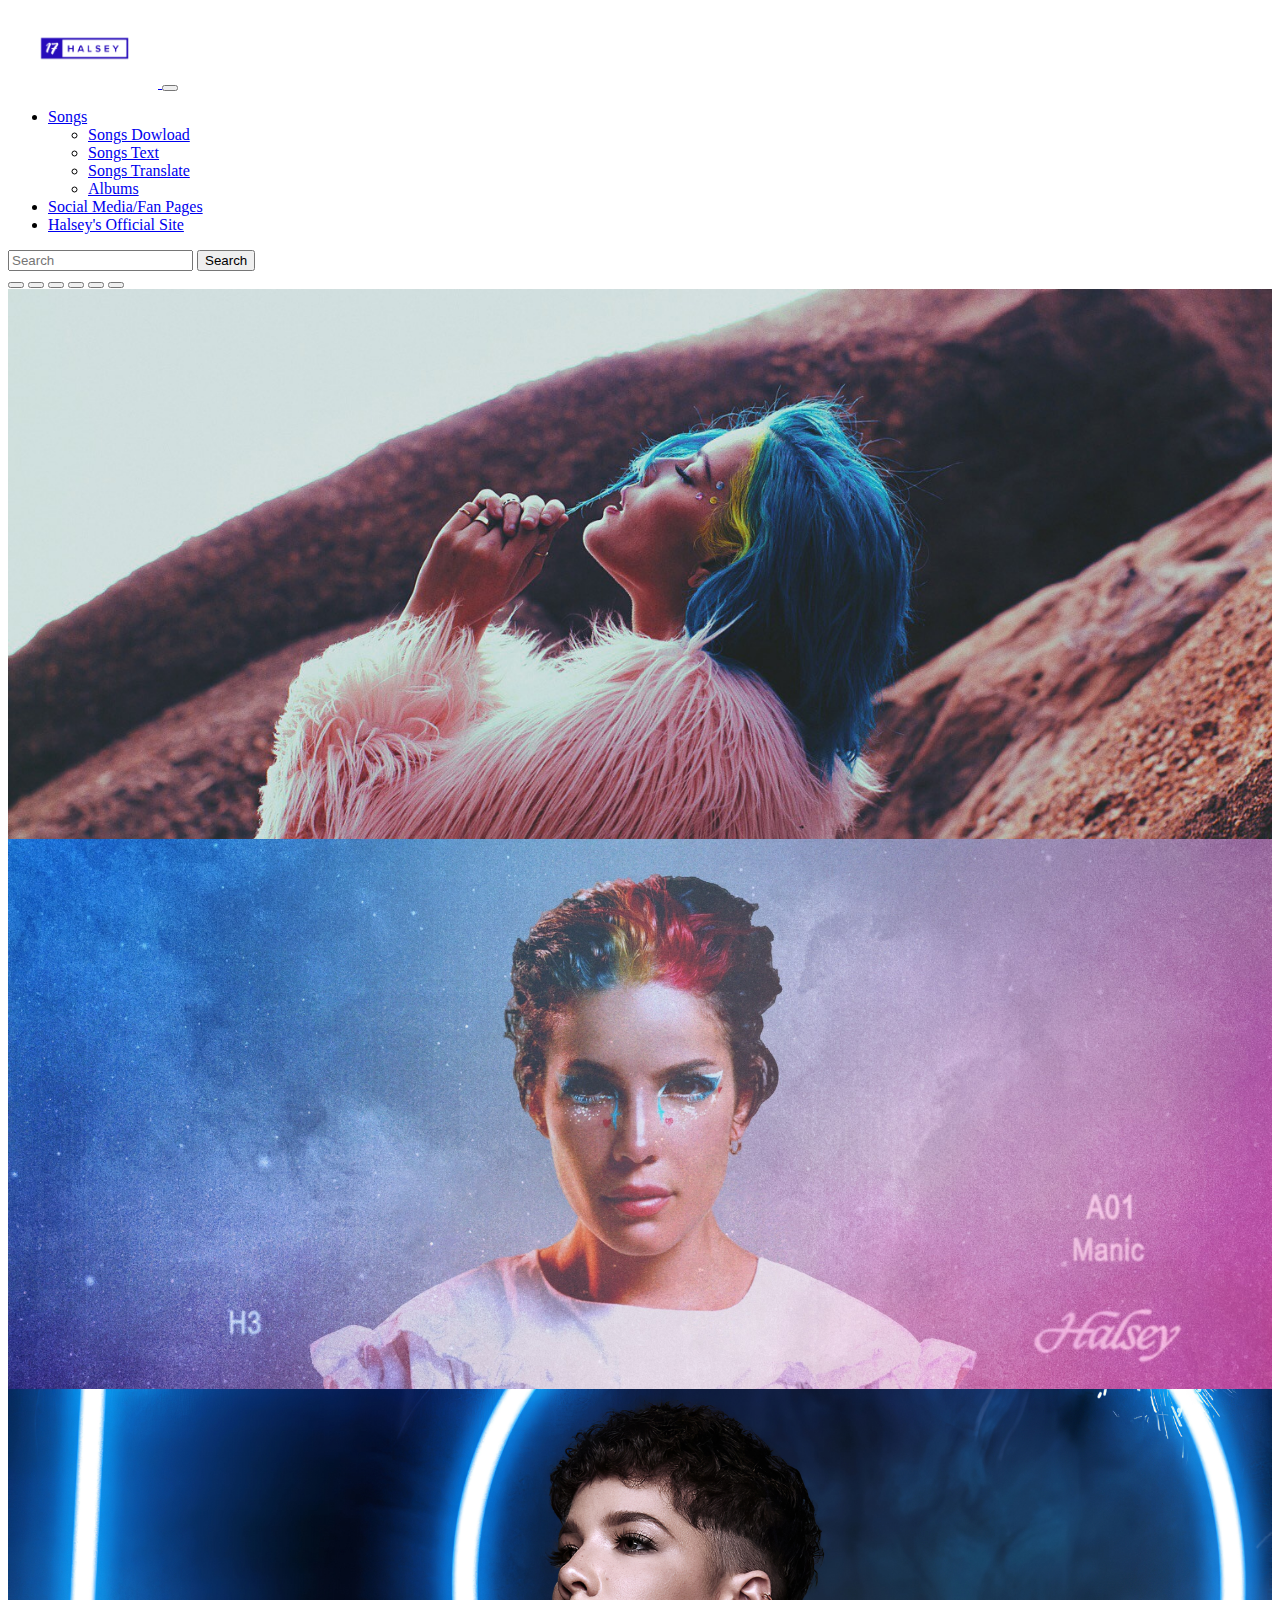
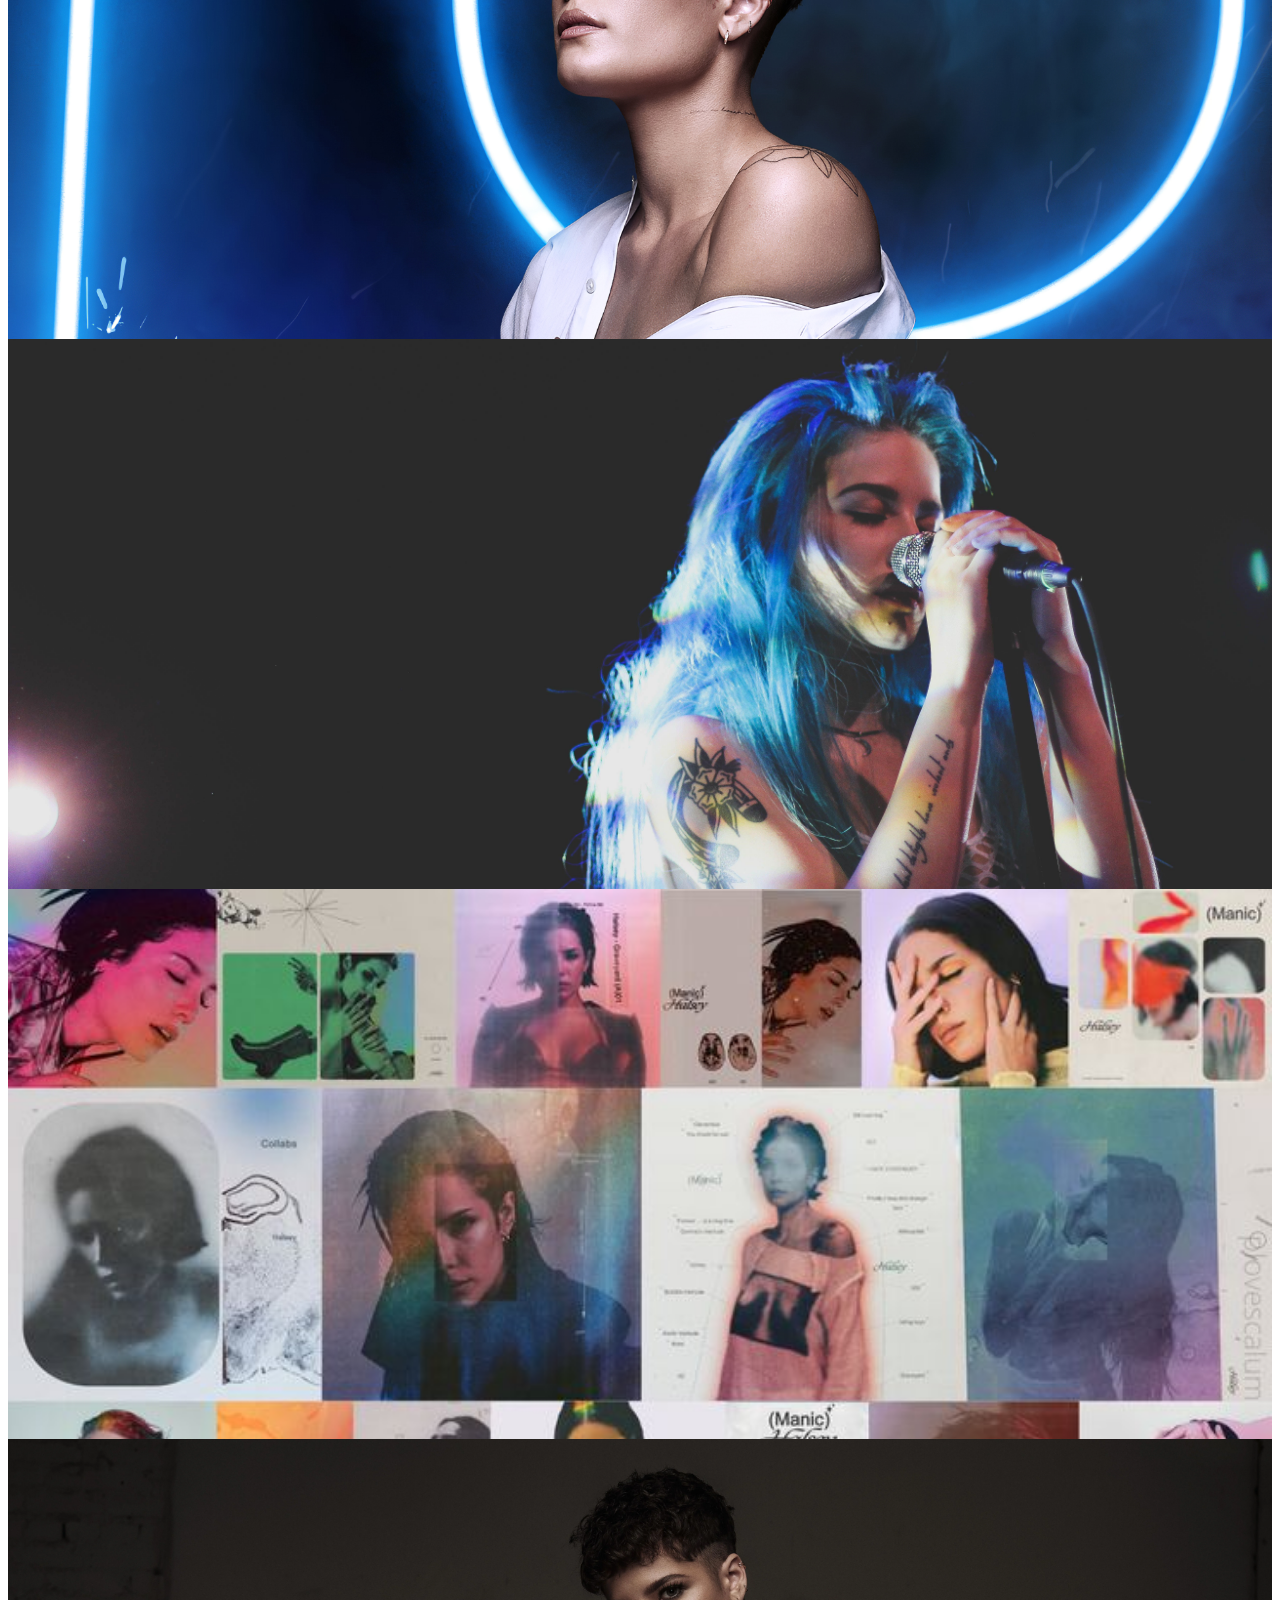
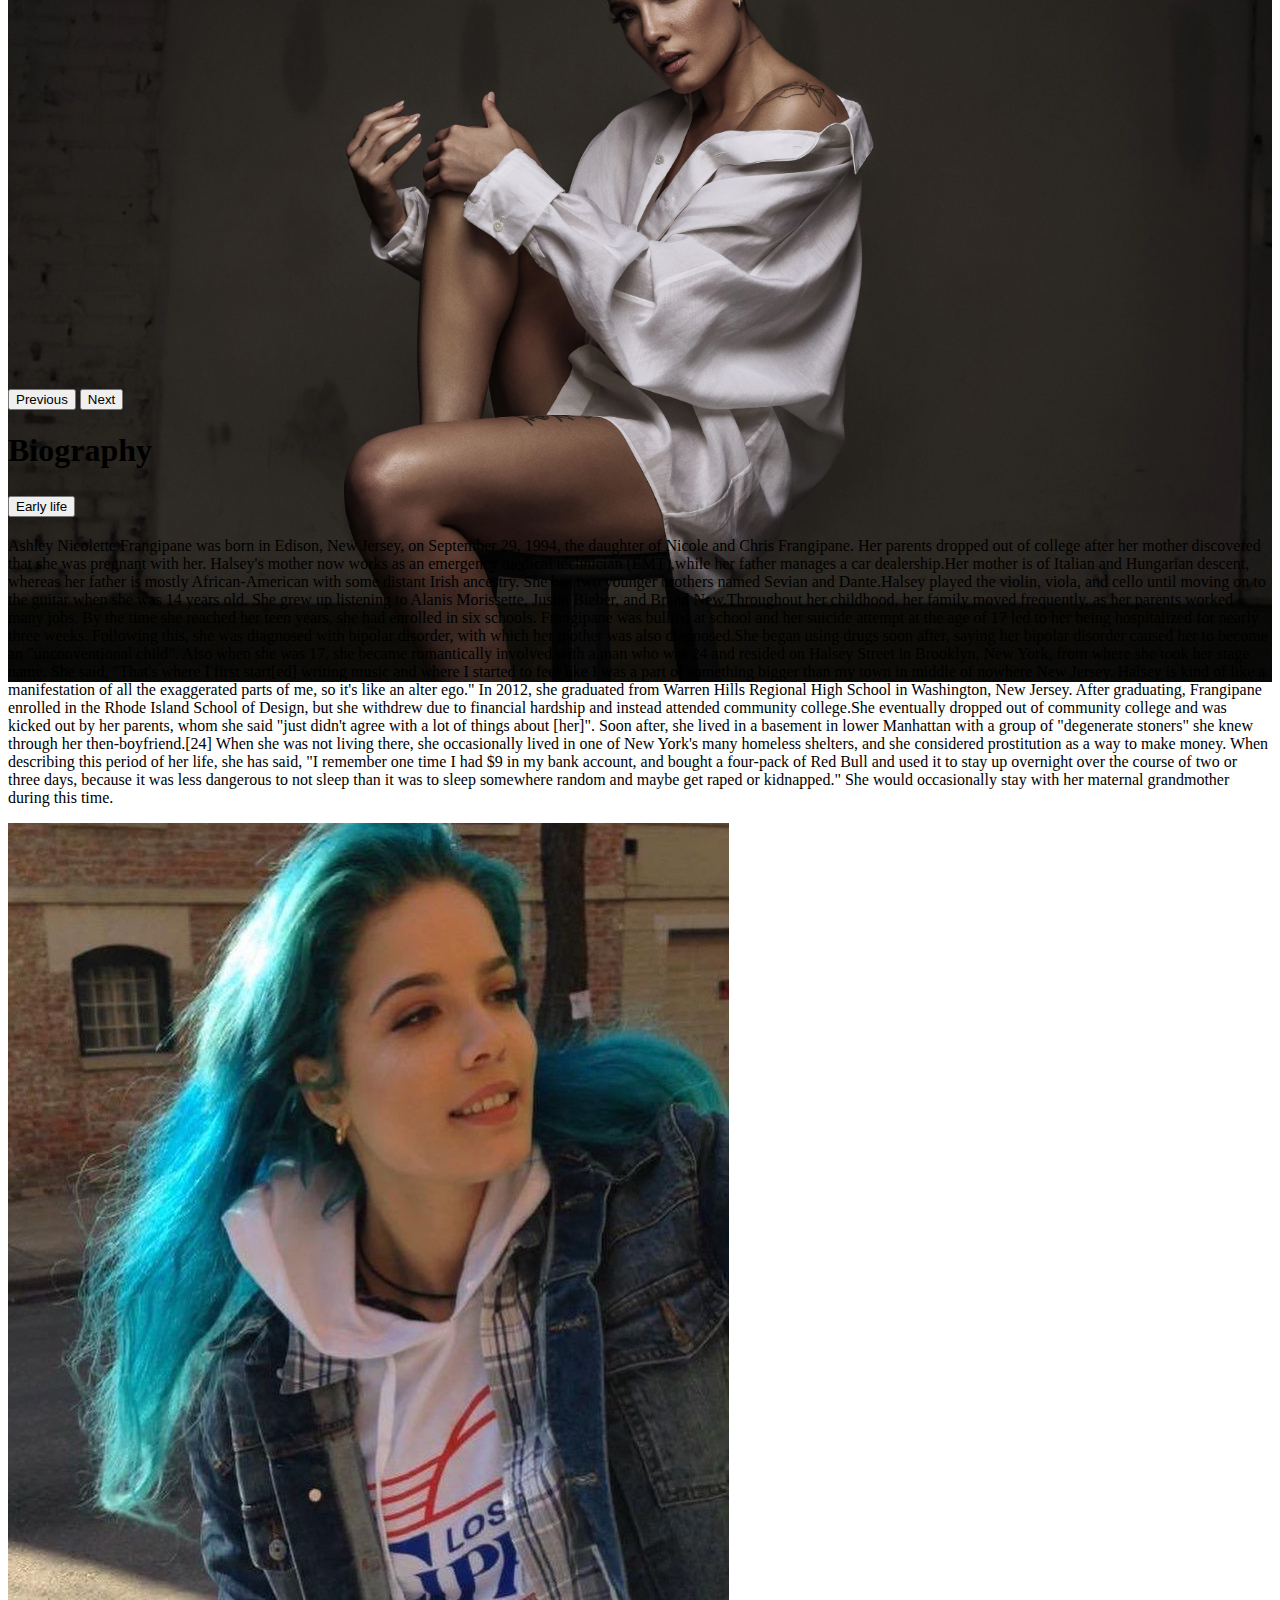
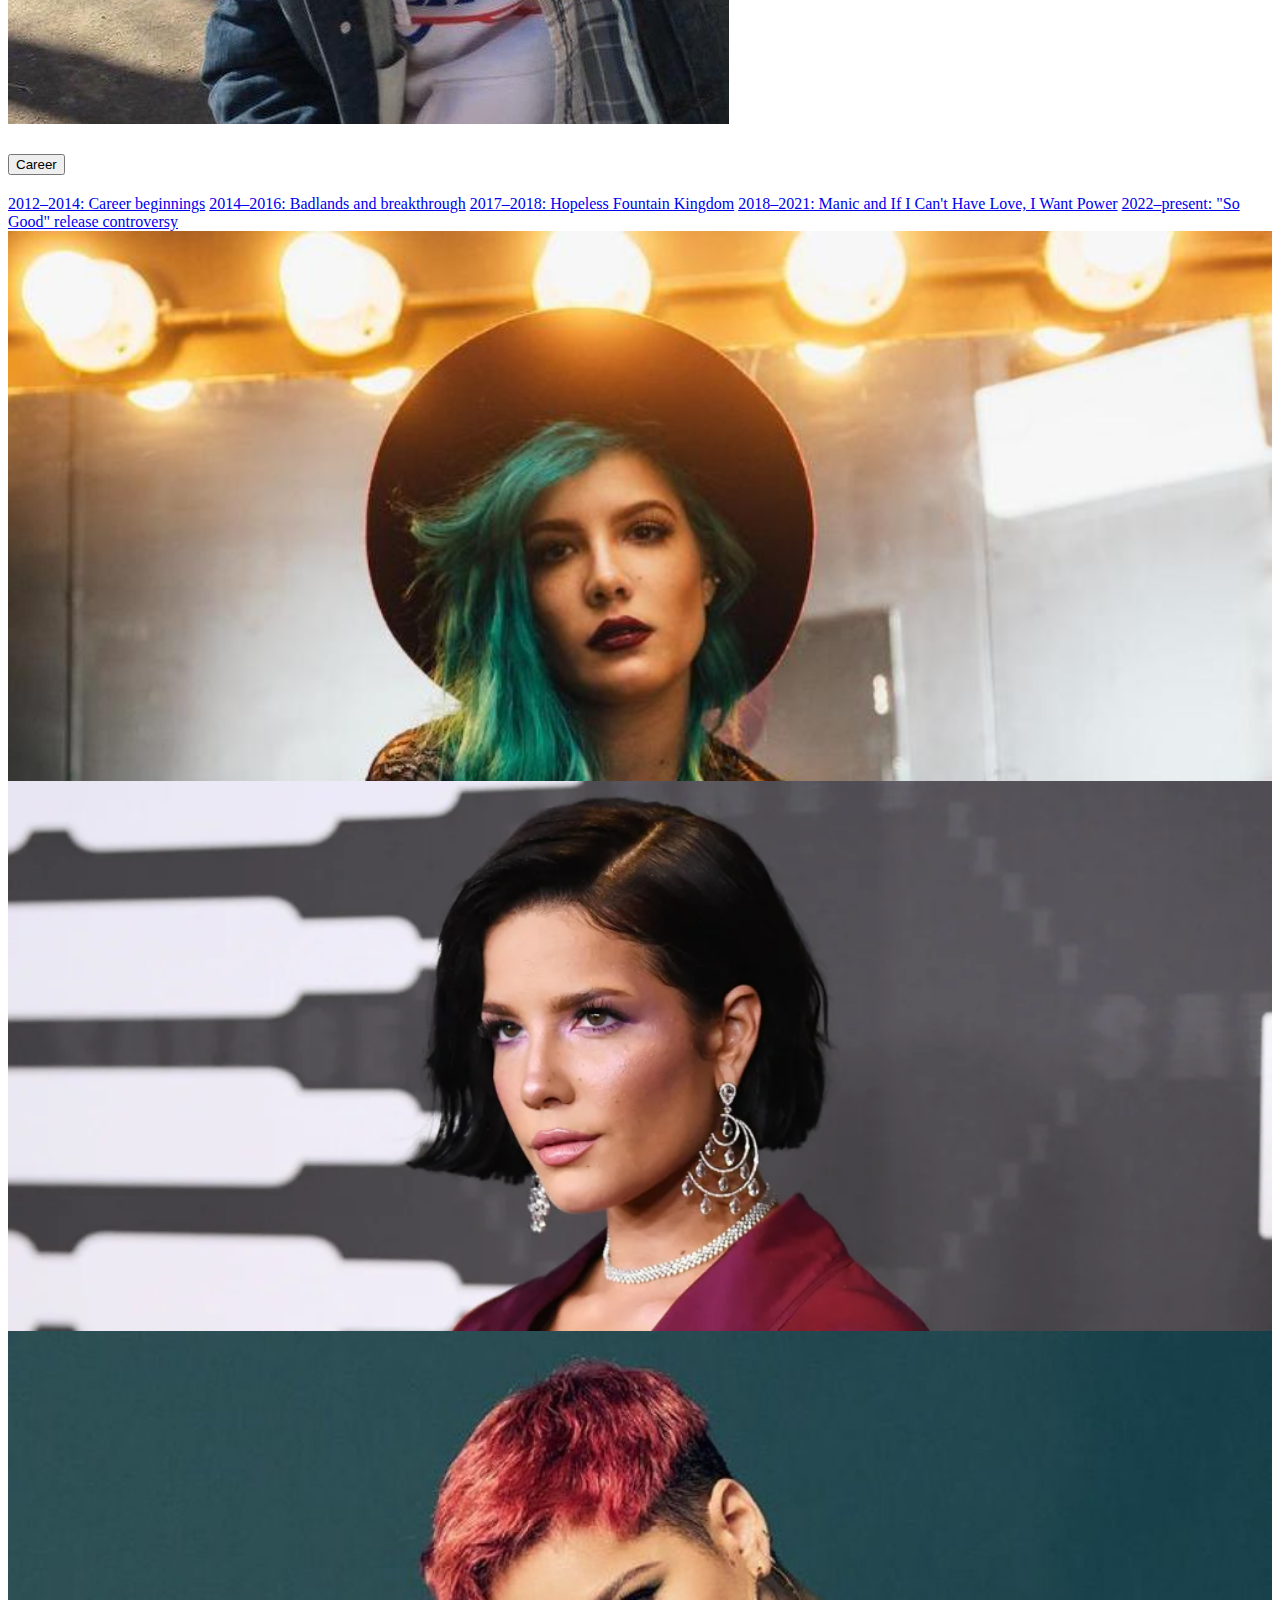
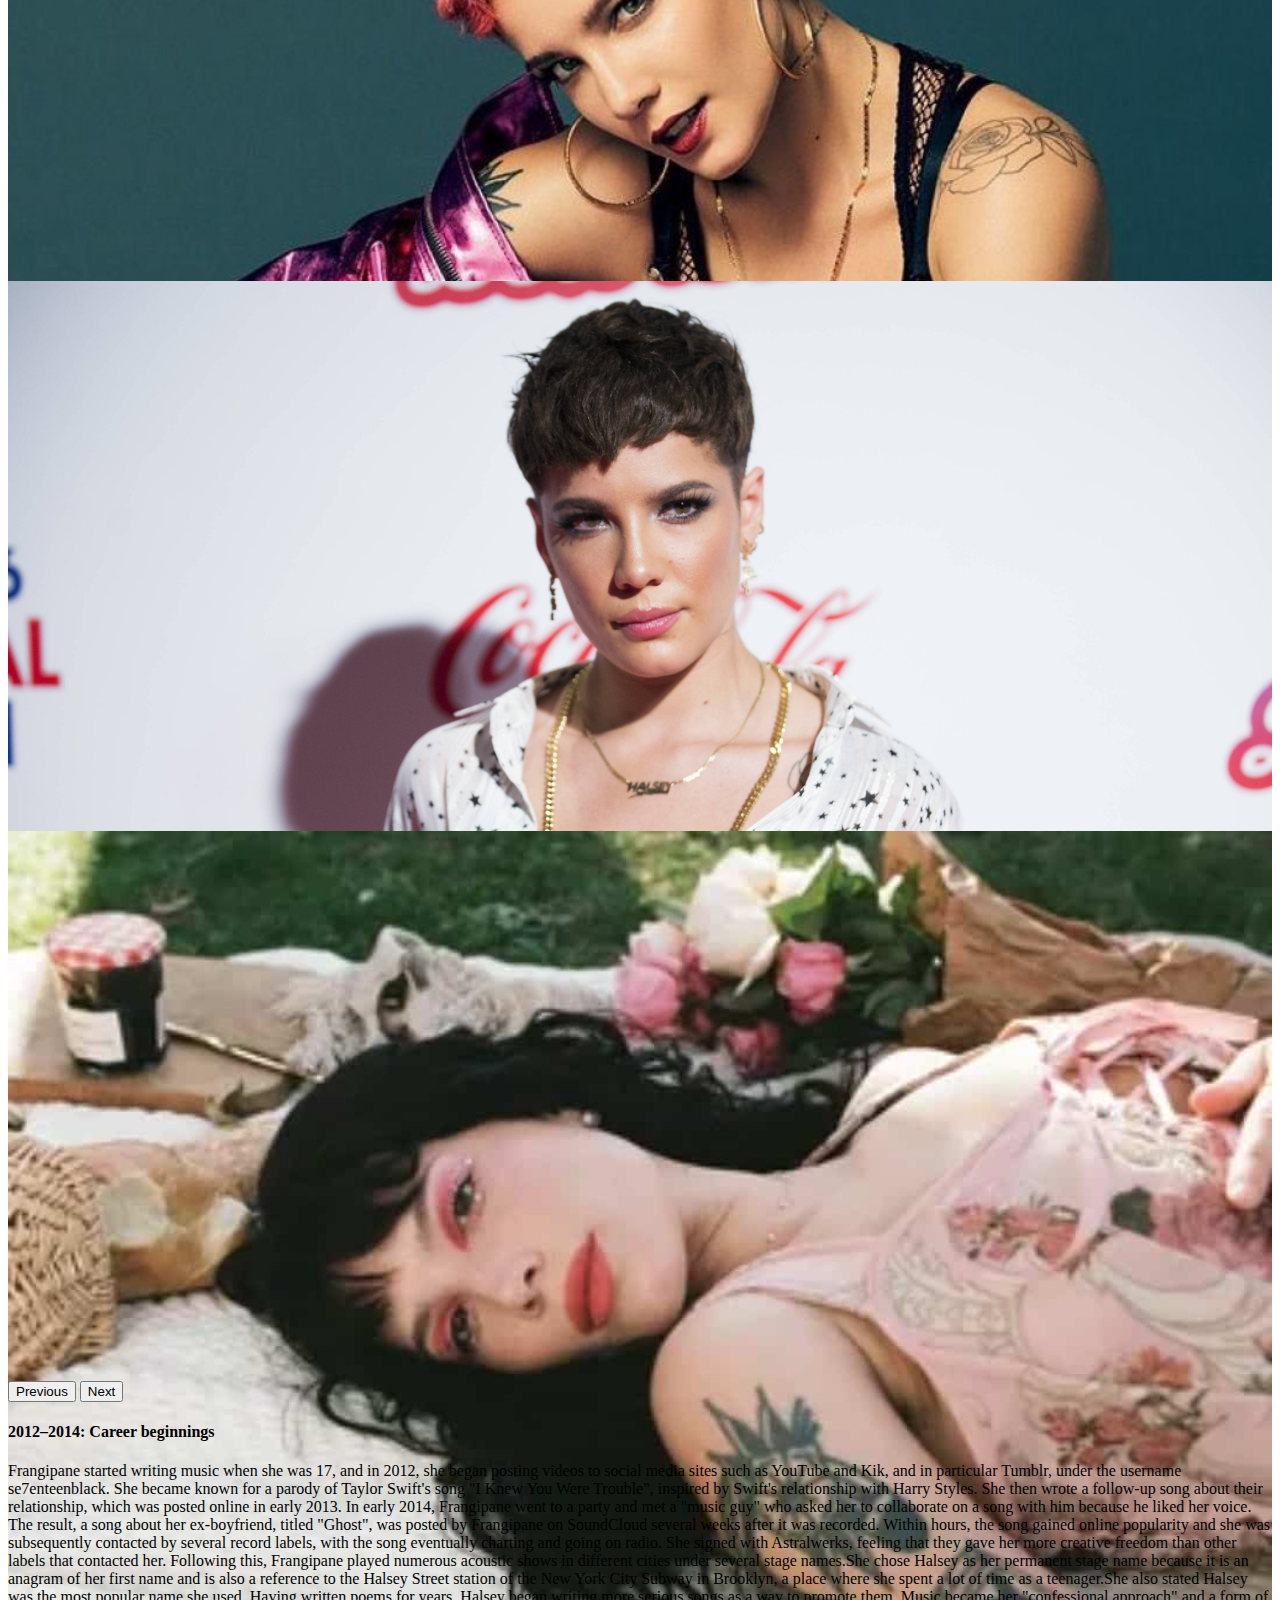
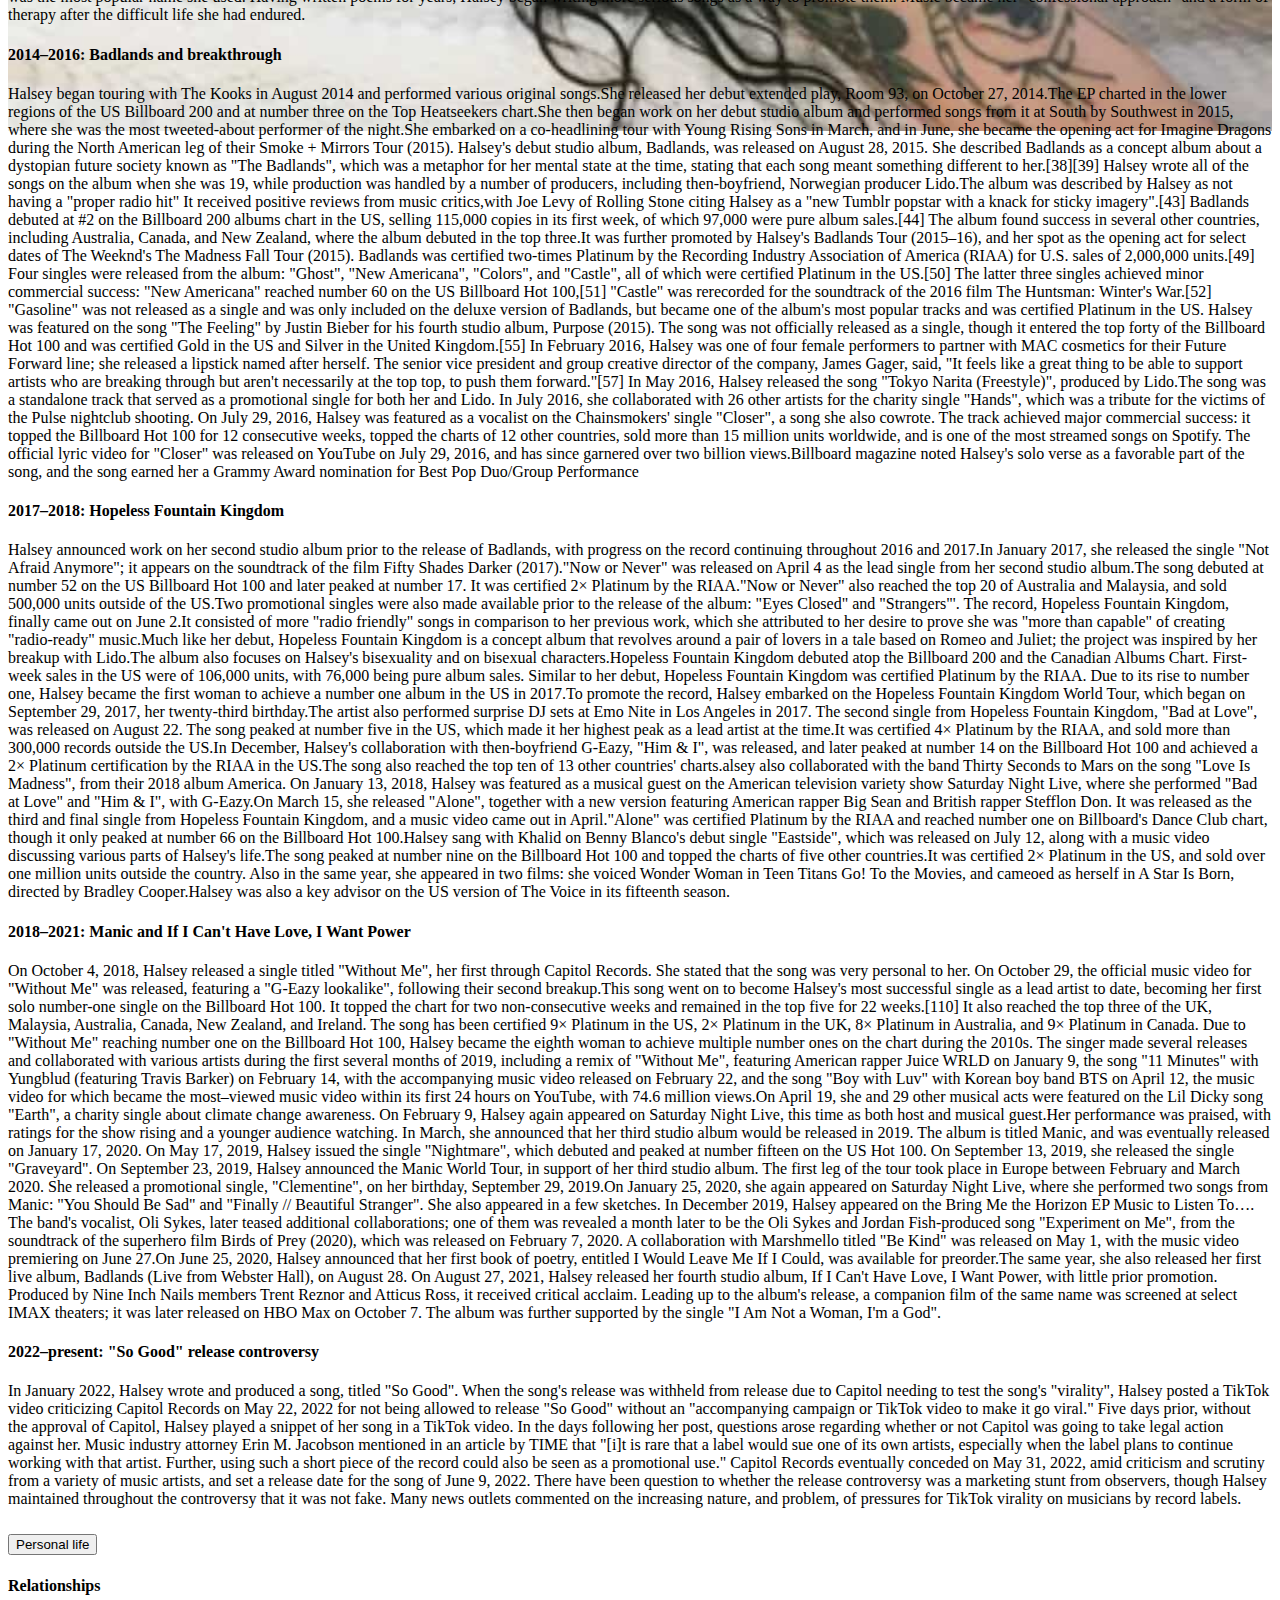
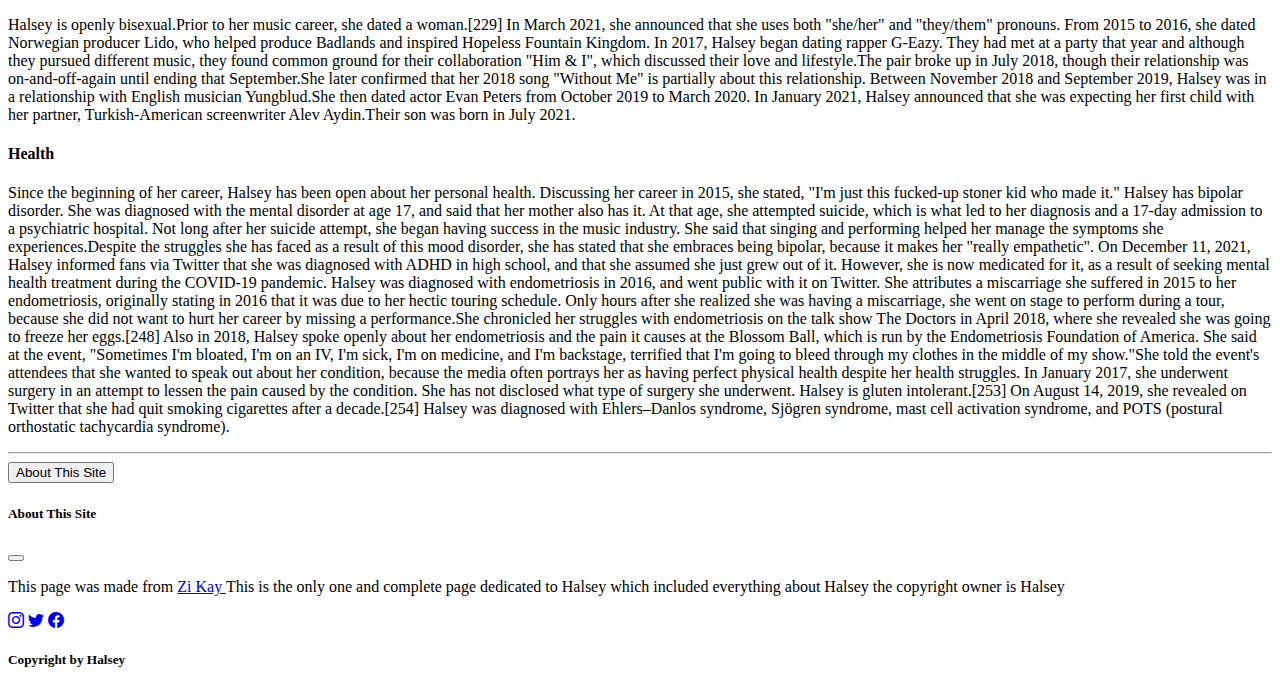
<file: HalseyAshley/index.html>
<!doctype html>
<html lang="en">
  <head>
    <meta charset="utf-8">
    <meta name="viewport" content="width=device-width, initial-scale=1">
    <title>Halsey</title>
    <link href="https://cdn.jsdelivr.net/npm/bootstrap@5.2.0/dist/css/bootstrap.min.css" rel="stylesheet" integrity="sha384-gH2yIJqKdNHPEq0n4Mqa/HGKIhSkIHeL5AyhkYV8i59U5AR6csBvApHHNl/vI1Bx" crossorigin="anonymous">
    <link rel="stylesheet" href="https://cdn.jsdelivr.net/npm/bootstrap-icons@1.9.1/font/bootstrap-icons.css">
    <link rel="icon" type="image/x-icon" href="favicon-32x32.png">
  </head>
  <body class="bg-dark">
   
    <style>
 .carousel-inner .carousel-item {
    max-height:550px;
    width:  100% !important;
}

.carousel-item img {
  width:  100% !important;

}
    </style>
    <div class="container-fluid">
        <div class="row">
            <nav class="navbar navbar-expand-lg bg-dark">
                <div class="container-fluid">
                  <a class="navbar-brand active"  href="index.html"><img src="logo.png" style="width: 150px;">  </a> 
                  <button class="navbar-toggler" type="button" data-bs-toggle="collapse" data-bs-target="#navbarSupportedContent" aria-controls="navbarSupportedContent" aria-expanded="false" aria-label="Toggle navigation">
                    <span class="navbar-toggler-icon"></span>
                  </button>
                  <div class="collapse navbar-collapse" id="navbarSupportedContent">
                    <ul class="navbar-nav me-auto mb-2 mb-lg-0">
                     
                      
                      <li class="nav-item dropdown">
                        <a class="nav-link dropdown-toggle  text-primary" href="#" role="button" data-bs-toggle="dropdown" aria-expanded="false">
                          Songs
                        </a>
                        <ul class="dropdown-menu ">
                          <li><a class="dropdown-item  text-primary" href="#">Songs Dowload</a></li>
                          <li><a class="dropdown-item  text-primary" href="s_txt.html">Songs Text</a></li>
                          <li><a class="dropdown-item  text-primary" href="s_txt.html">Songs Translate</a></li>
                          <li><a class="dropdown-item" href="albums.html">Albums</a></li>
                        </ul>
                      </li>
                      <li class="nav-item">
                        <a class="nav-link  text-primary" href="#">Social Media/Fan Pages</a>
                      </li>
                      <li class="nav-item">
                        <a class="nav-link  text-primary" href="https://halseymusicstore.eu/" target="_blank">Halsey's Official Site</a>
                      </li>
                    </ul>
                    <form class="d-flex" role="search">
                      <input class="form-control me-2 btn btn-outline-primary" type="search" placeholder="Search" aria-label="Search">
                      <button class="btn btn-outline-primary" type="submit">Search</button>
                      
                    </form>
                    
                    
                  </div>
                  
                  
                </div>
                
                
                
              </nav>
              
              
              
              

        </div>

       
        <div class="row">
            <div id="carouselExampleIndicators" class="carousel slide " data-bs-ride="true" >
                <div class="carousel-indicators">
                  <button type="button" data-bs-target="#carouselExampleIndicators" data-bs-slide-to="0" class="active" aria-current="true" aria-label="Slide 1"></button>
                  <button type="button" data-bs-target="#carouselExampleIndicators" data-bs-slide-to="1" aria-label="Slide 2"></button>
                  <button type="button" data-bs-target="#carouselExampleIndicators" data-bs-slide-to="2" aria-label="Slide 3"></button>
                  <button type="button" data-bs-target="#carouselExampleIndicators" data-bs-slide-to="3" aria-label="Slide 4"></button>
                  <button type="button" data-bs-target="#carouselExampleIndicators" data-bs-slide-to="4" aria-label="Slide 5"></button>
                  <button type="button" data-bs-target="#carouselExampleIndicators" data-bs-slide-to="5" aria-label="Slide 6"></button>
                </div>
                <div class="carousel-inner">
                  <div class="carousel-item active" >
                    <img src="back.jpg" class="d-block w-100 img-fluid" alt="...">
                  </div>
                  <div class="carousel-item">
                    <img src="bacl - Copy.jpg" class="d-block w-100 img-fluid" alt="...">
                  </div>
                  <div class="carousel-item">
                    <img src="8.jpg" class="d-block w-100 img-fluid" alt="...">
                  </div>
                  <div class="carousel-item">
                    <img src="5573157 - Copy.jpg" class="d-block w-100 img-fluid" alt="...">
                  </div>
                  <div class="carousel-item">
                    <img src="back1.jpg" class="d-block w-100 img-fluid" alt="...">
                  </div>
                  <div class="carousel-item">
                    <img src="5573309.jpg" class="d-block w-100 img-fluid" alt="...">
                  </div>
                </div>
                <button class="carousel-control-prev" type="button" data-bs-target="#carouselExampleIndicators" data-bs-slide="prev">
                  <span class="carousel-control-prev-icon" aria-hidden="true"></span>
                  <span class="visually-hidden">Previous</span>
                </button>
                <button class="carousel-control-next" type="button" data-bs-target="#carouselExampleIndicators" data-bs-slide="next">
                  <span class="carousel-control-next-icon" aria-hidden="true"></span>
                  <span class="visually-hidden">Next</span>
                </button>
              </div>

        </div>
        <div class="row">
            <h1 class="text-primary text-center mt-2">Biography</h1>
        </div>
        <div class="row">
    </div>
        <div class="row my-2">
            <div class="accordion" id="accordionExample">
                <div class="accordion-item">
                  <h2 class="accordion-header" id="headingOne">
                    <button class="accordion-button bg-dark text-primary btn btn-outline-primary" type="button" data-bs-toggle="collapse" data-bs-target="#collapseOne" aria-expanded="true" aria-controls="collapseOne">
                      Early life
                    </button>
                  </h2>
                  <div id="collapseOne" class="accordion-collapse collapse show" aria-labelledby="headingOne" data-bs-parent="#accordionExample">
                 <div class="accordion-body bg-dark text-light">
                  <div class="row ">
                  <div class="col-12 col-md-6">
                    
                 <p>Ashley Nicolette Frangipane was born in Edison, New Jersey, on September 29, 1994, the daughter of Nicole and Chris Frangipane. Her parents dropped out of college after her mother discovered that she was pregnant with her. Halsey's mother now works as an emergency medical technician (EMT),while her father manages a car dealership.Her mother is of Italian and Hungarian descent, whereas her father is mostly African-American with some distant Irish ancestry. She has two younger brothers named Sevian and Dante.Halsey played the violin, viola, and cello until moving on to the guitar when she was 14 years old. She grew up listening to Alanis Morissette, Justin Bieber, and Brand New.Throughout her childhood, her family moved frequently, as her parents worked many jobs. By the time she reached her teen years, she had enrolled in six schools.

                  Frangipane was bullied at school and her suicide attempt at the age of 17 led to her being hospitalized for nearly three weeks. Following this, she was diagnosed with bipolar disorder, with which her mother was also diagnosed.She began using drugs soon after, saying her bipolar disorder caused her to become an "unconventional child". Also when she was 17, she became romantically involved with a man who was 24 and resided on Halsey Street in Brooklyn, New York, from where she took her stage name. She said, "That's where I first start[ed] writing music and where I started to feel like I was a part of something bigger than my town in middle of nowhere New Jersey. Halsey is kind of like a manifestation of all the exaggerated parts of me, so it's like an alter ego." In 2012, she graduated from Warren Hills Regional High School in Washington, New Jersey.
                  
                  After graduating, Frangipane enrolled in the Rhode Island School of Design, but she withdrew due to financial hardship and instead attended community college.She eventually dropped out of community college and was kicked out by her parents, whom she said "just didn't agree with a lot of things about [her]". Soon after, she lived in a basement in lower Manhattan with a group of "degenerate stoners" she knew through her then-boyfriend.[24] When she was not living there, she occasionally lived in one of New York's many homeless shelters, and she considered prostitution as a way to make money. When describing this period of her life, she has said, "I remember one time I had $9 in my bank account, and bought a four-pack of Red Bull and used it to stay up overnight over the course of two or three days, because it was less dangerous to not sleep than it was to sleep somewhere random and maybe get raped or kidnapped." She would occasionally stay with her maternal grandmother during this time.</p>
                    </div>
                    <div class="col-12 col-md-6">
                      <img src="20113.jpg" class="img-fluid">
                  </div>
                 
                  </div>
                  </div>
                </div>
                </div>
                <div class="accordion-item">
                  <h2 class="accordion-header" id="headingTwo">
                    <button class="accordion-button collapsed bg-dark text-primary " type="button" data-bs-toggle="collapse" data-bs-target="#collapseTwo" aria-expanded="false" aria-controls="collapseTwo">
                      Career
                    </button>
                  </h2>
                  <div id="collapseTwo" class="accordion-collapse collapse bg-dark text-light" aria-labelledby="headingTwo" data-bs-parent="#accordionExample">
                    <div class="accordion-body">
                      <div class="row">
                        <div class="col-12 col-md-4">
                          <div id="list-example" class="list-group">
                            <a class="list-group-item list-group-item-action" href="#list-item-1">2012–2014: Career beginnings</a>
                            <a class="list-group-item list-group-item-action" href="#list-item-2">2014–2016: Badlands and breakthrough</a>
                            <a class="list-group-item list-group-item-action" href="#list-item-3">2017–2018: Hopeless Fountain Kingdom</a>
                            <a class="list-group-item list-group-item-action" href="#list-item-4">2018–2021: Manic and If I Can't Have Love, I Want Power</a>
                            <a class="list-group-item list-group-item-action" href="#list-item-5">2022–present: "So Good" release controversy</a>
                          </div>
                          <div id="carouselExampleControls" class="carousel slide my-2" data-bs-ride="carousel">
                            <div class="carousel-inner">
                              <div class="carousel-item active">
                                <img src="4.jpg" class="d-block w-100" alt="...">
                              </div>
                              <div class="carousel-item">
                                <img src="6.jpg" class="d-block w-100" alt="">
                              </div>
                              <div class="carousel-item">
                                <img src="2019.jpg" class="d-block w-100" alt="...">
                              </div>
                              <div class="carousel-item">
                              <img src="2018.jpg" class="d-block w-100" alt="...">
                            </div>
                            <div class="carousel-item">
                            <img src="5.jpg" class="d-block w-100" alt="...">
                          </div>
                          <button class="carousel-control-prev" type="button" data-bs-target="#carouselExampleControls" data-bs-slide="prev">
                            <span class="carousel-control-prev-icon" aria-hidden="true"></span>
                            <span class="visually-hidden">Previous</span>
                          </button>
                          <button class="carousel-control-next" type="button" data-bs-target="#carouselExampleControls" data-bs-slide="next">
                            <span class="carousel-control-next-icon" aria-hidden="true"></span>
                            <span class="visually-hidden">Next</span>
                          </button>
                            </div>
                          </div>
                        </div>
                        <div class="col-12 col-md-8">
                          <div data-bs-spy="scroll" data-bs-target="#list-example" data-bs-smooth-scroll="true" class="scrollspy-example" tabindex="0">
                            <h4 id="list-item-1">2012–2014: Career beginnings</h4>
                            <p class="text-justify">Frangipane started writing music when she was 17, and in 2012, she began posting videos to social media sites such as YouTube and Kik, and in particular Tumblr, under the username se7enteenblack. She became known for a parody of Taylor Swift's song "I Knew You Were Trouble", inspired by Swift's relationship with Harry Styles. She then wrote a follow-up song about their relationship, which was posted online in early 2013. In early 2014, Frangipane went to a party and met a "music guy" who asked her to collaborate on a song with him because he liked her voice. The result, a song about her ex-boyfriend, titled "Ghost", was posted by Frangipane on SoundCloud several weeks after it was recorded. Within hours, the song gained online popularity and she was subsequently contacted by several record labels, with the song eventually charting and going on radio. She signed with Astralwerks, feeling that they gave her more creative freedom than other labels that contacted her.

                              Following this, Frangipane played numerous acoustic shows in different cities under several stage names.She chose Halsey as her permanent stage name because it is an anagram of her first name and is also a reference to the Halsey Street station of the New York City Subway in Brooklyn, a place where she spent a lot of time as a teenager.She also stated Halsey was the most popular name she used. Having written poems for years, Halsey began writing more serious songs as a way to promote them. Music became her "confessional approach" and a form of therapy after the difficult life she had endured.</p>
                            <h4 id="list-item-2">2014–2016: Badlands and breakthrough</h4>
                            <p>Halsey began touring with The Kooks in August 2014 and performed various original songs.She released her debut extended play, Room 93, on October 27, 2014.The EP charted in the lower regions of the US Billboard 200 and at number three on the Top Heatseekers chart.She then began work on her debut studio album and performed songs from it at South by Southwest in 2015, where she was the most tweeted-about performer of the night.She embarked on a co-headlining tour with Young Rising Sons in March, and in June, she became the opening act for Imagine Dragons during the North American leg of their Smoke + Mirrors Tour (2015).

                              Halsey's debut studio album, Badlands, was released on August 28, 2015. She described Badlands as a concept album about a dystopian future society known as "The Badlands", which was a metaphor for her mental state at the time, stating that each song meant something different to her.[38][39] Halsey wrote all of the songs on the album when she was 19, while production was handled by a number of producers, including then-boyfriend, Norwegian producer Lido.The album was described by Halsey as not having a "proper radio hit" It received positive reviews from music critics,with Joe Levy of Rolling Stone citing Halsey as a "new Tumblr popstar with a knack for sticky imagery".[43] Badlands debuted at #2 on the Billboard 200 albums chart in the US, selling 115,000 copies in its first week, of which 97,000 were pure album sales.[44] The album found success in several other countries, including Australia, Canada, and New Zealand, where the album debuted in the top three.It was further promoted by Halsey's Badlands Tour (2015–16), and her spot as the opening act for select dates of The Weeknd's The Madness Fall Tour (2015).
                              
                              Badlands was certified two-times Platinum by the Recording Industry Association of America (RIAA) for U.S. sales of 2,000,000 units.[49] Four singles were released from the album: "Ghost", "New Americana", "Colors", and "Castle", all of which were certified Platinum in the US.[50] The latter three singles achieved minor commercial success: "New Americana" reached number 60 on the US Billboard Hot 100,[51] "Castle" was rerecorded for the soundtrack of the 2016 film The Huntsman: Winter's War.[52] "Gasoline" was not released as a single and was only included on the deluxe version of Badlands, but became one of the album's most popular tracks and was certified Platinum in the US.
                              Halsey was featured on the song "The Feeling" by Justin Bieber for his fourth studio album, Purpose (2015). The song was not officially released as a single, though it entered the top forty of the Billboard Hot 100 and was certified Gold in the US and Silver in the United Kingdom.[55] In February 2016, Halsey was one of four female performers to partner with MAC cosmetics for their Future Forward line; she released a lipstick named after herself. The senior vice president and group creative director of the company, James Gager, said, "It feels like a great thing to be able to support artists who are breaking through but aren't necessarily at the top top, to push them forward."[57] In May 2016, Halsey released the song "Tokyo Narita (Freestyle)", produced by Lido.The song was a standalone track that served as a promotional single for both her and Lido. In July 2016, she collaborated with 26 other artists for the charity single "Hands", which was a tribute for the victims of the Pulse nightclub shooting.

                              On July 29, 2016, Halsey was featured as a vocalist on the Chainsmokers' single "Closer", a song she also cowrote. The track achieved major commercial success: it topped the Billboard Hot 100 for 12 consecutive weeks, topped the charts of 12 other countries, sold more than 15 million units worldwide, and is one of the most streamed songs on Spotify. The official lyric video for "Closer" was released on YouTube on July 29, 2016, and has since garnered over two billion views.Billboard magazine noted Halsey's solo verse as a favorable part of the song, and the song earned her a Grammy Award nomination for Best Pop Duo/Group Performance</p>
                            <h4 id="list-item-3">2017–2018: Hopeless Fountain Kingdom</h4>
                            <p>Halsey announced work on her second studio album prior to the release of Badlands, with progress on the record continuing throughout 2016 and 2017.In January 2017, she released the single "Not Afraid Anymore"; it appears on the soundtrack of the film Fifty Shades Darker (2017)."Now or Never" was released on April 4 as the lead single from her second studio album.The song debuted at number 52 on the US Billboard Hot 100 and later peaked at number 17. It was certified 2× Platinum by the RIAA."Now or Never" also reached the top 20 of Australia and Malaysia, and sold 500,000 units outside of the US.Two promotional singles were also made available prior to the release of the album: "Eyes Closed" and "Strangers"'.

                              The record, Hopeless Fountain Kingdom, finally came out on June 2.It consisted of more "radio friendly" songs in comparison to her previous work, which she attributed to her desire to prove she was "more than capable" of creating "radio-ready" music.Much like her debut, Hopeless Fountain Kingdom is a concept album that revolves around a pair of lovers in a tale based on Romeo and Juliet; the project was inspired by her breakup with Lido.The album also focuses on Halsey's bisexuality and on bisexual characters.Hopeless Fountain Kingdom debuted atop the Billboard 200 and the Canadian Albums Chart. First-week sales in the US were of 106,000 units, with 76,000 being pure album sales. Similar to her debut, Hopeless Fountain Kingdom was certified Platinum by the RIAA. Due to its rise to number one, Halsey became the first woman to achieve a number one album in the US in 2017.To promote the record, Halsey embarked on the Hopeless Fountain Kingdom World Tour, which began on September 29, 2017, her twenty-third birthday.The artist also performed surprise DJ sets at Emo Nite in Los Angeles in 2017. The second single from Hopeless Fountain Kingdom, "Bad at Love", was released on August 22. The song peaked at number five in the US, which made it her highest peak as a lead artist at the time.It was certified 4× Platinum by the RIAA, and sold more than 300,000 records outside the US.In December, Halsey's collaboration with then-boyfriend G-Eazy, "Him & I", was released, and later peaked at number 14 on the Billboard Hot 100 and achieved a 2× Platinum certification by the RIAA in the US.The song also reached the top ten of 13 other countries' charts.alsey also collaborated with the band Thirty Seconds to Mars on the song "Love Is Madness", from their 2018 album America.
                              
                              On January 13, 2018, Halsey was featured as a musical guest on the American television variety show Saturday Night Live, where she performed "Bad at Love" and "Him & I", with G-Eazy.On March 15, she released "Alone", together with a new version featuring American rapper Big Sean and British rapper Stefflon Don. It was released as the third and final single from Hopeless Fountain Kingdom, and a music video came out in April."Alone" was certified Platinum by the RIAA and reached number one on Billboard's Dance Club chart, though it only peaked at number 66 on the Billboard Hot 100.Halsey sang with Khalid on Benny Blanco's debut single "Eastside", which was released on July 12, along with a music video discussing various parts of Halsey's life.The song peaked at number nine on the Billboard Hot 100 and topped the charts of five other countries.It was certified 2× Platinum in the US, and sold over one million units outside the country. Also in the same year, she appeared in two films: she voiced Wonder Woman in Teen Titans Go! To the Movies, and cameoed as herself in A Star Is Born, directed by Bradley Cooper.Halsey was also a key advisor on the US version of The Voice in its fifteenth season.</p>
                            <h4 id="list-item-4">2018–2021: Manic and If I Can't Have Love, I Want Power</h4>
                            <p>On October 4, 2018, Halsey released a single titled "Without Me", her first through Capitol Records. She stated that the song was very personal to her. On October 29, the official music video for "Without Me" was released, featuring a "G-Eazy lookalike", following their second breakup.This song went on to become Halsey's most successful single as a lead artist to date, becoming her first solo number-one single on the Billboard Hot 100. It topped the chart for two non-consecutive weeks and remained in the top five for 22 weeks.[110] It also reached the top three of the UK, Malaysia, Australia, Canada, New Zealand, and Ireland. The song has been certified 9× Platinum in the US, 2× Platinum in the UK, 8× Platinum in Australia, and 9× Platinum in Canada. Due to "Without Me" reaching number one on the Billboard Hot 100, Halsey became the eighth woman to achieve multiple number ones on the chart during the 2010s.
                              The singer made several releases and collaborated with various artists during the first several months of 2019, including a remix of "Without Me", featuring American rapper Juice WRLD on January 9, the song "11 Minutes" with Yungblud (featuring Travis Barker) on February 14, with the accompanying music video released on February 22, and the song "Boy with Luv" with Korean boy band BTS on April 12, the music video for which became the most–viewed music video within its first 24 hours on YouTube, with 74.6 million views.On April 19, she and 29 other musical acts were featured on the Lil Dicky song "Earth", a charity single about climate change awareness.

On February 9, Halsey again appeared on Saturday Night Live, this time as both host and musical guest.Her performance was praised, with ratings for the show rising and a younger audience watching. In March, she announced that her third studio album would be released in 2019. The album is titled Manic, and was eventually released on January 17, 2020. On May 17, 2019, Halsey issued the single "Nightmare", which debuted and peaked at number fifteen on the US Hot 100. On September 13, 2019, she released the single "Graveyard". On September 23, 2019, Halsey announced the Manic World Tour, in support of her third studio album. The first leg of the tour took place in Europe between February and March 2020. She released a promotional single, "Clementine", on her birthday, September 29, 2019.On January 25, 2020, she again appeared on Saturday Night Live, where she performed two songs from Manic: "You Should Be Sad" and "Finally // Beautiful Stranger". She also appeared in a few sketches.

In December 2019, Halsey appeared on the Bring Me the Horizon EP Music to Listen To…. The band's vocalist, Oli Sykes, later teased additional collaborations; one of them was revealed a month later to be the Oli Sykes and Jordan Fish-produced song "Experiment on Me", from the soundtrack of the superhero film Birds of Prey (2020), which was released on February 7, 2020. A collaboration with Marshmello titled "Be Kind" was released on May 1, with the music video premiering on June 27.On June 25, 2020, Halsey announced that her first book of poetry, entitled I Would Leave Me If I Could, was available for preorder.The same year, she also released her first live album, Badlands (Live from Webster Hall), on August 28.

On August 27, 2021, Halsey released her fourth studio album, If I Can't Have Love, I Want Power, with little prior promotion. Produced by Nine Inch Nails members Trent Reznor and Atticus Ross, it received critical acclaim. Leading up to the album's release, a companion film of the same name was screened at select IMAX theaters; it was later released on HBO Max on October 7. The album was further supported by the single "I Am Not a Woman, I'm a God".
                            </p>
                            <h4 id="list-item-5">2022–present: "So Good" release controversy</h4>
                            <p>In January 2022, Halsey wrote and produced a song, titled "So Good". When the song's release was withheld from release due to Capitol needing to test the song's "virality", Halsey posted a TikTok video criticizing Capitol Records on May 22, 2022 for not being allowed to release "So Good" without an "accompanying campaign or TikTok video to make it go viral." Five days prior, without the approval of Capitol, Halsey played a snippet of her song in a TikTok video. In the days following her post, questions arose regarding whether or not Capitol was going to take legal action against her. Music industry attorney Erin M. Jacobson mentioned in an article by TIME that "[i]t is rare that a label would sue one of its own artists, especially when the label plans to continue working with that artist. Further, using such a short piece of the record could also be seen as a promotional use." Capitol Records eventually conceded on May 31, 2022, amid criticism and scrutiny from a variety of music artists, and set a release date for the song of June 9, 2022. There have been question to whether the release controversy was a marketing stunt from observers, though Halsey maintained throughout the controversy that it was not fake. Many news outlets commented on the increasing nature, and problem, of pressures for TikTok virality on musicians by record labels.</p>
                          </div>
                        </div>
                      </div>
                    </div>
                  </div>
                </div>
                <div class="accordion-item">
                  <h2 class="accordion-header" id="headingThree">
                    <button class="accordion-button collapsed bg-dark text-primary btn btn-outline-primary" type="button" data-bs-toggle="collapse" data-bs-target="#collapseThree" aria-expanded="false" aria-controls="collapseThree">
                      Personal life
                    </button>
                  </h2>
                  <div id="collapseThree" class="accordion-collapse collapse bg-dark text-light" aria-labelledby="headingThree" data-bs-parent="#accordionExample">
                    <div class="accordion-body">
                      <h4 class="text-center">Relationships</h4>
                      <p>
                        Halsey is openly bisexual.Prior to her music career, she dated a woman.[229] In March 2021, she announced that she uses both "she/her" and "they/them" pronouns.

From 2015 to 2016, she dated Norwegian producer Lido, who helped produce Badlands and inspired Hopeless Fountain Kingdom. In 2017, Halsey began dating rapper G-Eazy. They had met at a party that year and although they pursued different music, they found common ground for their collaboration "Him & I", which discussed their love and lifestyle.The pair broke up in July 2018, though their relationship was on-and-off-again until ending that September.She later confirmed that her 2018 song "Without Me" is partially about this relationship. Between November 2018 and September 2019, Halsey was in a relationship with English musician Yungblud.She then dated actor Evan Peters from October 2019 to March 2020.

In January 2021, Halsey announced that she was expecting her first child with her partner, Turkish-American screenwriter Alev Aydin.Their son was born in July 2021.
                      </p>
                      <h4 class="text-center">Health</h4>
                      <p>Since the beginning of her career, Halsey has been open about her personal health. Discussing her career in 2015, she stated, "I'm just this fucked-up stoner kid who made it."

                        Halsey has bipolar disorder. She was diagnosed with the mental disorder at age 17, and said that her mother also has it. At that age, she attempted suicide, which is what led to her diagnosis and a 17-day admission to a psychiatric hospital. Not long after her suicide attempt, she began having success in the music industry. She said that singing and performing helped her manage the symptoms she experiences.Despite the struggles she has faced as a result of this mood disorder, she has stated that she embraces being bipolar, because it makes her "really empathetic". On December 11, 2021, Halsey informed fans via Twitter that she was diagnosed with ADHD in high school, and that she assumed she just grew out of it. However, she is now medicated for it, as a result of seeking mental health treatment during the COVID-19 pandemic.
                        
                        Halsey was diagnosed with endometriosis in 2016, and went public with it on Twitter. She attributes a miscarriage she suffered in 2015 to her endometriosis, originally stating in 2016 that it was due to her hectic touring schedule. Only hours after she realized she was having a miscarriage, she went on stage to perform during a tour, because she did not want to hurt her career by missing a performance.She chronicled her struggles with endometriosis on the talk show The Doctors in April 2018, where she revealed she was going to freeze her eggs.[248]
                        
                        Also in 2018, Halsey spoke openly about her endometriosis and the pain it causes at the Blossom Ball, which is run by the Endometriosis Foundation of America. She said at the event, "Sometimes I'm bloated, I'm on an IV, I'm sick, I'm on medicine, and I'm backstage, terrified that I'm going to bleed through my clothes in the middle of my show."She told the event's attendees that she wanted to speak out about her condition, because the media often portrays her as having perfect physical health despite her health struggles. In January 2017, she underwent surgery in an attempt to lessen the pain caused by the condition. She has not disclosed what type of surgery she underwent.
                        
                        Halsey is gluten intolerant.[253] On August 14, 2019, she revealed on Twitter that she had quit smoking cigarettes after a decade.[254]
                        
                        Halsey was diagnosed with Ehlers–Danlos syndrome, Sjögren syndrome, mast cell activation syndrome, and POTS (postural orthostatic tachycardia syndrome).</p>
                    </div>
                  </div>
                </div>
              </div>







        </div>
        <hr class="text-primary border-3 opacity-75 ">
        <div class="row">
          <div class=" col-4">
            <button class="btn btn-outline-primary " type="button" data-bs-toggle="offcanvas" data-bs-target="#offcanvasScrolling" aria-controls="offcanvasScrolling">About This Site</button>

            <div class="offcanvas offcanvas-start bg-dark text-light" data-bs-scroll="true" data-bs-backdrop="false" tabindex="-1" id="offcanvasScrolling" aria-labelledby="offcanvasScrollingLabel">
              <div class="offcanvas-header">
                <h5 class="offcanvas-title" id="offcanvasScrollingLabel">About This Site</h5>
                <button type="button" class="btn-close" data-bs-dismiss="offcanvas" aria-label="Close"></button>
              </div>
              <div class="offcanvas-body">
                <p>This page was made from <a href="https://www.instagram.com/zi_kay_22/" > Zi Kay </a> This is the only one and complete page dedicated to Halsey which included everything about Halsey the copyright owner is Halsey</p>
              </div>
            </div>
          </div>
          <div class=" col-8  text-end">
        <a href="https://www.instagram.com/iamhalsey/" class="text-decoration-none">  <i class="bi bi-instagram text-primary mx-2"></i></a>
        <a href="https://twitter.com/halsey?ref_src=twsrc%5Egoogle%7Ctwcamp%5Eserp%7Ctwgr%5Eauthor" class="text-decoration-none"><i class="bi bi-twitter text-primary mx-2"></i></a>
        <a href="https://www.facebook.com/halsey/"class="text-decoration-none">  <i class="bi bi-facebook text-primary mx-2"></i></a> 
          
          <h5 class="text-primary mt-2">Copyright by Halsey</h5>
     
</div>
          


   
        </div>
        






















    </div>






































































    
    <script src="https://cdn.jsdelivr.net/npm/bootstrap@5.2.0/dist/js/bootstrap.bundle.min.js" integrity="sha384-A3rJD856KowSb7dwlZdYEkO39Gagi7vIsF0jrRAoQmDKKtQBHUuLZ9AsSv4jD4Xa" crossorigin="anonymous"></script>
  </body>
</html>
</file>
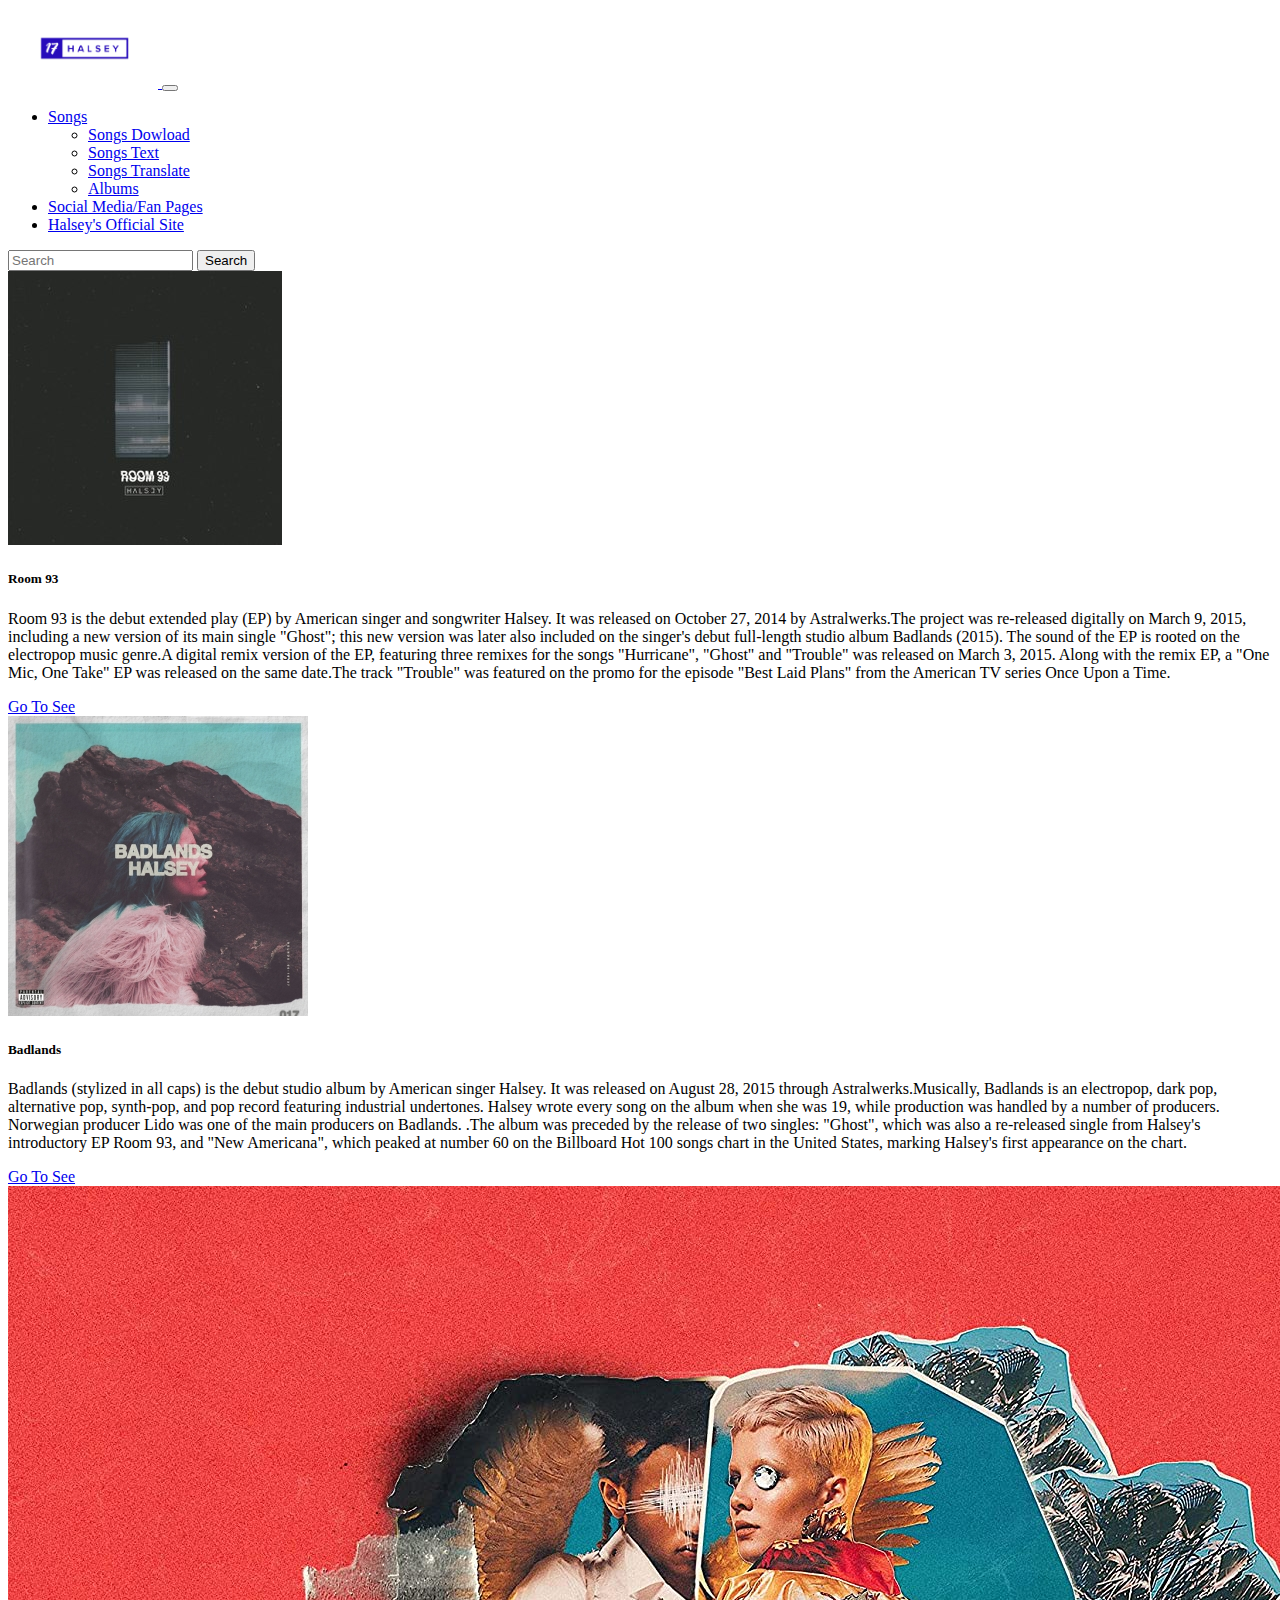
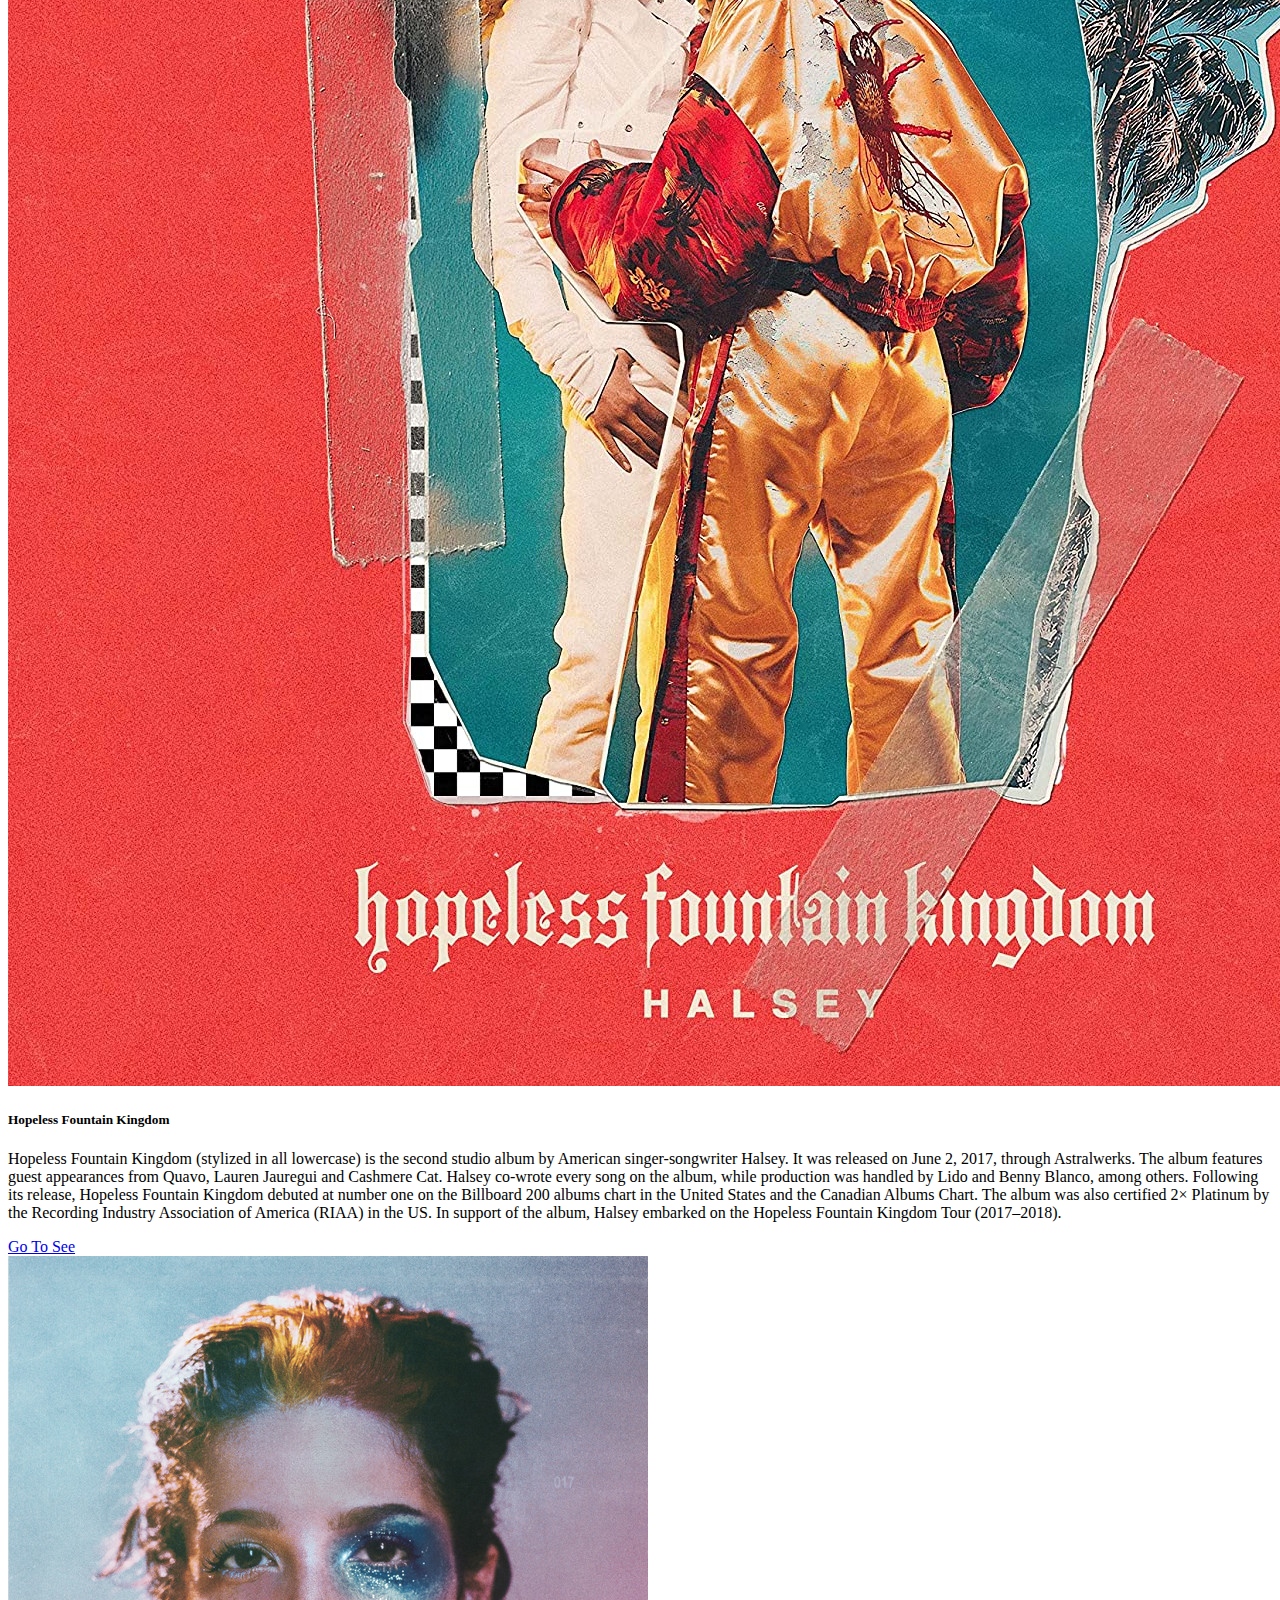
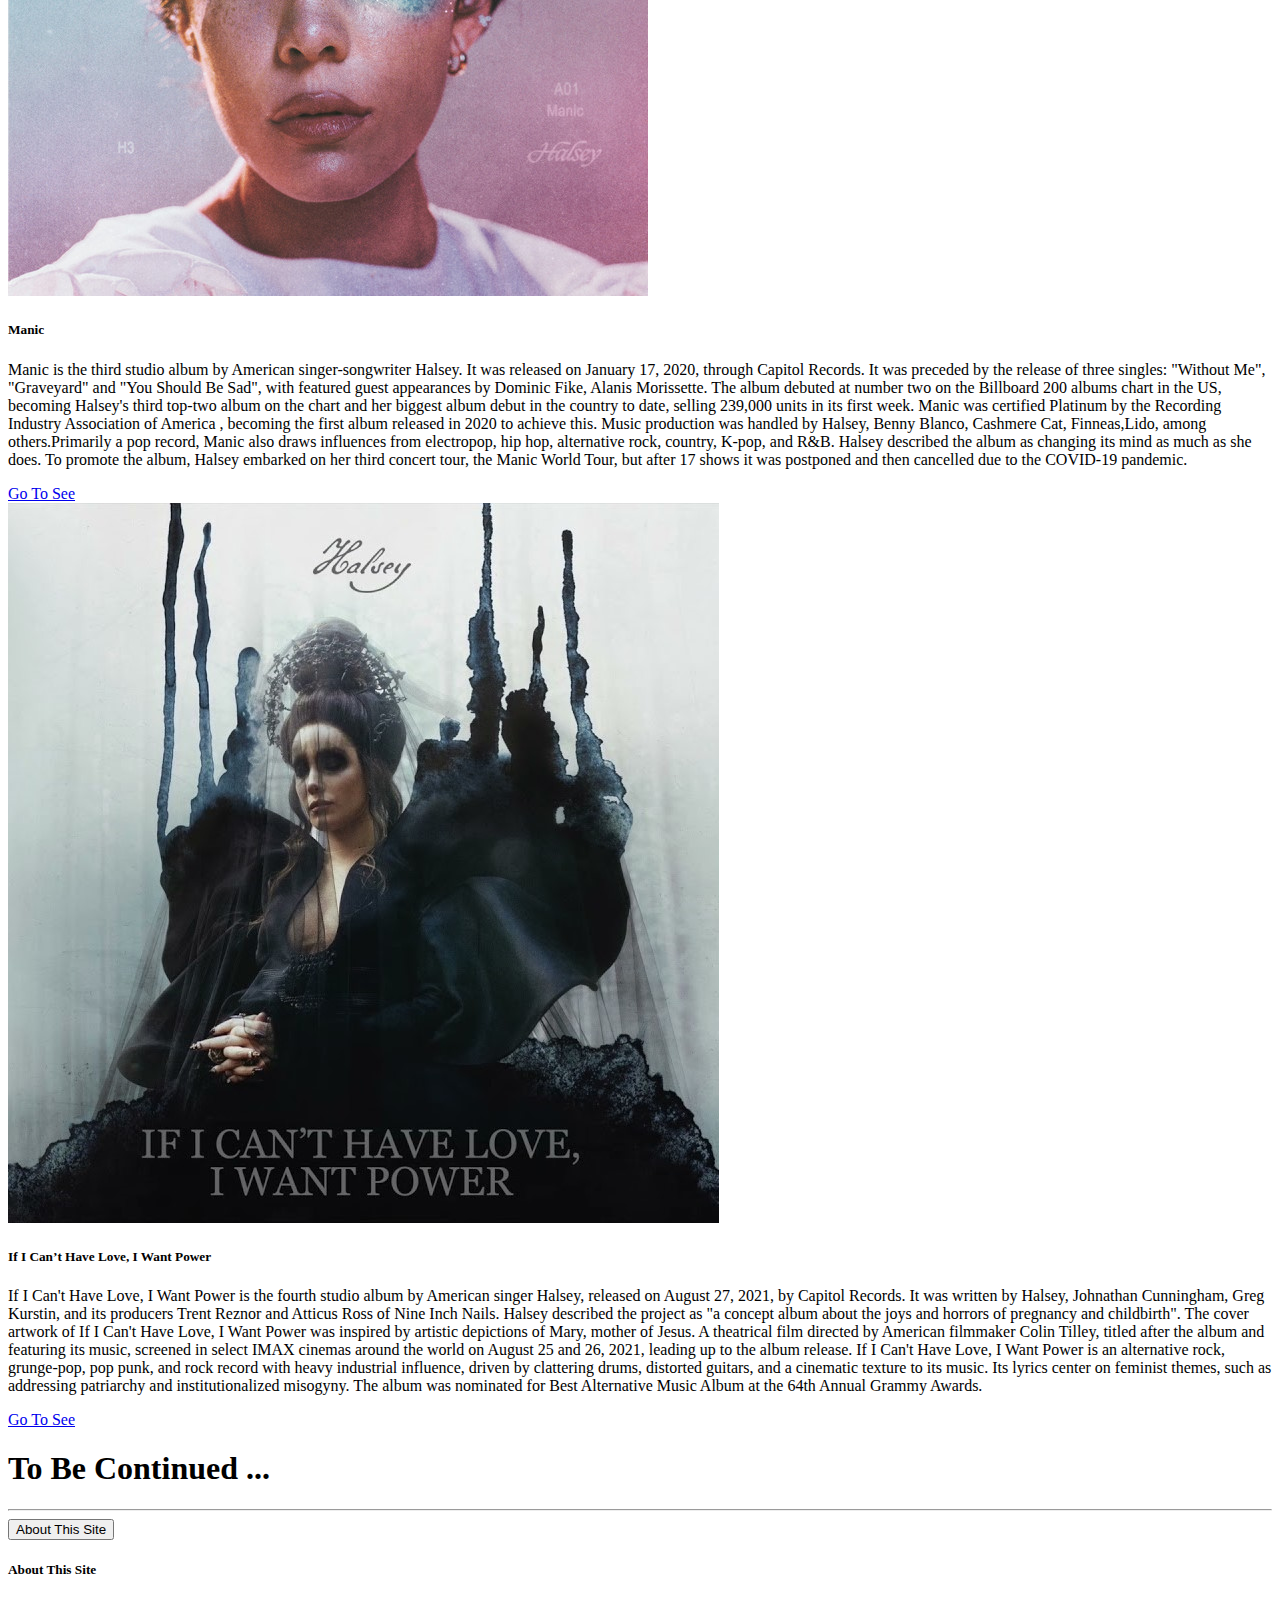
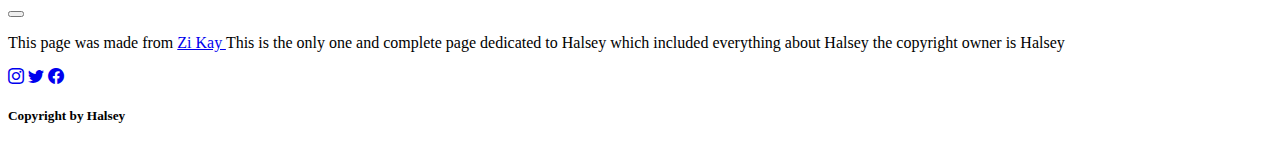
<file: HalseyAshley/albums.html>
<!doctype html>
<html lang="en">
  <head>
    <meta charset="utf-8">
    <meta name="viewport" content="width=device-width, initial-scale=1">
    <title>Halsey</title>
    <link href="https://cdn.jsdelivr.net/npm/bootstrap@5.2.0/dist/css/bootstrap.min.css" rel="stylesheet" integrity="sha384-gH2yIJqKdNHPEq0n4Mqa/HGKIhSkIHeL5AyhkYV8i59U5AR6csBvApHHNl/vI1Bx" crossorigin="anonymous">
    <link rel="stylesheet" href="https://cdn.jsdelivr.net/npm/bootstrap-icons@1.9.1/font/bootstrap-icons.css">
    <link rel="stylesheet" href="SourceSerifPro-Regular.ttf">
    <link rel="icon" type="image/x-icon" href="favicon-32x32.png">
  </head>
  <body class="bg-dark">
   
    <style>
     .card-text {font-family: 'Source Serif Pro', serif;}
    </style>
    <div class="container-fluid">
        <div class="row">
            <nav class="navbar navbar-expand-lg bg-dark">
                <div class="container-fluid">
                  <a class="navbar-brand active"  href="index.html"><img src="logo.png" style="width: 150px;">  </a> 
                  <button class="navbar-toggler" type="button" data-bs-toggle="collapse" data-bs-target="#navbarSupportedContent" aria-controls="navbarSupportedContent" aria-expanded="false" aria-label="Toggle navigation">
                    <span class="navbar-toggler-icon"></span>
                  </button>
                  <div class="collapse navbar-collapse" id="navbarSupportedContent">
                    <ul class="navbar-nav me-auto mb-2 mb-lg-0">
                     
                      
                      <li class="nav-item dropdown">
                        <a class="nav-link dropdown-toggle  text-primary" href="#" role="button" data-bs-toggle="dropdown" aria-expanded="false">
                          Songs
                        </a>
                        <ul class="dropdown-menu ">
                          <li><a class="dropdown-item  text-primary" href="#">Songs Dowload</a></li>
                          <li><a class="dropdown-item  text-primary" href="s_txt.html">Songs Text</a></li>
                          <li><a class="dropdown-item  text-primary" href="s_txt.html">Songs Translate</a></li>
                          <li><a class="dropdown-item" href="albums.html">Albums</a></li>
                        </ul>
                      </li>
                      <li class="nav-item">
                        <a class="nav-link  text-primary" href="#">Social Media/Fan Pages</a>
                      </li>
                      <li class="nav-item">
                        <a class="nav-link  text-primary" href="https://halseymusicstore.eu/" target="_blank">Halsey's Official Site</a>
                      </li>
                    </ul>
                    
                    
                    <form class="d-flex" role="search">
                      <input class="form-control me-2 btn btn-outline-primary" type="search" placeholder="Search" aria-label="Search">
                      <button class="btn btn-outline-primary" type="submit">Search</button>
                      
                    </form>
                    
                    
                  </div>
                  
                  
                </div>
                
                
              </nav>
              
              

        </div>
        <div class="row">
<div class="col-12 col-md-6 col-lg-4 my-3">
  
    <div class="card">
        <img src="Room_93_Halsey.jpg" class="card-img-top img-fluid" alt="Room 93">
        <div class="card-body bg-dark text-light">
          <h5 class="card-title text-center">Room 93</h5>
          <p class="card-text ">Room 93 is the debut extended play (EP) by American singer and songwriter Halsey. It was released on October 27, 2014 by Astralwerks.The project was re-released digitally on March 9, 2015, including a new version of its main single "Ghost"; this new version was later also included on the singer's debut full-length studio album Badlands (2015). The sound of the EP is rooted on the electropop music genre.A digital remix version of the EP, featuring three remixes for the songs "Hurricane", "Ghost" and "Trouble" was released on March 3, 2015. Along with the remix EP, a "One Mic, One Take" EP was released on the same date.The track "Trouble" was featured on the promo for the episode "Best Laid Plans" from the American TV series Once Upon a Time.</p>
          <a href="room93.html" class="btn btn-primary">Go To See</a>
        
        </div>
      </div>
</div>
<div class="col-12  col-md-6 col-lg-4 my-3">
    <div class="card">
        <img src="Badlands_Halsey.jpg" class="card-img-top img-fluid" alt="Badlands">
        <div class="card-body bg-dark text-light">
          <h5 class="card-title text-center">Badlands</h5>
          <p class="card-text ">Badlands (stylized in all caps) is the debut studio album by American singer Halsey. It was released on August 28, 2015 through Astralwerks.Musically, Badlands is an electropop, dark pop, alternative pop, synth-pop, and pop record featuring industrial undertones. Halsey wrote every song on the album when she was 19, while production was handled by a number of producers. Norwegian producer Lido was one of the main producers on Badlands. .The album was preceded by the release of two singles: "Ghost", which was also a re-released single from Halsey's introductory EP Room 93, and "New Americana", which peaked at number 60 on the Billboard Hot 100 songs chart in the United States, marking Halsey's first appearance on the chart.

         </p>
          <a href="badlands.html" class="btn btn-primary">Go To See</a>
        </div>
      </div>
</div>
<div class="col-12 col-md-6 col-lg-4 my-3">
    <div class="card">
        <img src="hfk1.jpg" class="card-img-top img-fluid" alt="Hopeless Fountain Kingdom">
        <div class="card-body bg-dark text-light">
          <h5 class="card-title text-center">Hopeless Fountain Kingdom</h5>
          <p class="card-text ">Hopeless Fountain Kingdom (stylized in all lowercase) is the second studio album by American singer-songwriter Halsey. It was released on June 2, 2017, through Astralwerks. The album features guest appearances from Quavo, Lauren Jauregui and Cashmere Cat. Halsey co-wrote every song on the album, while production was handled by Lido and Benny Blanco, among others. Following its release, Hopeless Fountain Kingdom debuted at number one on the Billboard 200 albums chart in the United States and the Canadian Albums Chart. The album was also certified 2× Platinum by the Recording Industry Association of America (RIAA) in the US. In support of the album, Halsey embarked on the Hopeless Fountain Kingdom Tour (2017–2018).

         </p>
          <a href="Hopeless Fountain Kingdom.html" class="btn btn-primary">Go To See</a>
        </div>
      </div>
</div>
       
            <div class="col-12 col-md-6 col-lg-4 my-3">
                <div class="card">
                    <img src="manic.jpeg" class="card-img-top img-fluid" alt="Manic">
                    <div class="card-body bg-dark text-light">
                      <h5 class="card-title text-center">Manic</h5>
                      <p class="card-text ">Manic is the third studio album by American singer-songwriter Halsey. It was released on January 17, 2020, through Capitol Records. It was preceded by the release of three singles: "Without Me", "Graveyard" and "You Should Be Sad", with featured guest appearances by Dominic Fike, Alanis Morissette. The album debuted at number two on the Billboard 200 albums chart in the US, becoming Halsey's third top-two album on the chart and her biggest album debut in the country to date, selling 239,000 units in its first week.

                        Manic was certified Platinum by the Recording Industry Association of America , becoming the first album released in 2020 to achieve this. Music production was handled by Halsey, Benny Blanco, Cashmere Cat, Finneas,Lido, among others.Primarily a pop record, Manic also draws influences from electropop, hip hop, alternative rock, country, K-pop, and R&B. Halsey described the album as changing its mind as much as she does. To promote the album, Halsey embarked on her third concert tour, the Manic World Tour, but after 17 shows it was postponed and then cancelled due to the COVID-19 pandemic.</p>
                      <a href="manic.html" class="btn btn-primary my-1">Go To See</a>
                    
                    </div>
                  </div>
            </div>
            <div class="col-12 col-md-6 col-lg-4 my-3">
                <div class="card">
                    <img src="idic.jpg" class="card-img-top img-fluid" alt="Manic">
                    <div class="card-body bg-dark text-light">
                      <h5 class="card-title text-center">If I Can’t Have Love, I Want Power</h5>
                      <p class="card-text ">If I Can't Have Love, I Want Power is the fourth studio album by American singer Halsey, released on August 27, 2021, by Capitol Records. It was written by Halsey, Johnathan Cunningham, Greg Kurstin, and its producers Trent Reznor and Atticus Ross of Nine Inch Nails. Halsey described the project as "a concept album about the joys and horrors of pregnancy and childbirth".

                        The cover artwork of If I Can't Have Love, I Want Power was inspired by artistic depictions of Mary, mother of Jesus. A theatrical film directed by American filmmaker Colin Tilley, titled after the album and featuring its music, screened in select IMAX cinemas around the world on August 25 and 26, 2021, leading up to the album release. If I Can't Have Love, I Want Power is an alternative rock, grunge-pop, pop punk, and rock record with heavy industrial influence, driven by clattering drums, distorted guitars, and a cinematic texture to its music. Its lyrics center on feminist themes, such as addressing patriarchy and institutionalized misogyny.
                        The album was nominated for Best Alternative Music Album at the 64th Annual Grammy Awards.</p>
                      <a href="iichliwp.html" class="btn btn-primary">Go To See</a>
                    
                    </div>
                  </div>
            </div>
            <div class="col-12 col-md-6 col-lg-3 mt-3">
                <h1 class="text-light">To Be Continued ...</h1>
                </div>
            </div>









        <hr class="text-primary border-3 opacity-75 ">
        <div class="row">
          <div class=" col-4">
            <button class="btn btn-outline-primary " type="button" data-bs-toggle="offcanvas" data-bs-target="#offcanvasScrolling" aria-controls="offcanvasScrolling">About This Site</button>

            <div class="offcanvas offcanvas-start bg-dark text-light" data-bs-scroll="true" data-bs-backdrop="false" tabindex="-1" id="offcanvasScrolling" aria-labelledby="offcanvasScrollingLabel">
              <div class="offcanvas-header">
                <h5 class="offcanvas-title" id="offcanvasScrollingLabel">About This Site</h5>
                <button type="button" class="btn-close" data-bs-dismiss="offcanvas" aria-label="Close"></button>
              </div>
              <div class="offcanvas-body">
                <p>This page was made from <a href="https://www.instagram.com/zi_kay_22/" > Zi Kay </a> This is the only one and complete page dedicated to Halsey which included everything about Halsey the copyright owner is Halsey</p>
              </div>
            </div>
          </div>
          <div class=" col-8  text-end">
            <a href="https://www.instagram.com/iamhalsey/" class="text-decoration-none">  <i class="bi bi-instagram text-primary mx-2"></i></a>
            <a href="https://twitter.com/halsey?ref_src=twsrc%5Egoogle%7Ctwcamp%5Eserp%7Ctwgr%5Eauthor" class="text-decoration-none"><i class="bi bi-twitter text-primary mx-2"></i></a>
            <a href="https://www.facebook.com/halsey/"class="text-decoration-none">  <i class="bi bi-facebook text-primary mx-2"></i></a> 
          <h5 class="text-primary mt-2">Copyright by Halsey</h5>
     
</div>
          


   
        </div>
        






















    </div>






































































    
    <script src="https://cdn.jsdelivr.net/npm/bootstrap@5.2.0/dist/js/bootstrap.bundle.min.js" integrity="sha384-A3rJD856KowSb7dwlZdYEkO39Gagi7vIsF0jrRAoQmDKKtQBHUuLZ9AsSv4jD4Xa" crossorigin="anonymous"></script>
  </body>
</html>
</file>
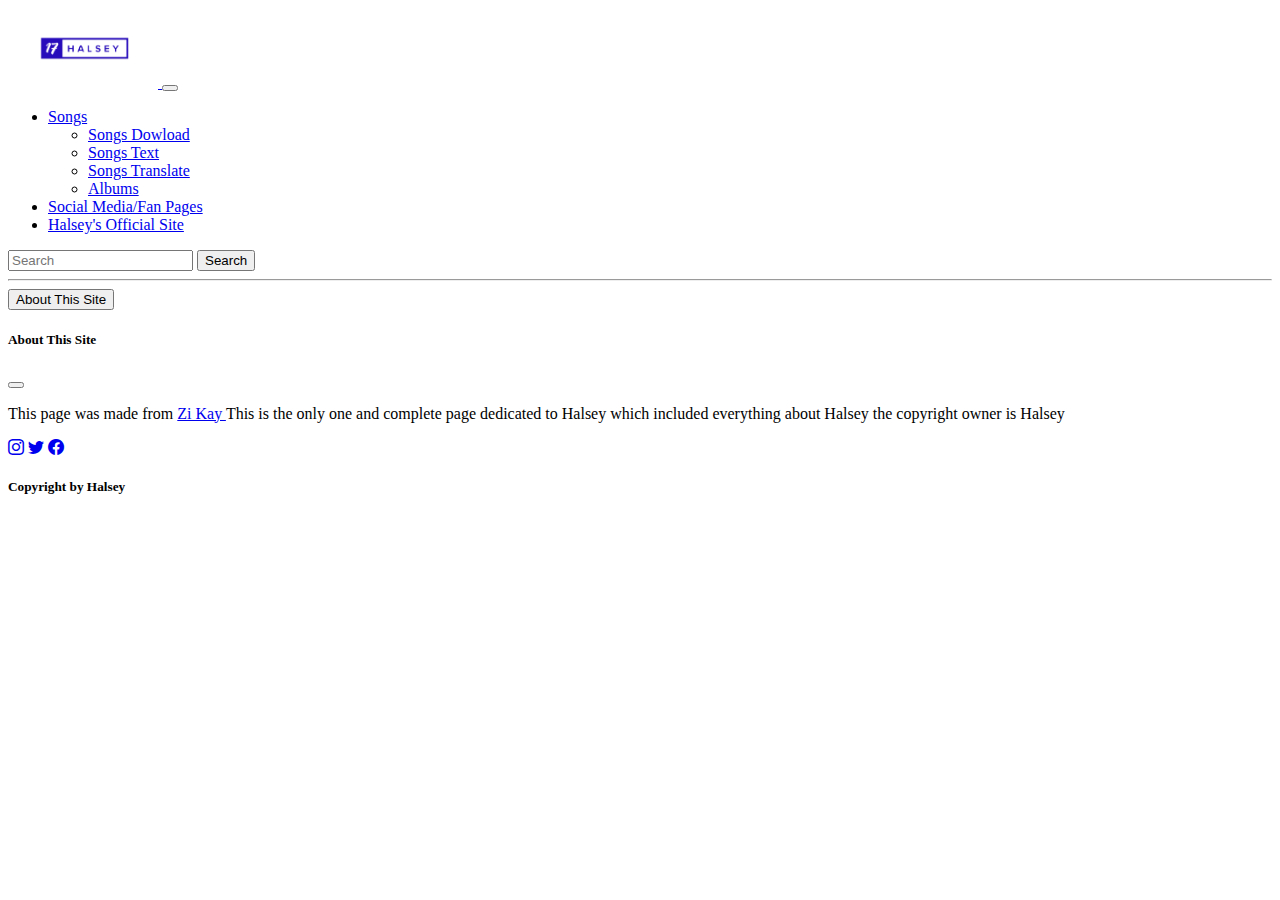
<file: HalseyAshley/s_d.html>
<!doctype html>
<html lang="en">
  <head>
    <meta charset="utf-8">
    <meta name="viewport" content="width=device-width, initial-scale=1">
    <title>Halsey</title>
    <link href="https://cdn.jsdelivr.net/npm/bootstrap@5.2.0/dist/css/bootstrap.min.css" rel="stylesheet" integrity="sha384-gH2yIJqKdNHPEq0n4Mqa/HGKIhSkIHeL5AyhkYV8i59U5AR6csBvApHHNl/vI1Bx" crossorigin="anonymous">
    <link rel="stylesheet" href="https://cdn.jsdelivr.net/npm/bootstrap-icons@1.9.1/font/bootstrap-icons.css">
    <link rel="icon" type="image/x-icon" href="favicon-32x32.png">
  </head>
  <body class="bg-dark">
   
    <style>
 .carousel-inner .carousel-item {
    max-height:550px;
    width:  100% !important;
}

.carousel-item img {
  width:  100% !important;

}
    </style>
    <div class="container-fluid">
        <div class="row">
            <nav class="navbar navbar-expand-lg bg-dark">
                <div class="container-fluid">
                  <a class="navbar-brand active"  href="index.html"><img src="logo.png" style="width: 150px;">  </a> 
                  <button class="navbar-toggler" type="button" data-bs-toggle="collapse" data-bs-target="#navbarSupportedContent" aria-controls="navbarSupportedContent" aria-expanded="false" aria-label="Toggle navigation">
                    <span class="navbar-toggler-icon"></span>
                  </button>
                  <div class="collapse navbar-collapse" id="navbarSupportedContent">
                    <ul class="navbar-nav me-auto mb-2 mb-lg-0">
                     
                      
                      <li class="nav-item dropdown">
                        <a class="nav-link dropdown-toggle  text-primary" href="#" role="button" data-bs-toggle="dropdown" aria-expanded="false">
                          Songs
                        </a>
                        <ul class="dropdown-menu ">
                          <li><a class="dropdown-item  text-primary" href="#">Songs Dowload</a></li>
                          <li><a class="dropdown-item  text-primary" href="s_txt.html">Songs Text</a></li>
                          <li><a class="dropdown-item  text-primary" href="s_txt.html">Songs Translate</a></li>
                          <li><a class="dropdown-item" href="albums.html">Albums</a></li>
                        </ul>
                      </li>
                      <li class="nav-item">
                        <a class="nav-link  text-primary" href="#">Social Media/Fan Pages</a>
                      </li>
                      <li class="nav-item">
                        <a class="nav-link  text-primary" href="https://halseymusicstore.eu/" target="_blank">Halsey's Official Site</a>
                      </li>
                    </ul>
                    
                    
                    <form class="d-flex" role="search">
                      <input class="form-control me-2 btn btn-outline-primary" type="search" placeholder="Search" aria-label="Search">
                      <button class="btn btn-outline-primary" type="submit">Search</button>
                      
                    </form>
                    
                    
                  </div>
                  
                  
                </div>
                
                
              </nav>
              
              

        </div>
      

       
        <div class="row">


          


        </div>
        <hr class="text-primary border-3 opacity-75 ">
        <div class="row">
          <div class=" col-4">
            <button class="btn btn-outline-primary " type="button" data-bs-toggle="offcanvas" data-bs-target="#offcanvasScrolling" aria-controls="offcanvasScrolling">About This Site</button>

            <div class="offcanvas offcanvas-start bg-dark text-light" data-bs-scroll="true" data-bs-backdrop="false" tabindex="-1" id="offcanvasScrolling" aria-labelledby="offcanvasScrollingLabel">
              <div class="offcanvas-header">
                <h5 class="offcanvas-title" id="offcanvasScrollingLabel">About This Site</h5>
                <button type="button" class="btn-close" data-bs-dismiss="offcanvas" aria-label="Close"></button>
              </div>
              <div class="offcanvas-body">
                <p>This page was made from <a href="https://www.instagram.com/zi_kay_22/" > Zi Kay </a> This is the only one and complete page dedicated to Halsey which included everything about Halsey the copyright owner is Halsey</p>
              </div>
            </div>
          </div>
          <div class=" col-8  text-end">
        <a href="https://www.instagram.com/iamhalsey/" class="text-decoration-none">  <i class="bi bi-instagram text-primary mx-2"></i></a>
        <a href="https://twitter.com/halsey?ref_src=twsrc%5Egoogle%7Ctwcamp%5Eserp%7Ctwgr%5Eauthor" class="text-decoration-none"><i class="bi bi-twitter text-primary mx-2"></i></a>
        <a href="https://www.facebook.com/halsey/"class="text-decoration-none">  <i class="bi bi-facebook text-primary mx-2"></i></a> 
          
          <h5 class="text-primary mt-2">Copyright by Halsey</h5>
     
</div>
          


   
        </div>
        






















    </div>






































































    
    <script src="https://cdn.jsdelivr.net/npm/bootstrap@5.2.0/dist/js/bootstrap.bundle.min.js" integrity="sha384-A3rJD856KowSb7dwlZdYEkO39Gagi7vIsF0jrRAoQmDKKtQBHUuLZ9AsSv4jD4Xa" crossorigin="anonymous"></script>
  </body>
</html>
</file>
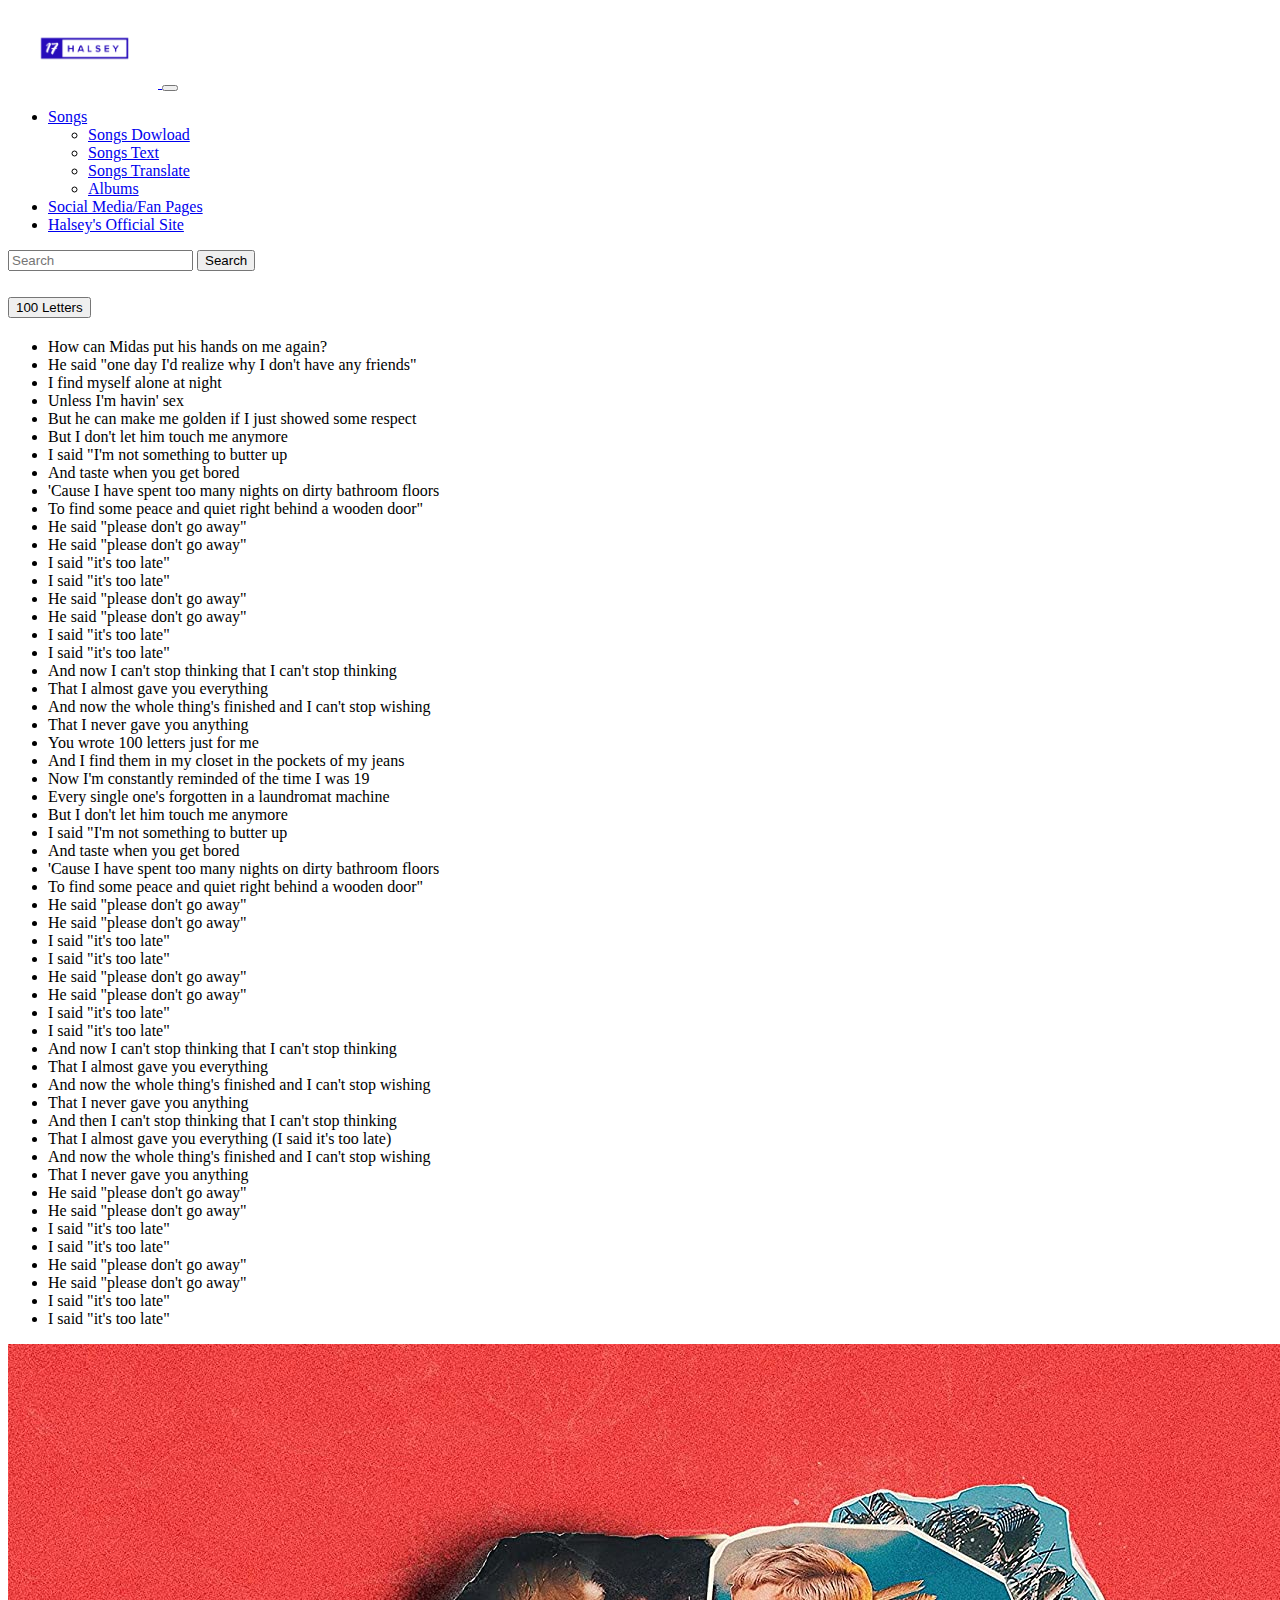
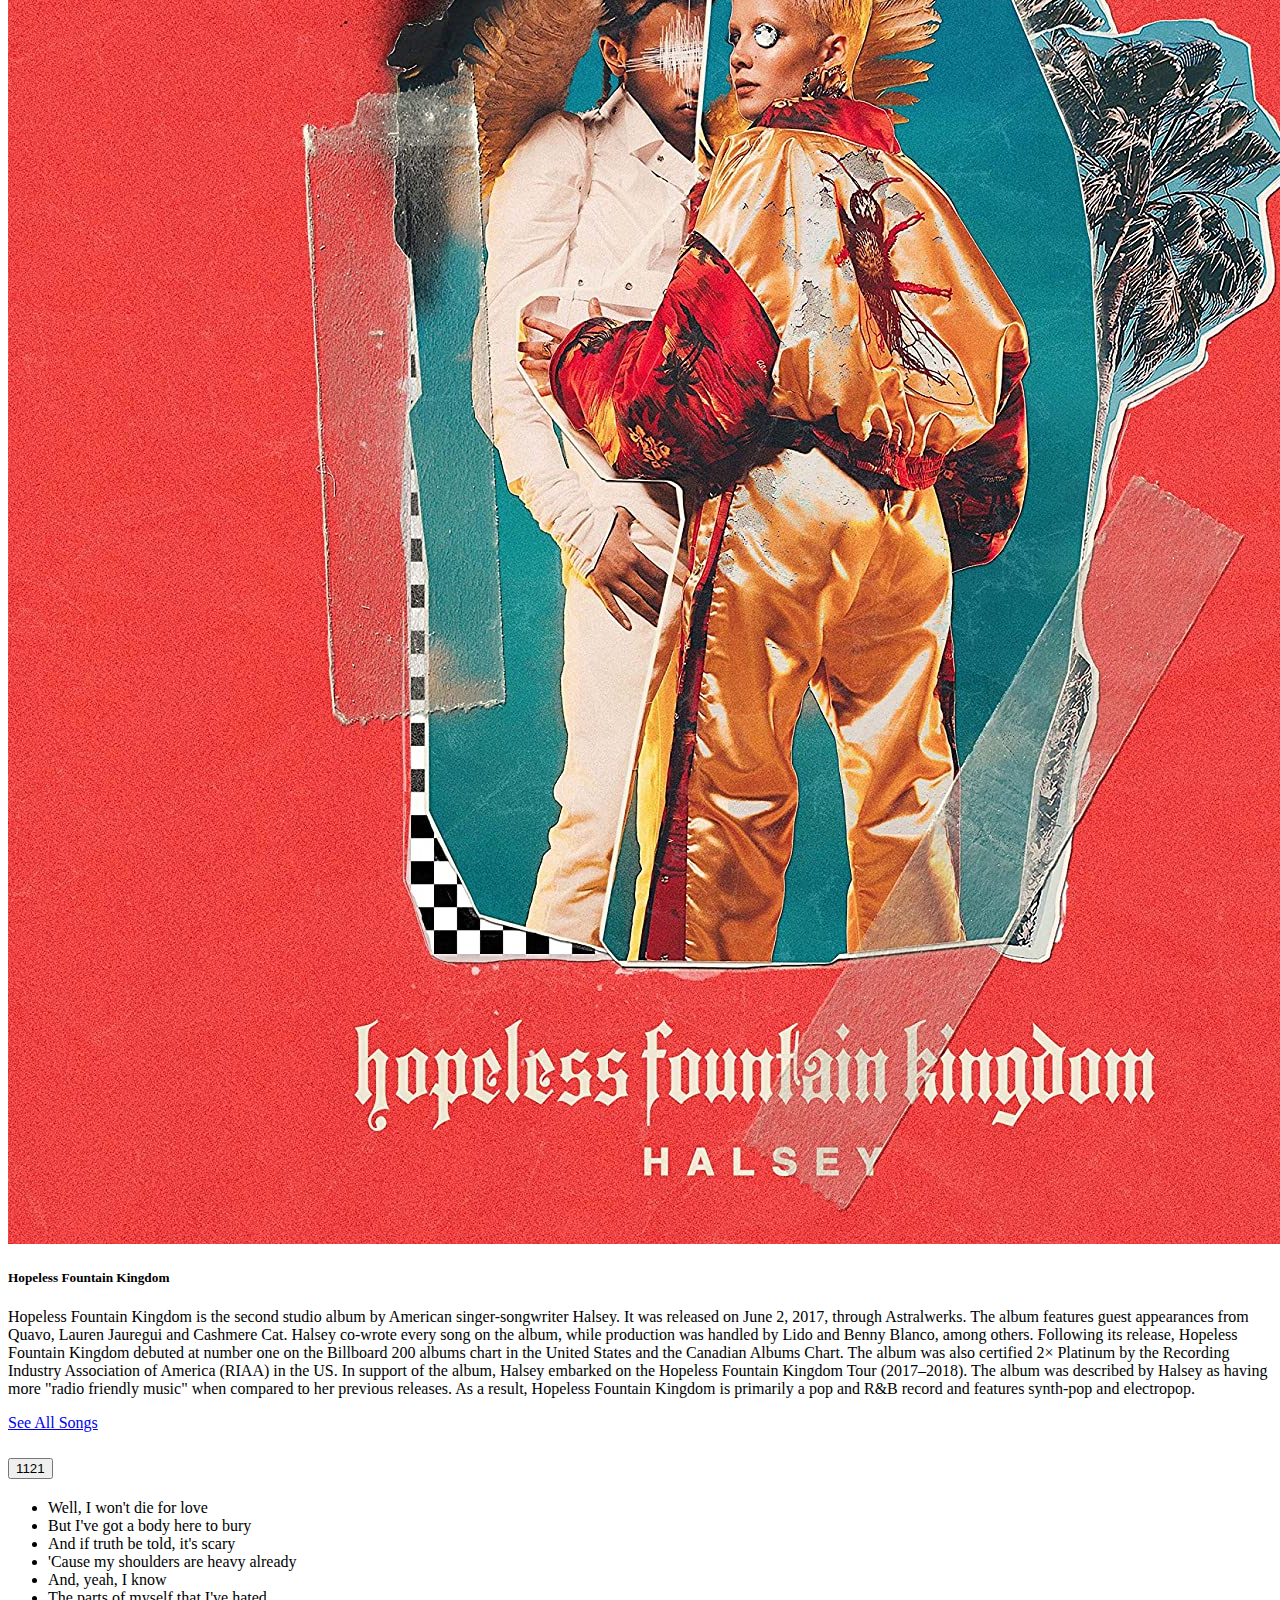
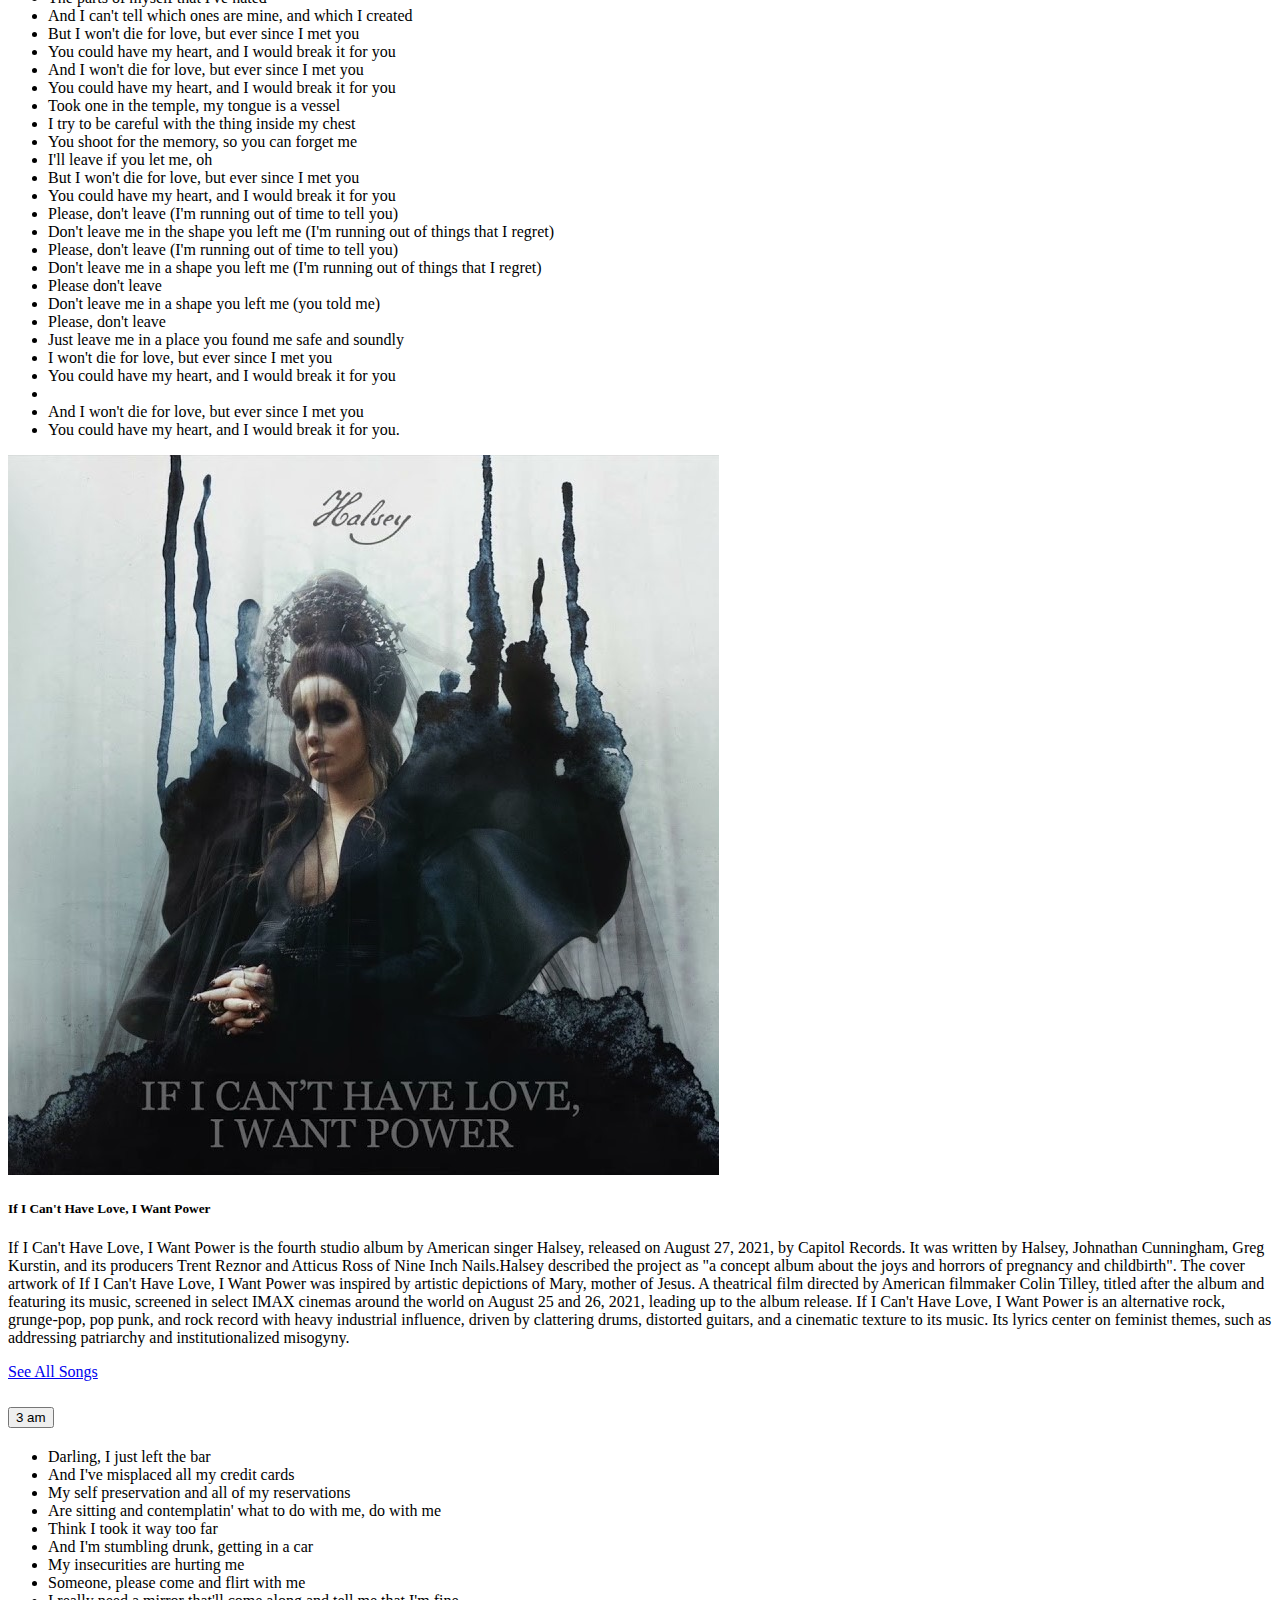
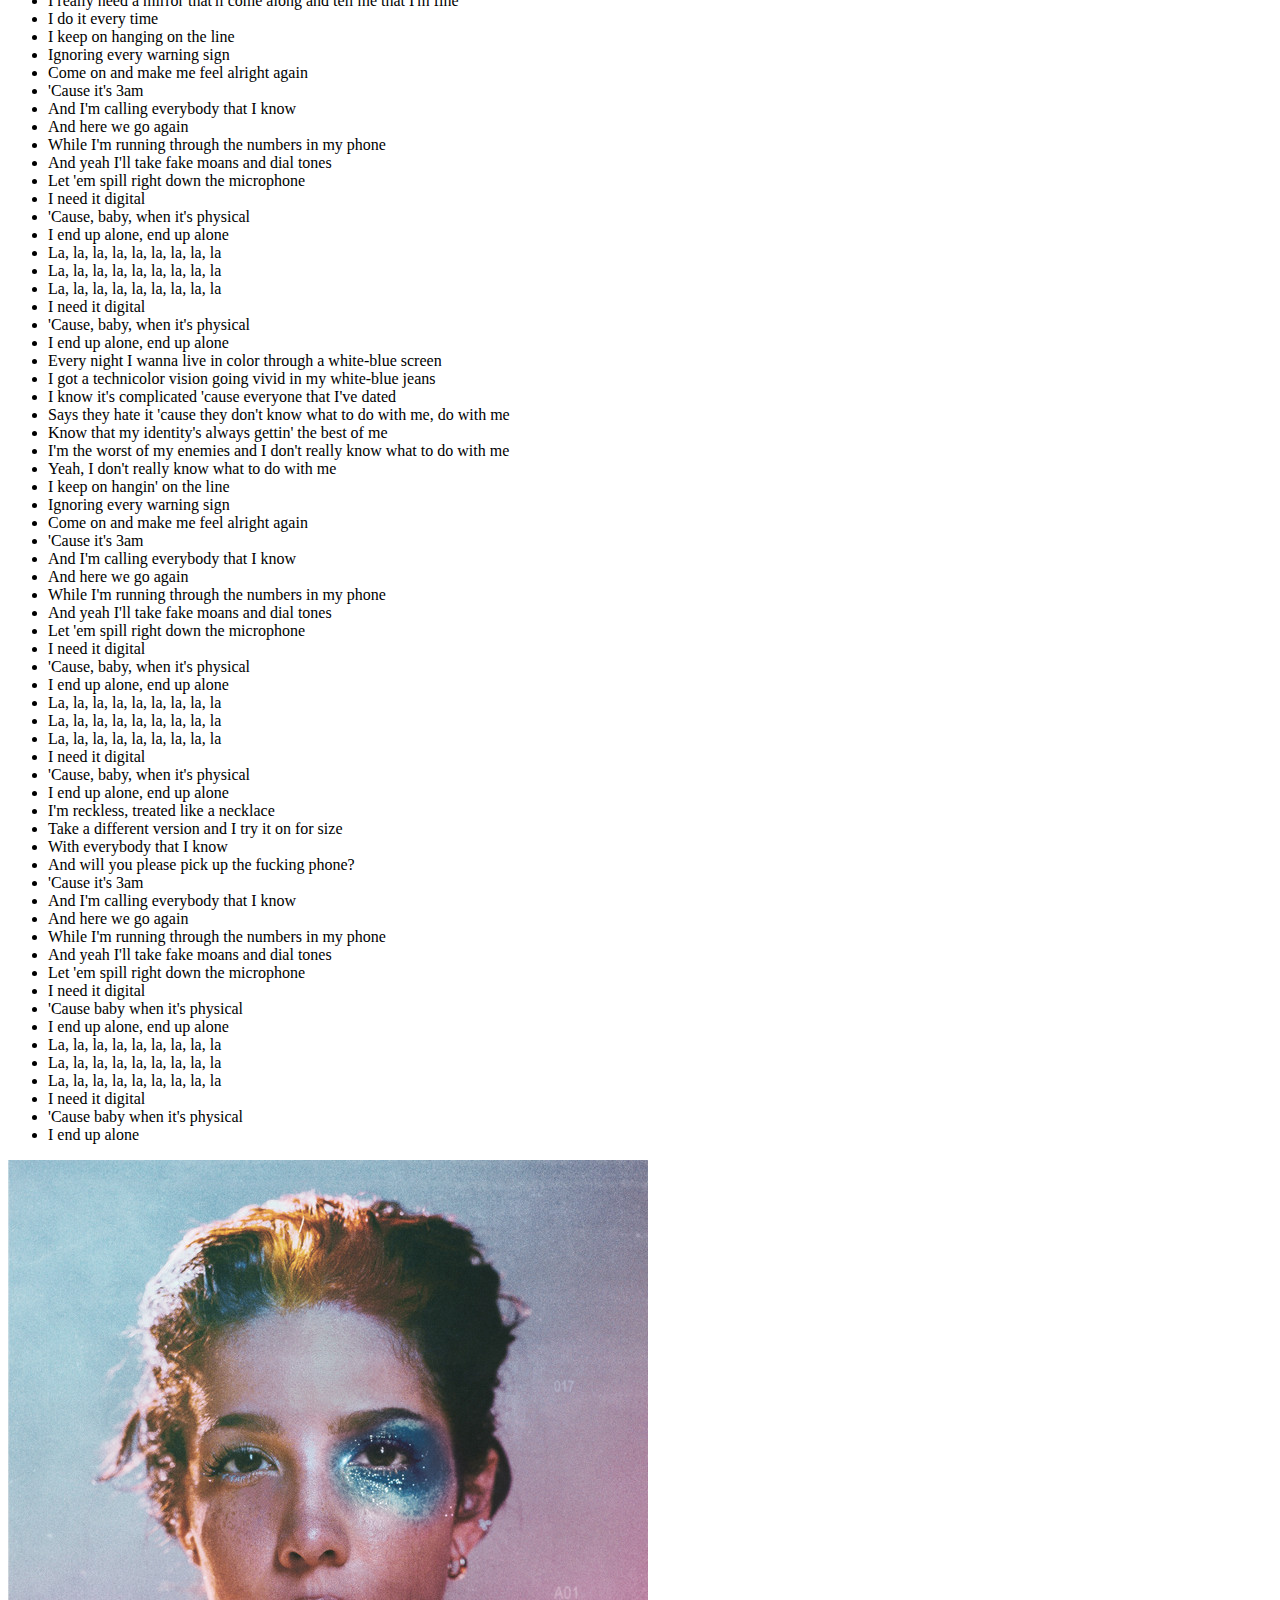
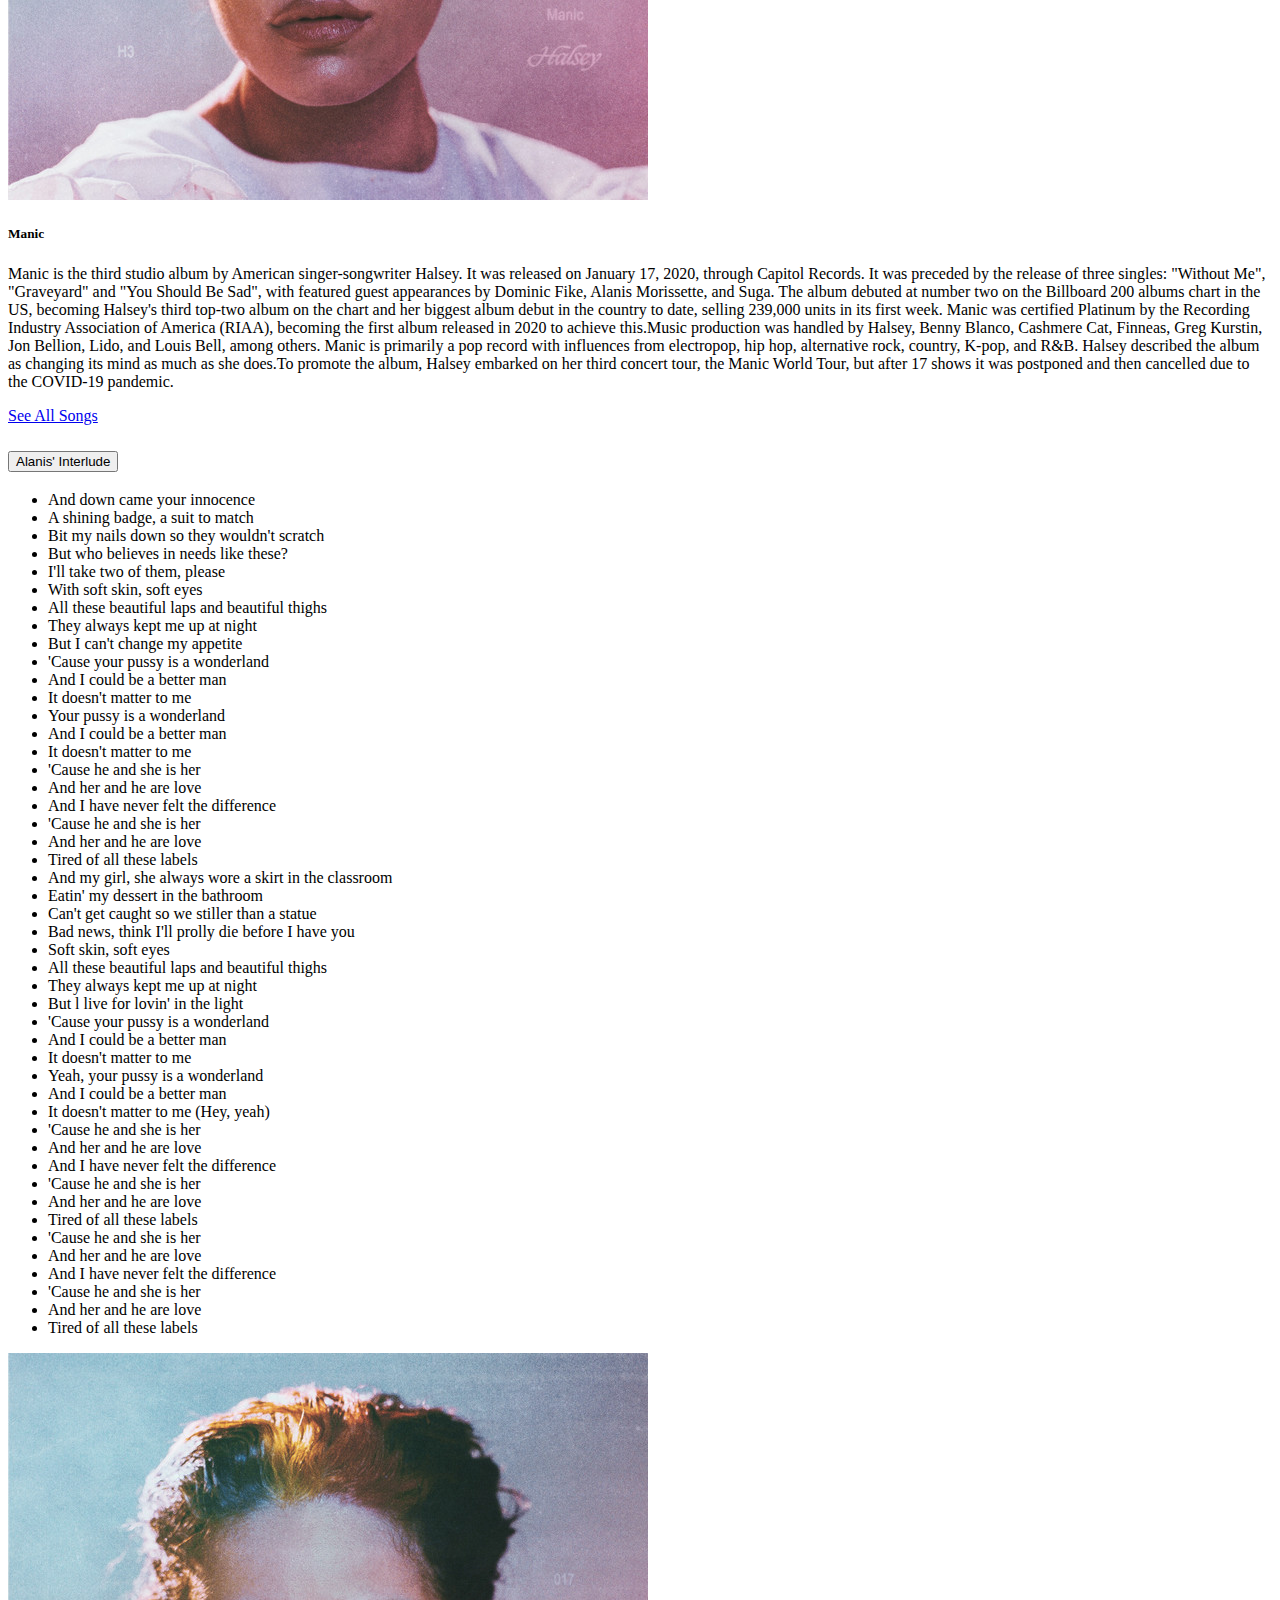
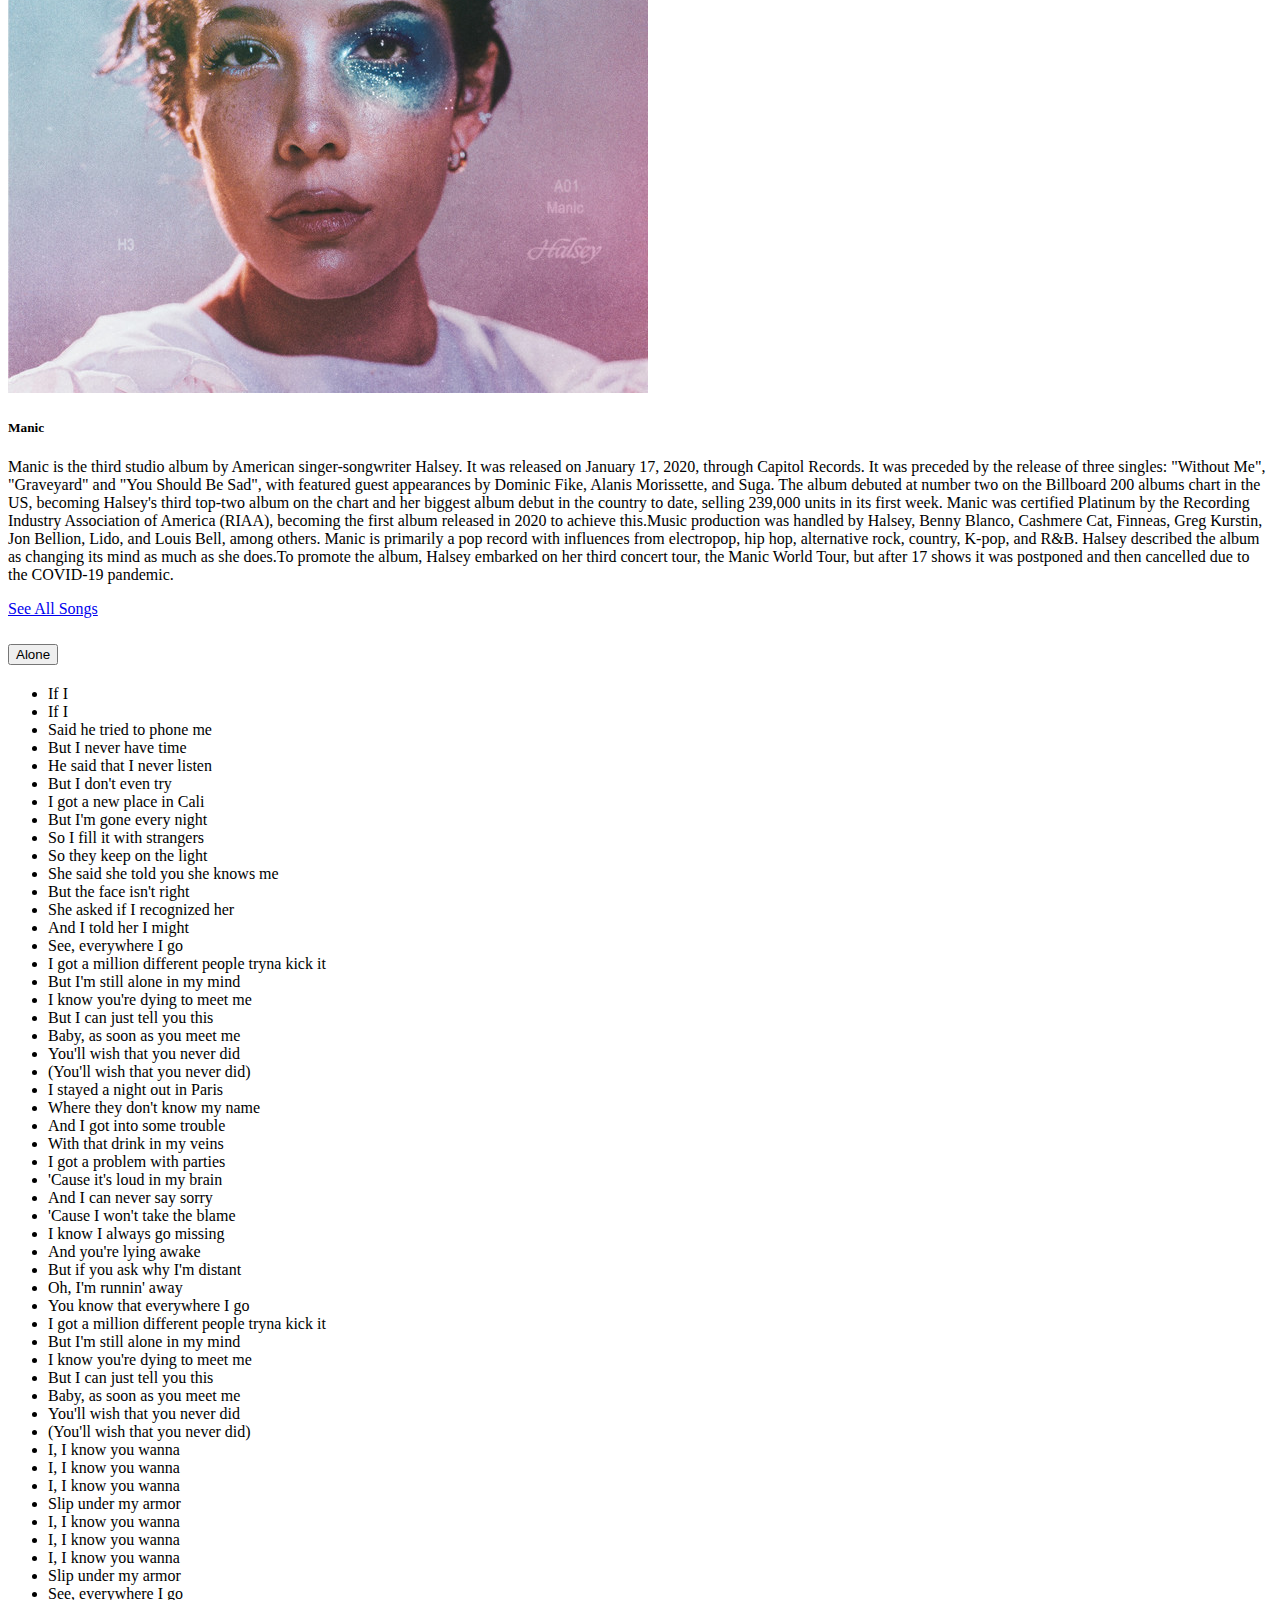
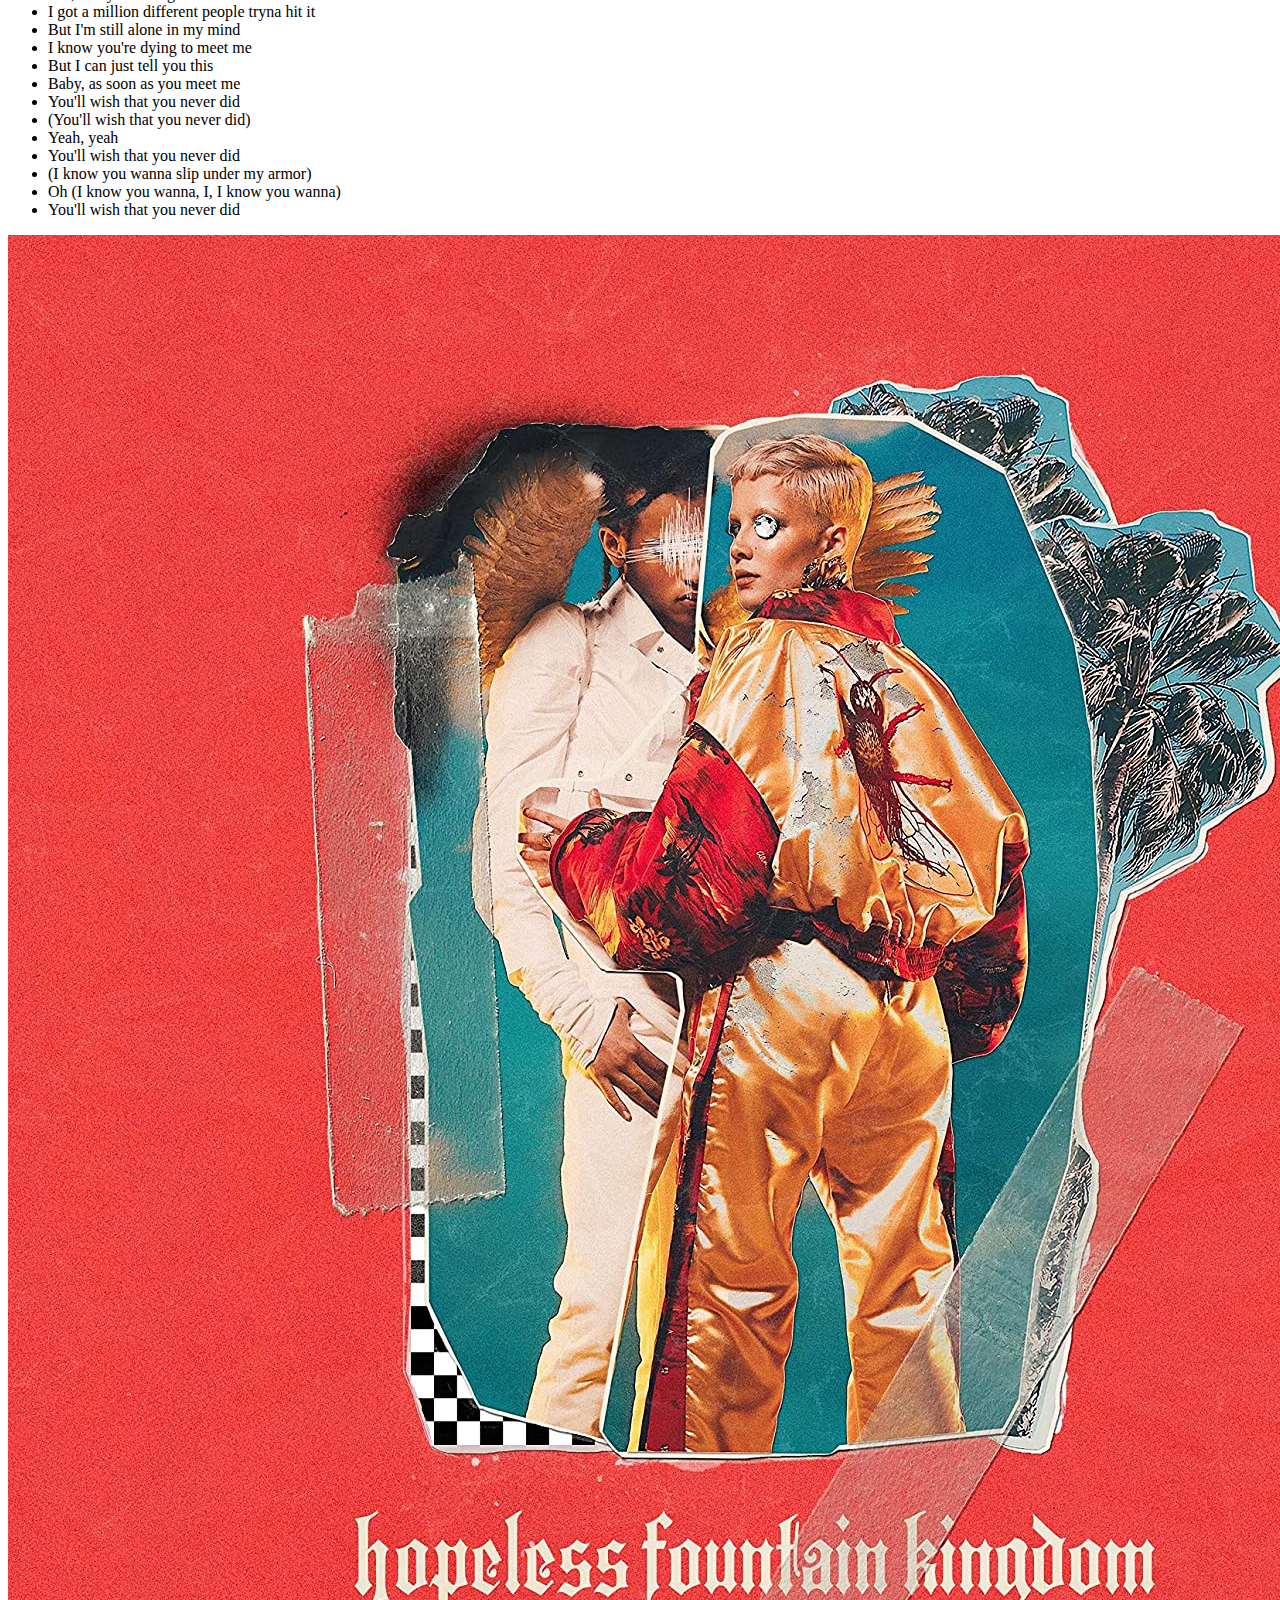
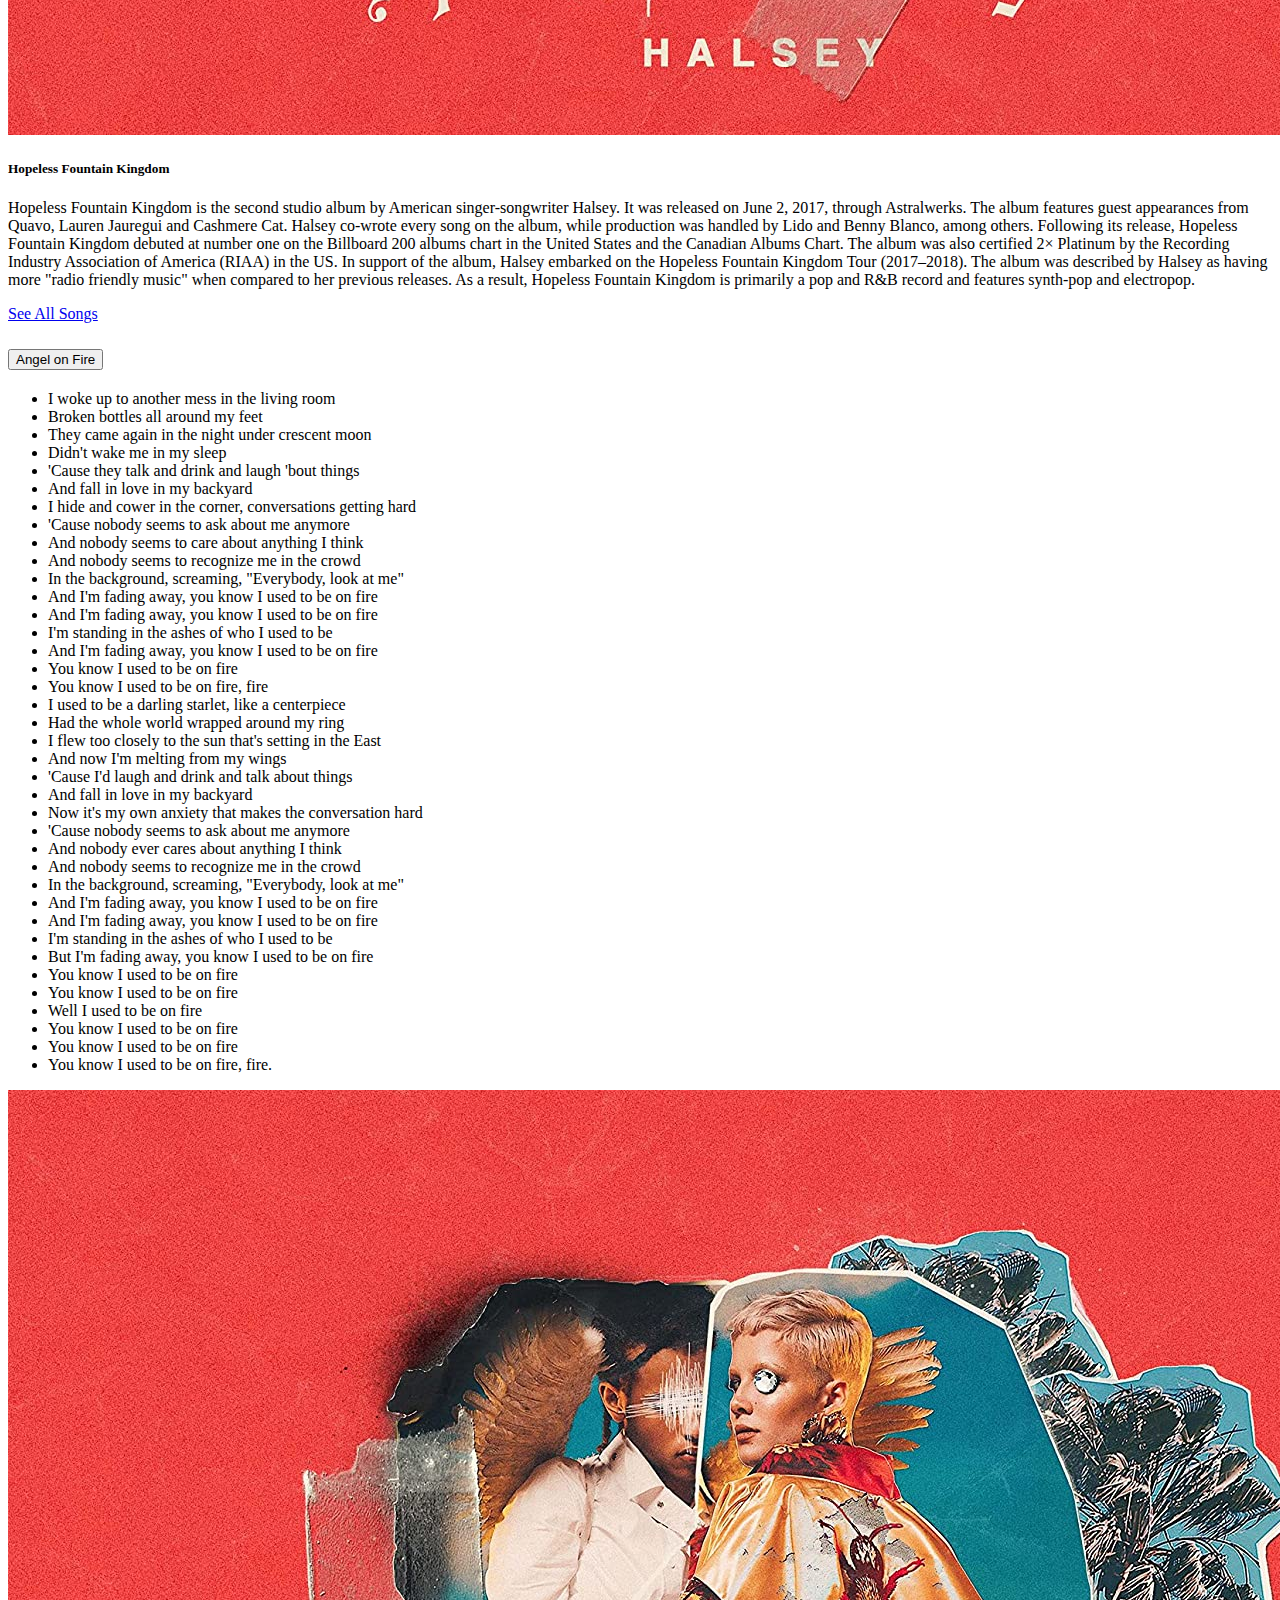
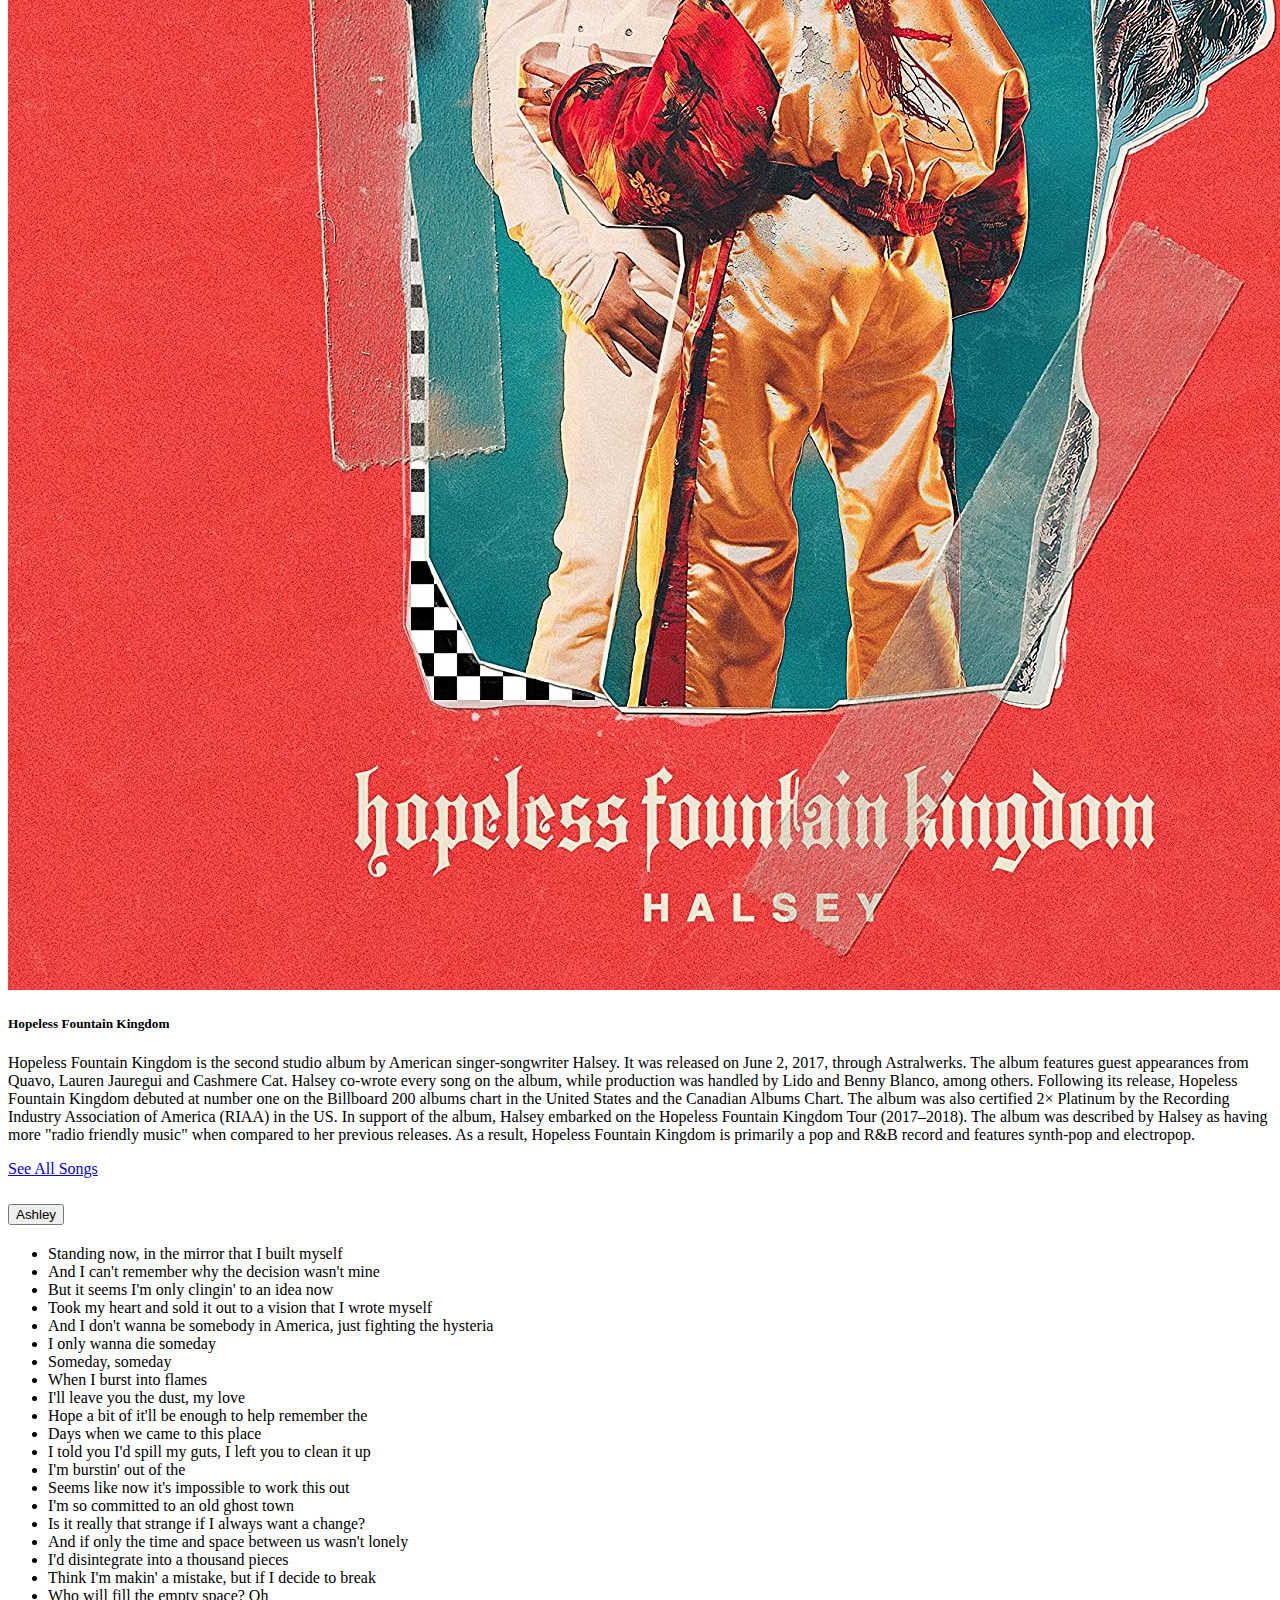
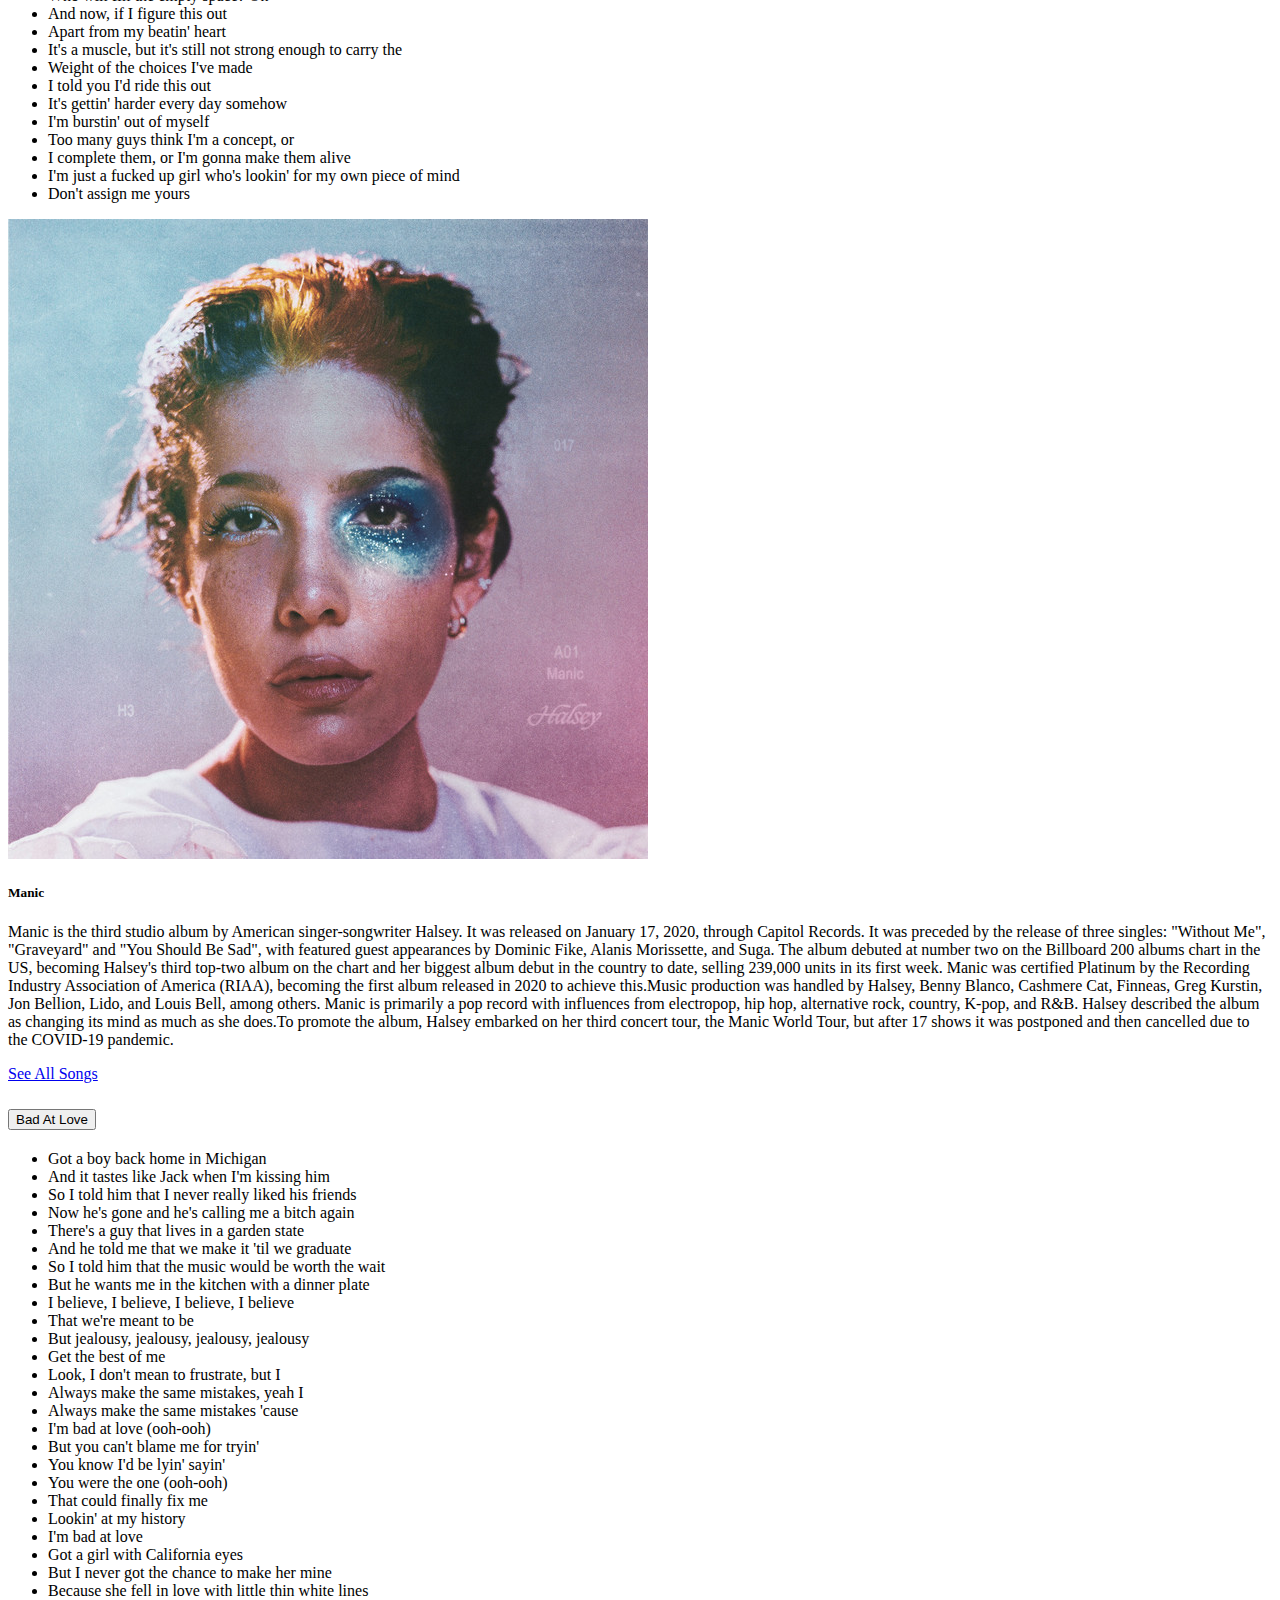
<file: HalseyAshley/s_txt.html>
<!doctype html>
<html lang="en">
  <head>
    <meta charset="utf-8">
    <meta name="viewport" content="width=device-width, initial-scale=1">
    <title>Halsey</title>
    <link href="https://cdn.jsdelivr.net/npm/bootstrap@5.2.0/dist/css/bootstrap.min.css" rel="stylesheet" integrity="sha384-gH2yIJqKdNHPEq0n4Mqa/HGKIhSkIHeL5AyhkYV8i59U5AR6csBvApHHNl/vI1Bx" crossorigin="anonymous">
    <link rel="stylesheet" href="https://cdn.jsdelivr.net/npm/bootstrap-icons@1.9.1/font/bootstrap-icons.css">
    <link rel="stylesheet" href="SourceSerifPro-Regular.ttf">
    <link rel="stylesheet" href="Pridi-Regular.ttf">
    <link rel="icon" type="image/x-icon" href="favicon-32x32.png">
  </head>
  <body class="bg-dark">
    <style>
      .list-unstyled li{
        font-family: 'Source Serif Pro', serif;
        
      }
      .card-titile h5{font-family: 'Pridi', serif;}
      .card-text {font-family: 'Source Serif Pro', serif;}
    </style>
    <div class="container-fluid">
        <div class="row">
            <nav class="navbar navbar-expand-lg bg-dark">
                <div class="container-fluid">
                  <a class="navbar-brand active"  href="index.html"><img src="logo.png" style="width: 150px;">  </a> 
                  <button class="navbar-toggler" type="button" data-bs-toggle="collapse" data-bs-target="#navbarSupportedContent" aria-controls="navbarSupportedContent" aria-expanded="false" aria-label="Toggle navigation">
                    <span class="navbar-toggler-icon"></span>
                  </button>
                  <div class="collapse navbar-collapse" id="navbarSupportedContent">
                    <ul class="navbar-nav me-auto mb-2 mb-lg-0">
                     
                      
                      <li class="nav-item dropdown">
                        <a class="nav-link dropdown-toggle  text-primary" href="#" role="button" data-bs-toggle="dropdown" aria-expanded="false">
                          Songs
                        </a>
                        <ul class="dropdown-menu ">
                          <li><a class="dropdown-item  text-primary" href="#">Songs Dowload</a></li>
                          <li><a class="dropdown-item  text-primary" href="s_txt.html">Songs Text</a></li>
                          <li><a class="dropdown-item  text-primary" href="s_txt.html">Songs Translate</a></li>
                          <li><a class="dropdown-item" href="albums.html">Albums</a></li>
                        </ul>
                      </li>
                      <li class="nav-item">
                        <a class="nav-link  text-primary" href="#">Social Media/Fan Pages</a>
                      </li>
                      <li class="nav-item">
                        <a class="nav-link  text-primary" href="https://halseymusicstore.eu/" target="_blank">Halsey's Official Site</a>
                      </li>
                    </ul>
                    <form class="d-flex" role="search">
                      <input class="form-control me-2 btn btn-outline-primary" type="search" placeholder="Search" aria-label="Search">
                      <button class="btn btn-outline-primary" type="submit">Search</button>
                    </form>
                  </div>
                </div>
              </nav>
        </div>
       
        <div class="row">
<div class="col-12">
  <div class="accordion text-light" id="accordionExample">
    <div class="accordion-item text-light">
      <h2 class="accordion-header" id="heading1">
        <button class="accordion-button collapsed  bg-dark text-white btn btn-outline-primary" type="button" data-bs-toggle="collapse" data-bs-target="#collapse1" aria-expanded="false" aria-controls="collapse1">
          100 Letters
        </button>
      </h2>
      <div id="collapse1" class="accordion-collapse collapse bg-dark text-light" aria-labelledby="heading1" data-bs-parent="#accordionExample">
        <div class="accordion-body">
          <div class="row">
          <div class="col-12 col-md-6">
            <ul class="list-unstyled text-center">
              <li>How can Midas put his hands on me again?</li>
              <li>He said "one day I'd realize why I don't have any friends"</li>
              <li>I find myself alone at night</li>
              <li> Unless I'm havin' sex</li>
              <li>But he can make me golden if I just showed some respect</li>
              <li>But I don't let him touch me anymore</li>
              <li>I said "I'm not something to butter up</li>
              <li>And taste when you get bored</li>
                <li>'Cause I have spent too many nights on dirty bathroom floors</li>
                <li> To find some peace and quiet right behind a wooden door"</li>
                <li> He said "please don't go away"</li>
                <li> He said "please don't go away"</li>
                <li>I said "it's too late"</li>
                <li> I said "it's too late"</li>
                <li> He said "please don't go away"</li>
                <li>  He said "please don't go away"</li>
                <li>I said "it's too late"</li>
                <li>  I said "it's too late"</li>
                <li>  And now I can't stop thinking that I can't stop thinking</li>
                <li> That I almost gave you everything</li>
                <li>  And now the whole thing's finished and I can't stop wishing</li>
                <li>  That I never gave you anything</li>
                <li>  You wrote 100 letters just for me</li>
                <li>  And I find them in my closet in the pockets of my jeans</li>
                <li>  Now I'm constantly reminded of the time I was 19</li>
                <li> Every single one's forgotten in a laundromat machine</li>
                <li>  But I don't let him touch me anymore</li>
                <li> I said "I'm not something to butter up</li>
                <li>  And taste when you get bored</li>
                <li>  'Cause I have spent too many nights on dirty bathroom floors</li>
                <li>  To find some peace and quiet right behind a wooden door"</li>
                <li>  He said "please don't go away"</li>
                <li>  He said "please don't go away"</li>
                <li>  I said "it's too late"</li>
                <li>  I said "it's too late"</li>
                <li>  He said "please don't go away"</li>
                <li> He said "please don't go away"</li>
                <li>  I said "it's too late"</li>
                <li>  I said "it's too late"</li>
                <li> And now I can't stop thinking that I can't stop thinking</li>
                <li>  That I almost gave you everything</li>
                <li>  And now the whole thing's finished and I can't stop wishing</li>
                <li>  That I never gave you anything</li>
                <li>  And then I can't stop thinking that I can't stop thinking</li>
                <li>   That I almost gave you everything (I said it's too late)</li>
                <li>  And now the whole thing's finished and I can't stop wishing</li>
                <li>  That I never gave you anything</li>
                <li>  He said "please don't go away"</li>
                <li>  He said "please don't go away"</li>
                <li>  I said "it's too late"</li>
                <li>  I said "it's too late"</li>
                <li>  He said "please don't go away"</li>
                <li>  He said "please don't go away"</li>
                <li>  I said "it's too late"</li>
                <li>   I said "it's too late"</li>
            </ul>
          </div>
         
          <div class="col-12 col-md-6">
           
            <div class="card mb-3  border border-2">
              <img src="hfk1.jpg" class="card-img-top img-fluid rounded-top" alt="Hopeless Fountain Kingdom">
              <div class="card-body bg-dark">
                <h5 class="card-title text-center">Hopeless Fountain Kingdom</h5>
                <p class="card-text fs-5">Hopeless Fountain Kingdom is the second studio album by American singer-songwriter Halsey. It was released on June 2, 2017, through Astralwerks. The album features guest appearances from Quavo, Lauren Jauregui and Cashmere Cat. Halsey co-wrote every song on the album, while production was handled by Lido and Benny Blanco, among others. Following its release, Hopeless Fountain Kingdom debuted at number one on the Billboard 200 albums chart in the United States and the Canadian Albums Chart. The album was also certified 2× Platinum by the Recording Industry Association of America (RIAA) in the US. In support of the album, Halsey embarked on the Hopeless Fountain Kingdom Tour (2017–2018). The album was described by Halsey as having more "radio friendly music" when compared to her previous releases. As a result, Hopeless Fountain Kingdom is primarily a pop and R&B record and features synth-pop and electropop.

                  </p>
                  <a class=" text-white btn btn-outline-light bg-dark" aria-current="page" href="Hopeless Fountain Kingdom.html">See All Songs</a>
              </div>
        
            </div>
            
          </div>
        </div>
        </div>
      </div>
    </div>
    <div class="accordion-item">
      <h2 class="accordion-header" id="heading2">
        <button class="accordion-button collapsed bg-dark text-light btn btn-outline-primary" type="button" data-bs-toggle="collapse" data-bs-target="#collapse2" aria-expanded="false" aria-controls="collapse2">
          1121
        </button>
      </h2>
      <div id="collapse2" class="accordion-collapse collapse bg-dark text-light" aria-labelledby="heading2" data-bs-parent="#accordionExample">

        <div class="accordion-body">
          <div class="row">
            <div class="col-12 col-md-6">
          <ul class="list-unstyled text-center fs-4">
         <li> Well, I won't die for love</li>
         <li>   But I've got a body here to bury</li>
         <li>   And if truth be told, it's scary</li>
         <li>   'Cause my shoulders are heavy already</li>
         <li>   And, yeah, I know</li>
         <li>  The parts of myself that I've hated</li>
         <li>   And I can't tell which ones are mine, and which I created</li>
         <li>   But I won't die for love, but ever since I met you</li>
         <li>   You could have my heart, and I would break it for you</li>
         <li>   And I won't die for love, but ever since I met you</li>
         <li>   You could have my heart, and I would break it for you</li>
         <li>     Took one in the temple, my tongue is a vessel</li>
         <li>   I try to be careful with the thing inside my chest</li>
         <li>   You shoot for the memory, so you can forget me</li>
         <li>   I'll leave if you let me, oh</li>
         <li>   But I won't die for love, but ever since I met you</li>
         <li>    You could have my heart, and I would break it for you</li>
          <li>   Please, don't leave (I'm running out of time to tell you)</li>
          <li>    Don't leave me in the shape you left me (I'm running out of things that I regret)</li>
          <li>   Please, don't leave (I'm running out of time to tell you)</li>
          <li>  Don't leave me in a shape you left me (I'm running out of things that I regret)</li>
          <li>   Please don't leave</li>
          <li>   Don't leave me in a shape you left me (you told me)</li>
          <li>    Please, don't leave</li>
          <li>   Just leave me in a place you found me safe and soundly</li>
          <li>   I won't die for love, but ever since I met you</li>
          <li>   You could have my heart, and I would break it for you</li>
          <li>  <li>    And I won't die for love, but ever since I met you</li>
          <li>   You could have my heart, and I would break it for you.</li>
</ul>
        </div>
        <div class="col-12 col-md-6">
           
          <div class="card mb-3  border border-2">
            <img src="idic.jpg" class="card-img-top img-fluid rounded-top" alt="If I Can't Have Love, I Want Power">
            <div class="card-body bg-dark">
              <h5 class="card-title text-center">If I Can't Have Love, I Want Power</h5>
              <p class="card-text">If I Can't Have Love, I Want Power is the fourth studio album by American singer Halsey, released on August 27, 2021, by Capitol Records. It was written by Halsey, Johnathan Cunningham, Greg Kurstin, and its producers Trent Reznor and Atticus Ross of Nine Inch Nails.Halsey described the project as "a concept album about the joys and horrors of pregnancy and childbirth".

                The cover artwork of If I Can't Have Love, I Want Power was inspired by artistic depictions of Mary, mother of Jesus. A theatrical film directed by American filmmaker Colin Tilley, titled after the album and featuring its music, screened in select IMAX cinemas around the world on August 25 and 26, 2021, leading up to the album release. If I Can't Have Love, I Want Power is an alternative rock, grunge-pop, pop punk, and rock record with heavy industrial influence, driven by clattering drums, distorted guitars, and a cinematic texture to its music. Its lyrics center on feminist themes, such as addressing patriarchy and institutionalized misogyny.

                </p>
                <a class=" text-white btn btn-outline-light bg-dark" aria-current="page" href="iichliwp.html">See All Songs</a>
            </div>
      
          </div>
          
        </div>
      </div>
    </div>
    </div>
    </div>
    <div class="accordion-item">
      <h2 class="accordion-header" id="heading3">
        <button class="accordion-button collapsed bg-dark text-light btn btn-outline-primary" type="button" data-bs-toggle="collapse" data-bs-target="#collapse3" aria-expanded="false" aria-controls="collapse3">
         3 am
        </button>
      </h2>
      <div id="collapse3" class="accordion-collapse collapse bg-dark text-light" aria-labelledby="heading3" data-bs-parent="#accordionExample">
        <div class="accordion-body">
          <div class="row">
            <div class="col-12 col-md-6">
              <ul class="list-unstyled text-center ">
              <li>  Darling, I just left the bar</li>
              <li>  And I've misplaced all my credit cards</li>
              <li>  My self preservation and all of my reservations</li>
              <li> Are sitting and contemplatin' what to do with me, do with me</li>
              <li>  Think I took it way too far</li>
              <li>  And I'm stumbling drunk, getting in a car</li>
                <li>  My insecurities are hurting me</li>
                <li>  Someone, please come and flirt with me</li>
                <li>  I really need a mirror that'll come along and tell me that I'm fine</li>
                <li>  I do it every time</li>
                <li>  I keep on hanging on the line</li>
                <li>  Ignoring every warning sign</li>
                <li>  Come on and make me feel alright again</li>
                <li> 'Cause it's 3am</li>
                <li>  And I'm calling everybody that I know</li>
                <li> And here we go again</li>
                <li> While I'm running through the numbers in my phone</li>
                <li>  And yeah I'll take fake moans and dial tones</li>
                <li>  Let 'em spill right down the microphone</li>
                <li>  I need it digital</li>
                <li>  'Cause, baby, when it's physical</li>
                <li>  I end up alone, end up alone</li>
                <li>  La, la, la, la, la, la, la, la, la</li>
                <li>   La, la, la, la, la, la, la, la, la</li>
                <li>  La, la, la, la, la, la, la, la, la</li>
                <li>  I need it digital</li>
                <li>  'Cause, baby, when it's physical</li>
                <li>  I end up alone, end up alone</li>
                <li>  Every night I wanna live in color through a white-blue screen</li>
                <li>  I got a technicolor vision going vivid in my white-blue jeans</li>
                <li>  I know it's complicated 'cause everyone that I've dated</li>
                <li>  Says they hate it 'cause they don't know what to do with me, do with me</li>
                <li>  Know that my identity's always gettin' the best of me</li>
                <li>  I'm the worst of my enemies and I don't really know what to do with me</li>
                <li>  Yeah, I don't really know what to do with me</li>
                <li>  I keep on hangin' on the line</li>
                <li>  Ignoring every warning sign</li>
                <li>  Come on and make me feel alright again</li>
                <li>  'Cause it's 3am</li>
                <li>  And I'm calling everybody that I know</li>
                <li>  And here we go again</li>
                <li>  While I'm running through the numbers in my phone</li>
                <li>  And yeah I'll take fake moans and dial tones</li>
                <li>  Let 'em spill right down the microphone</li>
                <li> I need it digital</li>
                <li> 'Cause, baby, when it's physical</li>
                <li>  I end up alone, end up alone</li>
                <li>  La, la, la, la, la, la, la, la, la</li>
                <li>  La, la, la, la, la, la, la, la, la</li>
                <li>  La, la, la, la, la, la, la, la, la</li>
                <li>  I need it digital</li>
                <li>  'Cause, baby, when it's physical</li>
                <li>  I end up alone, end up alone</li>
                <li>  I'm reckless, treated like a necklace</li>
                <li>  Take a different version and I try it on for size</li>
                <li>  With everybody that I know</li>
                <li>  And will you please pick up the fucking phone?</li>
                <li>  'Cause it's 3am</li>
                <li>  And I'm calling everybody that I know</li>
                <li>  And here we go again</li>
                <li>  While I'm running through the numbers in my phone</li>
                <li>  And yeah I'll take fake moans and dial tones</li>
                <li>  Let 'em spill right down the microphone</li>
                <li>  I need it digital</li>
                <li>  'Cause baby when it's physical</li>
                <li>  I end up alone, end up alone</li>
                <li>  La, la, la, la, la, la, la, la, la</li>
                <li>  La, la, la, la, la, la, la, la, la</li>
                <li>  La, la, la, la, la, la, la, la, la</li>
                <li>  I need it digital</li>
                <li>  'Cause baby when it's physical</li>
                <li>  I end up alone</li>

                </ul>
            </div>
            <div class="col-12 col-md-6">
           
              <div class="card mb-3  border border-2">
                <img src="manic.jpeg" class="card-img-top img-fluid rounded-top" alt="Manic">
                <div class="card-body bg-dark">
                  <h5 class="card-title text-center">Manic</h5>
                  <p class="card-text fs-5">Manic is the third studio album by American singer-songwriter Halsey. It was released on January 17, 2020, through Capitol Records. It was preceded by the release of three singles: "Without Me", "Graveyard" and "You Should Be Sad", with featured guest appearances by Dominic Fike, Alanis Morissette, and Suga. The album debuted at number two on the Billboard 200 albums chart in the US, becoming Halsey's third top-two album on the chart and her biggest album debut in the country to date, selling 239,000 units in its first week.

                    Manic was certified Platinum by the Recording Industry Association of America (RIAA), becoming the first album released in 2020 to achieve this.Music production was handled by Halsey, Benny Blanco, Cashmere Cat, Finneas, Greg Kurstin, Jon Bellion, Lido, and Louis Bell, among others. Manic is primarily a pop record with influences from electropop, hip hop, alternative rock, country, K-pop, and R&B. Halsey described the album as changing its mind as much as she does.To promote the album, Halsey embarked on her third concert tour, the Manic World Tour, but after 17 shows it was postponed and then cancelled due to the COVID-19 pandemic.
    
                    </p>
                    <a class=" text-white btn btn-outline-light bg-dark" aria-current="page" href="manic.html">See All Songs</a>
                </div>
          
              </div>
              
            </div>
            
          </div>
        </div>
      </div>
      
    </div>
    <div class="accordion-item">
      <h2 class="accordion-header" id="heading4">
        <button class="accordion-button collapsed bg-dark text-light btn btn-outline-primary" type="button" data-bs-toggle="collapse" data-bs-target="#collapse4" aria-expanded="false" aria-controls="collapse4">
          Alanis' Interlude
        </button>
      </h2>
      <div id="collapse4" class="accordion-collapse collapse bg-dark text-light" aria-labelledby="heading4" data-bs-parent="#accordionExample">
        <div class="accordion-body">
          <div class="row">
            <div class="col-12 col-md-6">
              <ul class="list-unstyled text-center ">
               <li>And down came your innocence</li>
               <li>  A shining badge, a suit to match</li>
               <li>  Bit my nails down so they wouldn't scratch</li>
               <li>  But who believes in needs like these?</li>
               <li>  I'll take two of them, please</li>
               <li>  With soft skin, soft eyes</li>
               <li>  All these beautiful laps and beautiful thighs</li>
               <li>  They always kept me up at night</li>
               <li>  But I can't change my appetite</li>
                <li>  'Cause your pussy is a wonderland</li>
                <li>  And I could be a better man</li>
                <li>  It doesn't matter to me</li>
                <li>  Your pussy is a wonderland</li>
                <li>  And I could be a better man</li>
                <li>  It doesn't matter to me</li>
                <li>  'Cause he and she is her</li>
                <li>  And her and he are love</li>
                <li>  And I have never felt the difference</li>
                <li>  'Cause he and she is her</li>
                <li> And her and he are love</li>
                <li>  Tired of all these labels</li>
                <li>  And my girl, she always wore a skirt in the classroom</li>
                <li>  Eatin' my dessert in the bathroom</li>
                <li>  Can't get caught so we stiller than a statue</li>
                <li>  Bad news, think I'll prolly die before I have you</li>
                <li>  Soft skin, soft eyes</li>
                <li>  All these beautiful laps and beautiful thighs</li>
                <li>  They always kept me up at night</li>
                <li>  But l live for lovin' in the light</li>
                <li>  'Cause your pussy is a wonderland</li>
                <li>  And I could be a better man</li>
                <li>  It doesn't matter to me</li>
                <li>  Yeah, your pussy is a wonderland</li>
                <li>  And I could be a better man</li>
                <li>  It doesn't matter to me (Hey, yeah)</li>
                <li>  'Cause he and she is her</li>
                <li>  And her and he are love</li>
                <li>  And I have never felt the difference</li>
                <li>  'Cause he and she is her</li>
                <li>  And her and he are love</li>
                <li> Tired of all these labels</li>
                <li>  'Cause he and she is her</li>
                <li>  And her and he are love</li>
                <li>  And I have never felt the difference</li>
                <li>  'Cause he and she is her</li>
                <li>   And her and he are love</li>
                <li>  Tired of all these labels</li>

</ul>
</div>
<div class="col-12 col-md-6">
           
  <div class="card mb-3  border border-2">
    <img src="manic.jpeg" class="card-img-top img-fluid rounded-top" alt="Manic">
    <div class="card-body bg-dark">
      <h5 class="card-title text-center">Manic</h5>
      <p class="card-text ">Manic is the third studio album by American singer-songwriter Halsey. It was released on January 17, 2020, through Capitol Records. It was preceded by the release of three singles: "Without Me", "Graveyard" and "You Should Be Sad", with featured guest appearances by Dominic Fike, Alanis Morissette, and Suga. The album debuted at number two on the Billboard 200 albums chart in the US, becoming Halsey's third top-two album on the chart and her biggest album debut in the country to date, selling 239,000 units in its first week.

        Manic was certified Platinum by the Recording Industry Association of America (RIAA), becoming the first album released in 2020 to achieve this.Music production was handled by Halsey, Benny Blanco, Cashmere Cat, Finneas, Greg Kurstin, Jon Bellion, Lido, and Louis Bell, among others. Manic is primarily a pop record with influences from electropop, hip hop, alternative rock, country, K-pop, and R&B. Halsey described the album as changing its mind as much as she does.To promote the album, Halsey embarked on her third concert tour, the Manic World Tour, but after 17 shows it was postponed and then cancelled due to the COVID-19 pandemic.

        </p>
        <a class=" text-white btn btn-outline-light bg-dark" aria-current="page" href="manic.html">See All Songs</a>
    </div>

  </div>
  
</div>

</div>
</div>
</div>
</div>


<div class="accordion-item">
  <h2 class="accordion-header" id="heading5">
    <button class="accordion-button collapsed bg-dark text-light btn btn-outline-primary" type="button" data-bs-toggle="collapse" data-bs-target="#collapse5" aria-expanded="false" aria-controls="collapse5">
      Alone
    </button>
  </h2>
  <div id="collapse5" class="accordion-collapse collapse bg-dark text-light" aria-labelledby="heading5" data-bs-parent="#accordionExample">
    <div class="accordion-body">
      <div class="row">
        <div class="col-12 col-md-6">
          <ul class="list-unstyled text-center ">
               <li> If I</li>
               <li>  If I</li>
               <li>  Said he tried to phone me</li>
               <li> But I never have time</li>
               <li>  He said that I never listen</li>
               <li>  But I don't even try</li></li>
               <li> I got a new place in Cali
                <li>  But I'm gone every night</li>
                <li>  So I fill it with strangers</li>
                <li>  So they keep on the light</li>
                <li>   She said she told you she knows me</li>
                <li>  But the face isn't right</li>
                <li>   She asked if I recognized her</li>
                <li>   And I told her I might</li>
                <li>   See, everywhere I go</li>
                <li>   I got a million different people tryna kick it</li>
                <li>   But I'm still alone in my mind</li>
                <li>   I know you're dying to meet me</li>
                <li>    But I can just tell you this</li>
                <li>    Baby, as soon as you meet me</li>
                <li>   You'll wish that you never did</li>
                <li>   (You'll wish that you never did)</li>
                <li>    I stayed a night out in Paris</li>
                <li>  Where they don't know my name</li>
                <li>     And I got into some trouble</li>
                <li>     With that drink in my veins</li>
                <li>    I got a problem with parties</li>
                <li>    'Cause it's loud in my brain</li>
                <li>   And I can never say sorry</li>
                <li>    'Cause I won't take the blame</li>
                <li>    I know I always go missing</li>
                <li>    And you're lying awake</li>
                <li>    But if you ask why I'm distant</li>
                <li>    Oh, I'm runnin' away</li>
                <li>   You know that everywhere I go</li>
                <li>  I got a million different people tryna kick it</li>
                <li>   But I'm still alone in my mind</li>
                <li>    I know you're dying to meet me</li>
                <li>    But I can just tell you this</li>
                <li>    Baby, as soon as you meet me</li>
                <li>    You'll wish that you never did</li>
                <li>     (You'll wish that you never did)</li>
                <li>    I, I know you wanna</li>
                <li>   I, I know you wanna</li>
                <li>    I, I know you wanna</li>
                <li>    Slip under my armor</li>
                <li>    I, I know you wanna</li>
                <li>    I, I know you wanna</li>
                <li>   I, I know you wanna</li>
                <li>   Slip under my armor</li>
                <li>   See, everywhere I go</li>
                <li>   I got a million different people tryna hit it</li>
                <li>   But I'm still alone in my mind</li>
                <li>   I know you're dying to meet me</li>
                <li>    But I can just tell you this</li>
                <li>    Baby, as soon as you meet me</li>
                <li>    You'll wish that you never did</li>
                <li>    (You'll wish that you never did)</li>
                <li>    Yeah, yeah</li>
                <li>    You'll wish that you never did</li>
                <li>    (I know you wanna slip under my armor)</li>
                <li>   Oh (I know you wanna, I, I know you wanna)</li>
                <li>   You'll wish that you never did</li>
            </ul>
            </div>
            
          <div class="col-12 col-md-6">
           
            <div class="card mb-3  border border-2">
              <img src="hfk1.jpg" class="card-img-top img-fluid rounded-top" alt="Hopeless Fountain Kingdom">
              <div class="card-body bg-dark">
                <h5 class="card-title text-center">Hopeless Fountain Kingdom</h5>
                <p class="card-text fs-5">Hopeless Fountain Kingdom is the second studio album by American singer-songwriter Halsey. It was released on June 2, 2017, through Astralwerks. The album features guest appearances from Quavo, Lauren Jauregui and Cashmere Cat. Halsey co-wrote every song on the album, while production was handled by Lido and Benny Blanco, among others. Following its release, Hopeless Fountain Kingdom debuted at number one on the Billboard 200 albums chart in the United States and the Canadian Albums Chart. The album was also certified 2× Platinum by the Recording Industry Association of America (RIAA) in the US. In support of the album, Halsey embarked on the Hopeless Fountain Kingdom Tour (2017–2018). The album was described by Halsey as having more "radio friendly music" when compared to her previous releases. As a result, Hopeless Fountain Kingdom is primarily a pop and R&B record and features synth-pop and electropop.

                  </p>
                  <a class=" text-white btn btn-outline-light bg-dark" aria-current="page" href="Hopeless Fountain Kingdom.html">See All Songs</a>
              </div>
        
            </div>
            
          </div>
            </div>
            </div>




           </div>
           </div>
           <div class="accordion-item">
            <h2 class="accordion-header" id="heading6">
              <button class="accordion-button collapsed bg-dark text-light btn btn-outline-primary" type="button" data-bs-toggle="collapse" data-bs-target="#collapse6" aria-expanded="false" aria-controls="collapse6">
                Angel on Fire
              </button>
            </h2>
            <div id="collapse6" class="accordion-collapse collapse bg-dark text-light" aria-labelledby="heading6" data-bs-parent="#accordionExample">
              <div class="accordion-body">
                <div class="row">
                  <div class="col-12 col-md-6">
                    <ul class="list-unstyled text-center fs-4">
                      <li>I woke up to another mess in the living room</li>
                      <li>  Broken bottles all around my feet</li>
                      <li>  They came again in the night under crescent moon</li>
                      <li>  Didn't wake me in my sleep</li>
                      <li>  'Cause they talk and drink and laugh 'bout things</li>
                      <li>  And fall in love in my backyard</li>
                      <li>  I hide and cower in the corner, conversations getting hard</li>
                        <li>  'Cause nobody seems to ask about me anymore</li>
                        <li>  And nobody seems to care about anything I think</li>
                        <li>  And nobody seems to recognize me in the crowd</li>
                        <li>  In the background, screaming, "Everybody, look at me"</li>
                        <li>   And I'm fading away, you know I used to be on fire</li>
                        <li>  And I'm fading away, you know I used to be on fire</li>
                        <li>  I'm standing in the ashes of who I used to be</li>
                        <li>  And I'm fading away, you know I used to be on fire</li>
                        <li>  You know I used to be on fire</li>
                        <li>  You know I used to be on fire, fire</li>
                        <li>  I used to be a darling starlet, like a centerpiece</li>
                        <li>  Had the whole world wrapped around my ring</li>
                        <li>  I flew too closely to the sun that's setting in the East</li>
                        <li>   And now I'm melting from my wings</li>
                        <li>  'Cause I'd laugh and drink and talk about things</li>
                        <li>  And fall in love in my backyard</li>
                        <li>  Now it's my own anxiety that makes the conversation hard</li>
                        <li>  'Cause nobody seems to ask about me anymore</li>
                        <li>  And nobody ever cares about anything I think</li>
                        <li>  And nobody seems to recognize me in the crowd</li>
                        <li>   In the background, screaming, "Everybody, look at me"</li>
                        <li>   And I'm fading away, you know I used to be on fire</li>
                        <li>  And I'm fading away, you know I used to be on fire</li>
                        <li>  I'm standing in the ashes of who I used to be</li>
                        <li>  But I'm fading away, you know I used to be on fire</li>
                        <li>  You know I used to be on fire</li>
                        <li>  You know I used to be on fire</li>
                        <li>  Well I used to be on fire</li>
                        <li>  You know I used to be on fire</li>
                        <li>  You know I used to be on fire</li>
                        <li>  You know I used to be on fire, fire.</li>
                      </ul>
                      </div>
                      <div class="col-12 col-md-6">
           
                        <div class="card mb-3  border border-2">
                          <img src="hfk1.jpg" class="card-img-top img-fluid rounded-top" alt="Hopeless Fountain Kingdom">
                          <div class="card-body bg-dark">
                            <h5 class="card-title text-center">Hopeless Fountain Kingdom</h5>
                            <p class="card-text fs-5">Hopeless Fountain Kingdom is the second studio album by American singer-songwriter Halsey. It was released on June 2, 2017, through Astralwerks. The album features guest appearances from Quavo, Lauren Jauregui and Cashmere Cat. Halsey co-wrote every song on the album, while production was handled by Lido and Benny Blanco, among others. Following its release, Hopeless Fountain Kingdom debuted at number one on the Billboard 200 albums chart in the United States and the Canadian Albums Chart. The album was also certified 2× Platinum by the Recording Industry Association of America (RIAA) in the US. In support of the album, Halsey embarked on the Hopeless Fountain Kingdom Tour (2017–2018). The album was described by Halsey as having more "radio friendly music" when compared to her previous releases. As a result, Hopeless Fountain Kingdom is primarily a pop and R&B record and features synth-pop and electropop.
            
                              </p>
                              <a class=" text-white btn btn-outline-light bg-dark" aria-current="page" href="Hopeless Fountain Kingdom.html">See All Songs</a>
                          </div>
                    
                        </div>
                        
                      </div>
                      </div>
                      </div>
                    </div>
                    </div>
                    <div class="accordion-item">
                      <h2 class="accordion-header" id="heading7">
                        <button class="accordion-button collapsed bg-dark text-light btn btn-outline-primary" type="button" data-bs-toggle="collapse" data-bs-target="#collapse7" aria-expanded="false" aria-controls="collapse7">
                          Ashley
                        </button>
                      </h2>
                      <div id="collapse7" class="accordion-collapse collapse bg-dark text-light" aria-labelledby="heading7" data-bs-parent="#accordionExample">
                        <div class="accordion-body">
                          <div class="row">
                            <div class="col-12 col-md-6">
                              <ul class="list-unstyled text-center fs-4">
                                    <li>    Standing now, in the mirror that I built myself</li>
                                    <li>  And I can't remember why the decision wasn't mine</li>
                                    <li>  But it seems I'm only clingin' to an idea now</li>
                                    <li>  Took my heart and sold it out to a vision that I wrote myself</li>
                                    <li>  And I don't wanna be somebody in America, just fighting the hysteria</li>
                                    <li>  I only wanna die someday</li>
                                    <li>  Someday, someday</li>
                                    <li>  When I burst into flames</li>
                                    <li>  I'll leave you the dust, my love</li>
                                    <li>  Hope a bit of it'll be enough to help remember the</li>
                                    <li>  Days when we came to this place</li>
                                    <li>  I told you I'd spill my guts, I left you to clean it up</li>
                                    <li>  I'm burstin' out of the</li>
                                    <li>  Seems like now it's impossible to work this out</li>
                                    <li>  I'm so committed to an old ghost town</li>
                                            <li>  Is it really that strange if I always want a change?</li>
                                            <li>  And if only the time and space between us wasn't lonely</li>
                                            <li>    I'd disintegrate into a thousand pieces</li>
                                            <li>    Think I'm makin' a mistake, but if I decide to break</li>
                                            <li>   Who will fill the empty space? Oh</li>
                                            <li>  And now, if I figure this out</li>
                                            <li>  Apart from my beatin' heart</li>
                                            <li>     It's a muscle, but it's still not strong enough to carry the</li>
                                            <li>     Weight of the choices I've made</li>
                                            <li>     I told you I'd ride this out</li>
                                            <li>     It's gettin' harder every day somehow</li>
                                            <li>    I'm burstin' out of myself</li>
                                            <li>    Too many guys think I'm a concept, or</li>
                                            <li>    I complete them, or I'm gonna make them alive</li>
                                            <li>    I'm just a fucked up girl who's lookin' for my own piece of mind</li>
                                            <li>   Don't assign me yours</li>
                                          </ul>
                                        </div>
                                        <div class="col-12 col-md-6">
                                                   
                                          <div class="card mb-3  border border-2">
                                            <img src="manic.jpeg" class="card-img-top img-fluid rounded-top" alt="Manic">
                                            <div class="card-body bg-dark">
                                              <h5 class="card-title text-center">Manic</h5>
                                              <p class="card-text ">Manic is the third studio album by American singer-songwriter Halsey. It was released on January 17, 2020, through Capitol Records. It was preceded by the release of three singles: "Without Me", "Graveyard" and "You Should Be Sad", with featured guest appearances by Dominic Fike, Alanis Morissette, and Suga. The album debuted at number two on the Billboard 200 albums chart in the US, becoming Halsey's third top-two album on the chart and her biggest album debut in the country to date, selling 239,000 units in its first week.
                                        
                                                Manic was certified Platinum by the Recording Industry Association of America (RIAA), becoming the first album released in 2020 to achieve this.Music production was handled by Halsey, Benny Blanco, Cashmere Cat, Finneas, Greg Kurstin, Jon Bellion, Lido, and Louis Bell, among others. Manic is primarily a pop record with influences from electropop, hip hop, alternative rock, country, K-pop, and R&B. Halsey described the album as changing its mind as much as she does.To promote the album, Halsey embarked on her third concert tour, the Manic World Tour, but after 17 shows it was postponed and then cancelled due to the COVID-19 pandemic.
                                        
                                                </p>
                                                <a class=" text-white btn btn-outline-light bg-dark" aria-current="page" href="manic.html">See All Songs</a>
                                            </div>
                                        
                                          </div>
                                          
                                        </div>
                                        
                                        </div>
                                        </div>
                                        </div>
                                        </div>
                            
                                            

                                        <div class="accordion-item">
                                          <h2 class="accordion-header" id="heading8">
                                            <button class="accordion-button collapsed bg-dark text-light btn btn-outline-primary" type="button" data-bs-toggle="collapse" data-bs-target="#collapse8" aria-expanded="false" aria-controls="collapse8">
                                              Bad At Love
                                            </button>
                                          </h2>
                                          <div id="collapse8" class="accordion-collapse collapse bg-dark text-light" aria-labelledby="heading8" data-bs-parent="#accordionExample">
                                            <div class="accordion-body">
                                              <div class="row">
                                                <div class="col-12 col-md-6">
                                                  <ul class="list-unstyled text-center">
                                                    <li>Got a boy back home in Michigan</li>
                                                    <li>     And it tastes like Jack when I'm kissing him</li>
                                                    <li>    So I told him that I never really liked his friends</li>
                                                    <li>    Now he's gone and he's calling me a bitch again</li>
                                                    <li>     There's a guy that lives in a garden state</li>
                                                    <li>    And he told me that we make it 'til we graduate</li>
                                                    <li>    So I told him that the music would be worth the wait</li>
                                                    <li>     But he wants me in the kitchen with a dinner plate</li>
                                                      <li>     I believe, I believe, I believe, I believe</li>
                                                      <li>    That we're meant to be</li>
                                                      <li>    But jealousy, jealousy, jealousy, jealousy</li>
                                                      <li>    Get the best of me</li>
                                                      <li>    Look, I don't mean to frustrate, but I</li>
                                                      <li>   Always make the same mistakes, yeah I</li>
                                                      <li>   Always make the same mistakes 'cause</li>
                                                      <li>   I'm bad at love (ooh-ooh)</li>
                                                      <li>  But you can't blame me for tryin'</li>
                                                      <li>   You know I'd be lyin' sayin'</li>
                                                      <li>   You were the one (ooh-ooh)</li>
                                                      <li>   That could finally fix me</li>
                                                      <li>   Lookin' at my history</li>
                                                      <li>   I'm bad at love</li>
                                                      <li>      Got a girl with California eyes</li>
                                                      <li>      But I never got the chance to make her mine</li>
                                                      <li>     Because she fell in love with little thin white lines</li>
                                                      <li>     London girl with an attitude</li>
                                                      <li>    We never told no one but we look so cute</li>
                                                      <li>   Both got way better things to do</li>
                                                      <li>   But I always think about it when I'm riding through</li>
                                                      <li>   I believe, I believe, I believe, I believe</li>
                                                      <li>   That I'm in too deep</li>
                                                      <li>  And jealousy, jealousy, jealousy, jealousy</li>
                                                      <li>      Get the best in me</li>
                                                      <li>     Look, I don't mean to frustrate, but I</li>
                                                      <li>     Always make the same mistakes, yeah I</li>
                                                      <li>     Always make the same mistakes 'cause</li>
                                                      <li>     I'm bad at love (ooh-ooh)</li>
                                                      <li>    But you can't blame me for tryin'</li>
                                                      <li>    You know I'd be lyin' sayin'</li>
                                                      <li>     You were the one (ooh-ooh)</li>
                                                      <li>      That could finally fix me</li>
                                                      <li>     Lookin' at my history</li>
                                                      <li>      I'm bad at love (ooh-ooh)</li>
                                                      <li>      Oh, you know, you know, you know, you know (ooh)</li>
                                                      <li>      I'm bad at love (ooh-ooh)</li>
                                                      <li>      I'm bad at love (ooh-ooh)</li>
                                                      <li>      I know that you're afraid</li>
                                                      <li>     I'm gonna walk away</li>
                                                      <li>     Each time the feeling fades</li>
                                                      <li>     Each time the feeling fades</li>
                                                      <li>     I know that you're afraid</li>
                                                      <li>    I'm gonna walk away</li>
                                                      <li>    Each time the feeling fades</li>
                                                      <li>    You know I'm bad at love (ooh-ooh)</li>
                                                      <li>    But you can't blame me for tryin'</li>
                                                      <li>    You know I'd be lyin' sayin'</li>
                                                      <li>    You were the one (ooh-ooh)</li>
                                                      <li>    That could finally fix me</li>
                                                      <li>    Lookin' at my history</li>
                                                      <li>   I'm bad at love (ooh-ooh)</li>
                                                      <li>   Oh, you know, you know, you know, you know (ooh)</li>
                                                      <li>   I'm bad at love (ooh-ooh)</li>
                                                      <li>   Oh, oh</li>
                                                    </ul>
                                                  </div>
                                                  <div class="col-12 col-md-6">
                                       
                                                    <div class="card mb-3  border border-2">
                                                      <img src="hfk1.jpg" class="card-img-top img-fluid rounded-top" alt="Hopeless Fountain Kingdom">
                                                      <div class="card-body bg-dark">
                                                        <h5 class="card-title text-center">Hopeless Fountain Kingdom</h5>
                                                        <p class="card-text fs-4">Hopeless Fountain Kingdom is the second studio album by American singer-songwriter Halsey. It was released on June 2, 2017, through Astralwerks. The album features guest appearances from Quavo, Lauren Jauregui and Cashmere Cat. Halsey co-wrote every song on the album, while production was handled by Lido and Benny Blanco, among others. Following its release, Hopeless Fountain Kingdom debuted at number one on the Billboard 200 albums chart in the United States and the Canadian Albums Chart. The album was also certified 2× Platinum by the Recording Industry Association of America (RIAA) in the US. In support of the album, Halsey embarked on the Hopeless Fountain Kingdom Tour (2017–2018). The album was described by Halsey as having more "radio friendly music" when compared to her previous releases. As a result, Hopeless Fountain Kingdom is primarily a pop and R&B record and features synth-pop and electropop.
                                        
                                                          </p>
                                                          <a class=" text-white btn btn-outline-light bg-dark" aria-current="page" href="Hopeless Fountain Kingdom.html">See All Songs</a>
                                                      </div>
                                                
                                                    </div>
                                                    
                                                  </div>
                                                  </div>
                                                  </div>
                                                </div>
                                                </div>
                                                <div class="accordion-item">
                                                  <h2 class="accordion-header" id="heading9">
                                                    <button class="accordion-button collapsed bg-dark text-light btn btn-outline-primary" type="button" data-bs-toggle="collapse" data-bs-target="#collapse9" aria-expanded="false" aria-controls="collapse9">
                                                      Bells in Santa Fe
                                                    </button>
                                                  </h2>
                                                  <div id="collapse9" class="accordion-collapse collapse bg-dark text-light" aria-labelledby="heading9" data-bs-parent="#accordionExample">
                                                    <div class="accordion-body">
                                                      <div class="row">
                                                        <div class="col-12 col-md-6">
                                                          <ul class="list-unstyled text-center">
                                                            <li>Don't call me by my name</li>
                                                            <li>   All of this is temporary</li>
                                                            <li>   Watch as I slip away</li>
                                                            <li>  For your sake</li>
                                                            <li>  All of this is temporary</li>
                                                            <li>  Well, maybe I could hold you in the dark</li>
                                                            <li>  You won't even notice me depart</li>
                                                            <li>  Secondhand thread</li>
                                                            <li>  In a second hand bed</li>
                                                            <li>  With a second man's head</li>
                                                            <li>  Leaving through the door without a word</li>
                                                            <li>  You won't even notice, little bird</li>
                                                            <li>  Better off dead so I reckon I'm headed to hell instead</li>
                                                            <li>   So don't wait for me</li>
                                                            <li>   Don't wait for me</li>
                                                            <li>   Wait, ah</li>
                                                            <li>   It's not a happy ending</li>
                                                            <li>   Don't wait for me</li>
                                                            <li>   Don't Wait for me</li>
                                                            <li>   Wait, ah</li>
                                                            <li>  It's not a happy ending</li>
                                                            <li>   Jesus needed a three day weekend</li>
                                                            <li>  To sort out all his bullshit, figure out the treason</li>
                                                            <li>  I've been searching for a fortified defense</li>
                                                            <li>  Four to five reasons</li>
                                                            <li>  But, Jesus, you've got better lips than Judas</li>
                                                            <li>  I could keep your bed warm, otherwise I'm useless</li>
                                                            <li>  I don't really mean it, 'cause who the fuck would choose this?</li>
                                                            <li>  Well, maybe I could hold you in the dark</li>
                                                            <li>  You won't even notice me depart</li>
                                                            <li> Secondhand thread in a second hand bed</li>
                                                              <li> With a second man's head</li>
                                                              <li>   Leaving through the door without a word</li>
                                                              <li>  You won't even notice little bird</li>
                                                              <li>  Better off dead so I reckon I'm headed to hell instead</li>
                                                              <li>     So don't wait for me</li>
                                                              <li>     Don't wait for me</li>
                                                              <li>     Wait, ah</li>
                                                              <li>    It's not a happy ending</li>
                                                              <li>     Don't wait for me</li>
                                                              <li>     Don't wait for me</li>
                                                              <li>     Wait, ah</li>
                                                              <li>     It's not a happy ending</li>
                                                              <li>    Don't wait for me</li>
                                                              <li>    Don't wait for me</li>
                                                              <li>   Wait, ah</li>
                                                              <li>   It's not a happy ending</li>
                                                              <li>   Don't wait for me</li>
                                                              <li>   Don't wait for me</li>
                                                              <li>   Wait, ah</li>
                                                              <li>    All of this is temporary</li>
                                                              <li>    All of this is temporary</li>
                                                              <li>    All of this is temporary</li>
                                                              <li>    All of this is temporary</li>
                                                              <li>    All of this is temporary</li>
                                                              <li>   All of this is temporary</li>
                                                              <li>   All of this is</li>
                                                            </ul>
                                                          </div>
                                                          <div class="col-12 col-md-6">
                                                             
                                                            <div class="card mb-3  border border-2">
                                                              <img src="idic.jpg" class="card-img-top img-fluid rounded-top" alt="If I Can't Have Love, I Want Power">
                                                              <div class="card-body bg-dark">
                                                                <h5 class="card-title text-center">If I Can't Have Love, I Want Power</h5>
                                                                <p class="card-text fs-5">If I Can't Have Love, I Want Power is the fourth studio album by American singer Halsey, released on August 27, 2021, by Capitol Records. It was written by Halsey, Johnathan Cunningham, Greg Kurstin, and its producers Trent Reznor and Atticus Ross of Nine Inch Nails.Halsey described the project as "a concept album about the joys and horrors of pregnancy and childbirth".
                                                  
                                                                  The cover artwork of If I Can't Have Love, I Want Power was inspired by artistic depictions of Mary, mother of Jesus. A theatrical film directed by American filmmaker Colin Tilley, titled after the album and featuring its music, screened in select IMAX cinemas around the world on August 25 and 26, 2021, leading up to the album release. If I Can't Have Love, I Want Power is an alternative rock, grunge-pop, pop punk, and rock record with heavy industrial influence, driven by clattering drums, distorted guitars, and a cinematic texture to its music. Its lyrics center on feminist themes, such as addressing patriarchy and institutionalized misogyny.
                                                  
                                                                  </p>
                                                                  <a class=" text-white btn btn-outline-light bg-dark" aria-current="page" href="iichliwp.html">See All Songs</a>
                                                              </div>
                                                        
                                                            </div>
                                                            
                                                          </div>
                                                        </div>
                                                      </div>
                                                      </div>
                                                      </div>
                                                      <div class="accordion-item">
                                                        <h2 class="accordion-header" id="heading10">
                                                          <button class="accordion-button collapsed bg-dark text-light btn btn-outline-primary" type="button" data-bs-toggle="collapse" data-bs-target="#collapse10" aria-expanded="false" aria-controls="collapse10">
                                                            Castle
                                                          </button>
                                                        </h2>
                                                        <div id="collapse10" class="accordion-collapse collapse bg-dark text-light" aria-labelledby="heading10" data-bs-parent="#accordionExample">
                                                          <div class="accordion-body">
                                                            <div class="row">
                                                              <div class="col-12 col-md-6">
                                                                <ul class="list-unstyled text-center ">
                                                                  <li>Sick of all these people talking, sick of all this noise</li>
                                                                  <li>     Tired of all these cameras flashing, sick of being poised</li>
                                                                  <li>    Now my neck is open wide, begging for a fist around it</li>
                                                                 <li>    Already choking on my pride, so there's no use crying about it</li>
                                                                 <li>   I'm headed straight for the castle</li>
                                                                 <li>   They wanna make me their queen</li>
                                                                 <li>    And there's an old man sitting on the throne</li>
                                                                 <li>    That's saying that I probably shouldn't be so mean</li>
                                                                    <li>    I'm headed straight for the castle</li>
                                                                    <li>      They've got the kingdom locked up</li>
                                                                    <li>       And there's an old man sitting on the throne</li>
                                                                    <li>      That's saying I should probably keep my pretty mouth shut</li>
                                                                    <li>       Straight for the castle</li>
                                                                    <li>       Oh, all these minutes passing, sick of feeling used</li>
                                                              <li>       If you wanna break these walls down, you're gonna get bruised</li>
                                                                    <li>        Now my neck is open wide, begging for a fist around it</li>
                                                               <li>      Already choking on my pride, so there's no use crying about it</li>
                                                               <li>    I'm headed straight for the castle</li>
                                                               <li>     They wanna make me their queen</li>
                                                               <li>    And there's an old man sitting on the throne</li>
                                                                    <li>    That's saying that I probably shouldn't be so mean</li>
                                                                    <li>     I'm headed straight for the castle</li>
                                                                    <li>    They've got the kingdom locked up</li>
                                                                    <li>     And there's an old man sitting on the throne</li>
                                                                    <li>    That's saying I should probably keep my pretty mouth shut</li>
                                                                    <li>   Straight for the castle</li>
                                                                    <li>     There's no use crying about it</li>
                                                                    <li>     There's no use crying about it</li>
                                                                    <li>     There's no use crying about it</li>
                                                                    <li>     There's no use crying about it</li>
                                                                    <li>     I'm headed straight for the castle</li>
                                                                    <li>    They wanna make me their queen</li>
                                                                    <li>    And there's an old man sitting on the throne</li>
                                                                    <li>    That's saying that I probably shouldn't be so mean</li>
                                                                    <li>     I'm headed straight for the castle</li>
                                                                    <li>    They've got the kingdom locked up</li>
                                                                    <li>      And there's an old man sitting on the throne</li>
                                                                    <li>     That's saying I should probably keep my pretty mouth shut</li>
                                                                    <li>     Straight for the castle</li>
                                                                    <li>     They wanna make me their queen</li>
                                                                    <li>     And there's an old man sitting on the throne</li>
                                                                    <li>     That's saying that I probably shouldn't be so mean</li>
                                                                    <li>     I'm headed straight for the castle</li>
                                                                    <li>    They've got the kingdom locked up</li>
                                                                    <li>     And there's an old man sitting on the throne</li>
                                                                    <li>    That's saying I should probably keep my pretty mouth shut</li>
                                                                    <li>   Straight for the castle</li>
                                                                  </ul>
                                                                </div>
                                                                <div class="col-12 col-md-6">
                                                                   
                                                                  <div class="card mb-3  border border-2">
                                                                    <img src="Badlands_Halsey.jpg" class="card-img-top img-fluid rounded-top" alt="Badlands">
                                                                    <div class="card-body bg-dark">
                                                                      <h5 class="card-title text-center">Badlands</h5>
                                                                      <p class="card-text ">Badlands (stylized in all caps) is the debut studio album by American singer Halsey. It was released on August 28, 2015 through Astralwerks.Musically, Badlands is an electropop, dark pop, alternative pop, synth-pop, and pop record featuring industrial undertones. Halsey wrote every song on the album when she was 19, while production was handled by a number of producers. Norwegian producer Lido was one of the main producers on Badlands. The album was described by Halsey as lacking a "proper radio hit".

                                                                        The album debuted at number two on the Billboard 200 albums chart in the United States with first-week sales of 115,000 copies, 97,000 of that estimate being pure album sales.The album was eventually certified double Platinum by the Recording Industry Association of America (RIAA). Badlands found success in many countries outside of the United States; it reached the top ten of the music charts of Australia, Belgium, Canada, Ireland, New Zealand, the Netherlands, Portugal, Scotland and the United Kingdom. It was also certified Gold in several countries, including Australia, Brazil, Canada, and the United Kingdom. The album was further promoted by Halsey's debut headlining world concert tour, the Badlands Tour (2015–2016).
                                                        
                                                                        </p>
                                                                        <a class=" text-white btn btn-outline-light bg-dark" aria-current="page" href="badlands.html">See All Songs</a>
                                                                    </div>
                                                              
                                                                  </div>
                                                                  
                                                                </div>
                                                              </div>
                                                            </div>
                                                            </div>
                                                            </div>
                                                            <div class="accordion-item">
                                                              <h2 class="accordion-header" id="heading11">
                                                                <button class="accordion-button collapsed bg-dark text-light btn btn-outline-primary" type="button" data-bs-toggle="collapse" data-bs-target="#collapse11" aria-expanded="false" aria-controls="collapse11">
                                                                  Clementine
                                                                </button>
                                                              </h2>
                                                              <div id="collapse11" class="accordion-collapse collapse bg-dark text-light" aria-labelledby="heading11" data-bs-parent="#accordionExample">
                                                                <div class="accordion-body">
                                                                  <div class="row">
                                                                    <div class="col-12 col-md-6">
                                                                      <ul class="list-unstyled text-center fs-5">
                                                       <li>I'd like to tell you that my sky's not blue, it's violent rain</li>
                                                       <li>    And in my world, the people on the street don't know my name</li>
                                                       <li>                             In my world, I'm seven feet tall</li>
                                                       <li>                             And the boys always call, and the girls do too</li>
                                                <li>         Because in my world, I'm constantly, constantly havin' a breakthrough (hmm)</li>
                                                      <li>                            Or a breakdown, or a blackout</li>
                                            <li>              Would you make out with me underneath the shelter of the balcony?</li>
                                            <li>      'Cause I don't need anyone, I don't need anyone</li>
                                                                          <li>        I just need everyone and then some</li>
                                                                     <li>       I don't need anyone, I don't need anyone</li>
                                                                          <li>       I just need everyone and then some</li>
                                                                   <li>  Wish I could see what it's like to be the blood in my veins</li>
                                                                   <li>        Do the insides of all of my fingers still look the same?</li>
                                                                   <li>       And can you feel it too, when I am touchin' you?</li>
                                                                   <li>      And when my hair stands on ends, it's saluting you</li>
                                                                   <li>     The blush in your cheeks says that you bleed like me</li>
                                                                   <li>      And the 808 beat sends your heart to your feet</li>
                                                                          <li>     Left my shoes in the street so you'd carry me</li>
                                                                          <li>      Through a breakdown</li>
                                                                          <li>      Through a breakdown or a blackout</li>
                                                                <li>       Would you make out with me on the floor of the mezzanine?</li>
                                                                          <li>      'Cause I don't need anyone, I don't need anyone</li>
                                                                          <li>       I just need everyone and then some</li>
                                                                          <li>       I don't need anyone, I don't need anyone</li>
                                                                          <li>       I just need everyone and then some</li>
                                                           <li>       My face is full of spiderwebs, all tender yellow blue</li>
                                                           <li>      And still with one eye open, well, all I see is you</li>
                                                           <li>  I left my daydreams at the gate because I just can't take 'em too</li>
                                                           <li> Know my heart still has a suitcase, but I still can't take it through</li>
                                                           <li>  I don't need anyone, I don't need anyone</li>
                                                           <li>   I just need everyone and then some</li>
                                                           <li>  I don't need anyone, I don't need anyone</li>
                                                           <li>   I just need everyone and then some</li>
                                                           <li>  I don't need anyone, I don't need anyone</li>
                                                           <li>  I just need everyone and then some</li>
                                                           <li>   Oh-mmm, oh-mmm, yeah</li>
                                                          </ul>
                                                        </div>
                                                        <div class="col-12 col-md-6">
                                                                   
                                                          <div class="card mb-3  border border-2">
                                                            <img src="manic.jpeg" class="card-img-top img-fluid rounded-top" alt="Manic">
                                                            <div class="card-body bg-dark">
                                                              <h5 class="card-title text-center">Manic</h5>
                                                              <p class="card-text ">Manic is the third studio album by American singer-songwriter Halsey. It was released on January 17, 2020, through Capitol Records. It was preceded by the release of three singles: "Without Me", "Graveyard" and "You Should Be Sad", with featured guest appearances by Dominic Fike, Alanis Morissette, and Suga. The album debuted at number two on the Billboard 200 albums chart in the US, becoming Halsey's third top-two album on the chart and her biggest album debut in the country to date, selling 239,000 units in its first week.
                                                        
                                                                Manic was certified Platinum by the Recording Industry Association of America (RIAA), becoming the first album released in 2020 to achieve this.Music production was handled by Halsey, Benny Blanco, Cashmere Cat, Finneas, Greg Kurstin, Jon Bellion, Lido, and Louis Bell, among others. Manic is primarily a pop record with influences from electropop, hip hop, alternative rock, country, K-pop, and R&B. Halsey described the album as changing its mind as much as she does.To promote the album, Halsey embarked on her third concert tour, the Manic World Tour, but after 17 shows it was postponed and then cancelled due to the COVID-19 pandemic.
                                                        
                                                                </p>
                                                                <a class=" text-white btn btn-outline-light bg-dark" aria-current="page" href="manic.html">See All Songs</a>
                                                            </div>
                                                        
                                                          </div>
                                                          
                                                        </div>
                                                        
                                                        </div>
                                                        </div>
                                                        </div>
                                                        </div>
                  <div class="accordion-item">
                 <h2 class="accordion-header" id="heading12">
          <button class="accordion-button collapsed bg-dark text-light btn btn-outline-primary" type="button" data-bs-toggle="collapse" data-bs-target="#collapse12" aria-expanded="false" aria-controls="collapse12">
            Colors
         </button>
        </h2>
    <div id="collapse12" class="accordion-collapse collapse bg-dark text-light" aria-labelledby="heading12" data-bs-parent="#accordionExample">
   <div class="accordion-body">
       <div class="row">
         <div class="col-12 col-md-6">
        <ul class="list-unstyled text-center ">     
          <li>Your little brother never tells you but he loves you so</li>  
          <li>   You said your mother only smiled on her TV show</li>  
          <li>   You're only happy when your sorry head is filled with dope</li>  
          <li>  I hope you make it to the day you're 28 years old</li>  
          <li>   You're dripping like a saturated sunrise</li>  
          <li>   You're spilling like an overflowing sink</li>  
          <li>   You're ripped at every edge but you're a masterpiece</li>  
          <li>  And now you're tearing through the pages and the ink</li>  
            <li>   Everything is blue</li>  
            <li>   His pills, his hands, his jeans</li>  
            <li>   And now I'm covered in the colors</li>  
            <li>    Pulled apart at the seams</li>  
            <li>    And it's blue</li>  
            <li>    And it's blue</li>  
            <li>    Everything is grey</li>  
            <li>    His hair, his smoke, his dreams</li>  
            <li>    And now he's so devoid of color</li>  
            <li>    He don't know what it means</li>  
            <li>    And he's blue</li>  
            <li>  And he's blue</li>  
            <li>   You were a vision in the morning</li>  
            <li>   When the light came through</li>  
            <li>   I know I've only felt religion when I've lied with you</li>  
            <li>   You said you'll never be forgiven 'til your boys are too</li>  
            <li>   And I'm still waking every morning but it's not with you</li>  
            <li>   You're dripping like a saturated sunrise</li>  
            <li>    You're spilling like an overflowing sink</li>  
            <li>    You're ripped at every edge but you're a masterpiece</li>  
            <li>    And now you're tearing through the pages and the ink</li>  
            <li>    Everything is blue</li>  
            <li>    His pills, his hands, his jeans</li>  
            <li>   And now I'm covered in the colors</li>  
            <li>   Pulled apart at the seams</li>  
            <li>    And it's blue</li>  
            <li>   And it's blue</li>  
            <li>   Everything is grey</li>  
            <li>  His hair, his smoke, his dreams</li>  
            <li>   And now he's so devoid of color</li>  
            <li>   He don't know what it means</li>  
            <li>   And he's blue</li>  
            <li>   And he's blue</li>  
            <li>   You were red and you liked me 'cause I was blue</li>  
            <li>   But you touched me and suddenly I was a lilac sky</li>  
            <li>   And you decided purple just wasn't for you</li>  
            <li>   Everything is blue</li>  
            <li>   His pills, his hands, his jeans</li>  
            <li>  And now I'm covered in the colors</li>  
            <li>   Pulled apart at the seams</li>  
            <li>   And it's blue</li>  
            <li>  And it's blue</li>  
            <li>   Everything is grey</li>  
            <li>  His hair, his smoke, his dreams</li>  
            <li>   And now he's so devoid of color</li>  
            <li>   He don't know what it means</li>  
            <li>    And he's blue</li>  
            <li>  And he's blue</li>  
            <li>   Everything is blue</li>  
            <li>  Everything is blue</li>  
            <li>   Everything is blue</li>  
            <li>  Everything is blue</li>                                       
          </ul>
        </div>
        <div class="col-12 col-md-6">
           
          <div class="card mb-3  border border-2">
            <img src="Badlands_Halsey.jpg" class="card-img-top img-fluid rounded-top" alt="Badlands">
            <div class="card-body bg-dark">
              <h5 class="card-title text-center ">Badlands</h5>
              <p class="card-text fs-5">Badlands (stylized in all caps) is the debut studio album by American singer Halsey. It was released on August 28, 2015 through Astralwerks.Musically, Badlands is an electropop, dark pop, alternative pop, synth-pop, and pop record featuring industrial undertones. Halsey wrote every song on the album when she was 19, while production was handled by a number of producers. Norwegian producer Lido was one of the main producers on Badlands. The album was described by Halsey as lacking a "proper radio hit".

                The album debuted at number two on the Billboard 200 albums chart in the United States with first-week sales of 115,000 copies, 97,000 of that estimate being pure album sales.The album was eventually certified double Platinum by the Recording Industry Association of America (RIAA). Badlands found success in many countries outside of the United States; it reached the top ten of the music charts of Australia, Belgium, Canada, Ireland, New Zealand, the Netherlands, Portugal, Scotland and the United Kingdom. It was also certified Gold in several countries, including Australia, Brazil, Canada, and the United Kingdom. The album was further promoted by Halsey's debut headlining world concert tour, the Badlands Tour (2015–2016).

                </p>
                <a class=" text-white btn btn-outline-light bg-dark" aria-current="page" href="badlands.html">See All Songs</a>
            </div>
      
          </div>
          
        </div>
      </div>
    </div>
    </div>
    </div>    
    <div class="accordion-item">
      <h2 class="accordion-header" id="heading13">
<button class="accordion-button collapsed bg-dark text-light btn btn-outline-primary" type="button" data-bs-toggle="collapse" data-bs-target="#collapse13" aria-expanded="false" aria-controls="collapse13">
  Coming Down
</button>
</h2>
<div id="collapse13" class="accordion-collapse collapse bg-dark text-light" aria-labelledby="heading13" data-bs-parent="#accordionExample">
<div class="accordion-body">
<div class="row">
<div class="col-12 col-md-6">
<ul class="list-unstyled text-center ">   
  <li>I found God</li>
  <li>   I found him in a lover</li>
  <li>  When his hair falls in his face</li>
  <li>   And his hands so cold they shake</li>
  <li>   I found the Devil</li>
  <li>   I found him in a lover</li>
  <li>   And his lips like tangerine</li>
  <li>  In his color coded speak</li>
  <li>    Now we're lost somewhere in outer space</li>
  <li>   In a hotel room where demons play</li>
  <li>   They run around beneath our feet</li>
  <li>   We roll around beneath these sheets</li>
  <li>   I've got a lover a love like religion</li>
  <li>   I'm such a fool for sacrifice</li>
  <li>   It's coming down, down, I'm coming down</li>
  <li>   It's coming down, down, I'm coming down</li>
  <li>    I've got a lover and I'm unforgiven</li>
  <li>    I'm such a fool to pay this price</li>
    <li>    It's coming down, down, I'm coming down</li>
    <li>    It's coming down, down, I'm coming down</li>
    <li>    I found a martyr</li>
    <li>    He told me that I'd never</li>
    <li>    With his educated eyes</li>
    <li>    And his head between my thighs</li>
    <li>   I found a savior</li>
    <li>   I don't think he remembers</li>
    <li>   'Cause he's off to pay his crimes</li>
    <li>  And he's got no time for mine</li>
    <li>   Now we're lost somewhere in outer space</li>
    <li>  In a hotel room where demons play</li>
    <li>  They run around beneath our feet</li>
    <li>  We roll around beneath these sheets</li>
    <li>   I've got a lover a love like religion</li>
    <li>   I'm such a fool for sacrifice</li>
    <li>  It's coming down, down, I'm coming down</li>
    <li>   It's coming down, down, I'm coming down</li>
    <li>   I've got a lover and I'm unforgiven</li>
    <li>    I'm such a fool to pay this price</li>
    <li>   It's coming down, down, I'm coming down</li>
    <li>    It's coming down, down, I'm coming down</li>
    <li>  Down, down, down, down, down, down</li>
    <li>  Down, down, down, down, down, down</li>
    <li>  Down, down, down, down, down</li>
    <li>  Every single night pray the sun will rise</li>
    <li>   Every single time make a compromise</li>
    <li>   Every single night pray the sun will rise, but</li>
    <li>  It's coming down, down, I'm coming down</li>
    <li>   It's coming down, down, I'm coming down</li>
    <li>   I've got a lover a love like religion</li>
    <li>  I'm such a fool for sacrifice</li>
    <li>   It's coming down, down, I'm coming down</li>
    <li>  It's coming down, down, I'm coming down</li>
    <li>  I've got a lover and I'm unforgiven</li>
    <li>  I'm such a fool to pay this price</li>
    <li>   It's coming down, down, I'm coming down</li>
    <li>   It's coming down, down, I'm coming down</li>
 <li>   Every single night pray the sun will rise</li>
 <li>    Every single time make a compromise</li>
 <li>   Every single night pray the sun will rise, but</li>
 <li>   He's coming down, down, I'm coming down</li>
 <li>   He's coming down, down, I'm coming down</li>
 <li>   It's coming down, down, I'm coming down</li>
 <li>  He's coming down, down, I'm coming down</li>
 <li>    It's coming down, down, I'm coming down</li>
    <li>   He's coming down, down, I'm coming down</li>
  </ul>
</div>
<div class="col-12 col-md-6">
   
  <div class="card mb-3  border border-2">
    <img src="Badlands_Halsey.jpg" class="card-img-top img-fluid rounded-top" alt="If I Can't Have Love, I Want Power">
    <div class="card-body bg-dark">
      <h5 class="card-title text-center ">Badlands</h5>
      <p class="card-text fs-5">Badlands (stylized in all caps) is the debut studio album by American singer Halsey. It was released on August 28, 2015 through Astralwerks.Musically, Badlands is an electropop, dark pop, alternative pop, synth-pop, and pop record featuring industrial undertones. Halsey wrote every song on the album when she was 19, while production was handled by a number of producers. Norwegian producer Lido was one of the main producers on Badlands. The album was described by Halsey as lacking a "proper radio hit".

        The album debuted at number two on the Billboard 200 albums chart in the United States with first-week sales of 115,000 copies, 97,000 of that estimate being pure album sales.The album was eventually certified double Platinum by the Recording Industry Association of America (RIAA). Badlands found success in many countries outside of the United States; it reached the top ten of the music charts of Australia, Belgium, Canada, Ireland, New Zealand, the Netherlands, Portugal, Scotland and the United Kingdom. It was also certified Gold in several countries, including Australia, Brazil, Canada, and the United Kingdom. The album was further promoted by Halsey's debut headlining world concert tour, the Badlands Tour (2015–2016).

        </p>
        <a class=" text-white btn btn-outline-light bg-dark" aria-current="page" href="badlands.html">See All Songs</a>
    </div>

  </div>
  
</div>
</div>
</div>
</div>
</div>  
<div class="accordion-item">
  <h2 class="accordion-header" id="heading14">
<button class="accordion-button collapsed bg-dark text-light btn btn-outline-primary" type="button" data-bs-toggle="collapse" data-bs-target="#collapse14" aria-expanded="false" aria-controls="collapse14">
  Control
</button>
</h2>
<div id="collapse14" class="accordion-collapse collapse bg-dark text-light" aria-labelledby="heading14" data-bs-parent="#accordionExample">
<div class="accordion-body">
<div class="row">
<div class="col-12 col-md-6">
<ul class="list-unstyled text-center fs-5"> 
  <li>They send me away to find them a fortune</li>
  <li>  A chest filled with diamonds and gold</li>
  <li>   The house was awake, the shadows and monsters</li>
  <li>   The hallways, they echoed and groaned</li>
  <li>  I sat alone, in bed till the morning</li>
  <li>  I'm crying, "They're coming for me"</li>
  <li>  And I tried to hold these secrets inside me</li>
  <li>  My mind's like a deadly disease</li>
  <li>  I'm bigger than my body</li>
  <li>  I'm colder than this home</li>
  <li>  I'm meaner than my demons</li>
  <li>  I'm bigger than these bones</li>
  <li>  And all the kids cried out, "Please stop, you're scaring me"</li>
  <li>  I can't help this awful energy</li>
  <li>  God damn right, you should be scared of me</li>
  <li>  Who is in control?</li>
  <li>  I paced around for hours on empty</li>
  <li>  I jumped at the slightest of sounds</li>
  <li>  And I couldn't stand the person inside me</li>
  <li>  I turned all the mirrors around</li>
    <li>  I'm bigger than my body</li>
    <li>  I'm colder than this home</li>
    <li>  I'm meaner than my demons</li>
    <li>  I'm bigger than these bones</li>
    <li>  And all the kids cried out, "Please stop, you're scaring me"</li>
    <li>  I can't help this awful energy</li>
    <li>   God damn right, you should be scared of me</li>
    <li>  Who is in control?</li>
    <li> I'm well acquainted with villains that live in my head</li>
    <li>  They beg me to write them so they'll never die when I'm dead</li>
    <li>  And I've grown familiar with villains that live in my head</li>
    <li>   They beg me to write them so I'll never die when I'm dead</li>
    <li>  I'm bigger than my body</li>
    <li>  I'm colder than this home</li>
    <li>  I'm meaner than my demons</li>
    <li>  I'm bigger than these bones</li>
    <li>   And all the kids cried out, "Please stop, you're scaring me"</li>
    <li>  I can't help this awful energy</li>
    <li>  God damn right, you should be scared of me</li>
    <li>  Who is in control?</li>
    <li>  And all the kids cried out, "Please stop, you're scaring me"</li>
    <li>  I can't help this awful energy</li>
    <li>  God damn right, you should be scared of me</li>
    <li>  Who is in control?</li>
  </ul>
</div>
<div class="col-12 col-md-6">
   
  <div class="card mb-3  border border-2">
    <img src="Badlands_Halsey.jpg" class="card-img-top img-fluid rounded-top" alt="Badlands">
    <div class="card-body bg-dark">
      <h5 class="card-title text-center ">Badlands</h5>
      <p class="card-text fs-5">Badlands (stylized in all caps) is the debut studio album by American singer Halsey. It was released on August 28, 2015 through Astralwerks.Musically, Badlands is an electropop, dark pop, alternative pop, synth-pop, and pop record featuring industrial undertones. Halsey wrote every song on the album when she was 19, while production was handled by a number of producers. Norwegian producer Lido was one of the main producers on Badlands. The album was described by Halsey as lacking a "proper radio hit".

        The album debuted at number two on the Billboard 200 albums chart in the United States with first-week sales of 115,000 copies, 97,000 of that estimate being pure album sales.The album was eventually certified double Platinum by the Recording Industry Association of America (RIAA). Badlands found success in many countries outside of the United States; it reached the top ten of the music charts of Australia, Belgium, Canada, Ireland, New Zealand, the Netherlands, Portugal, Scotland and the United Kingdom. It was also certified Gold in several countries, including Australia, Brazil, Canada, and the United Kingdom. The album was further promoted by Halsey's debut headlining world concert tour, the Badlands Tour (2015–2016).

        </p>
        <a class=" text-white btn btn-outline-light bg-dark" aria-current="page" href="badlands.html">See All Songs</a>
    </div>

  </div>
  
</div>
</div>
</div>
</div>
</div>  
<div class="accordion-item">
  <h2 class="accordion-header" id="heading15">
<button class="accordion-button collapsed bg-dark text-light btn btn-outline-primary" type="button" data-bs-toggle="collapse" data-bs-target="#collapse15" aria-expanded="false" aria-controls="collapse15">
  Darling
</button>
</h2>
<div id="collapse15" class="accordion-collapse collapse bg-dark text-light" aria-labelledby="heading15" data-bs-parent="#accordionExample">
<div class="accordion-body">
<div class="row">
<div class="col-12 col-md-6">
<ul class="list-unstyled text-center fs-5">
  <li>Really can't remember where I left my spine</li> 
  <li>  Carrying my body in a bag for dimes</li> 
  <li>  Hidden in the pages of the New York Times at home</li> 
  <li>  And maybe I'll be better if I take my meds</li> 
  <li>  Ain't a double header if you lose your head</li> 
  <li>  Tried a medication that I bought instead</li> 
  <li>  It's working for a little but there's not much left</li> 
  <li>  Darling don't you weep</li> 
  <li> There's a place for me</li> 
  <li>  Somewhere we can sleep</li> 
  <li>  See you in your dreams</li> 
  <li>  Ever since a little girl, I found it sweet</li> 
  <li>  Driving past a graveyard on a lonesome street</li> 
  <li>  All the little flowers gave me something to believe in</li> 
  <li>  Never knew the feeling of a stable home</li> 
  <li>  Been a couple years of living on the road</li> 
  <li>   Couldn't really tell you where they'd leave a stone</li> 
  <li>   To visit me when I am dead and gone</li> 
  <li>  Darling don't you weep</li> 
  <li>  There's a place for me</li> 
  <li>  Somewhere we can sleep</li> 
  <li>  See you in your dreams</li> 
  <li>  Darling don't you cry</li> 
  <li>  Head fast toward the light</li> 
  <li>  Foolish men have tried</li> 
  <li>  But only you have shown me how to love being alive</li> 
  <li>  Until it's time to see the light</li> 
  <li>  I'll make my own with you each night</li> 
  <li>  I'll kidnap all the stars and I will keep them in your eyes</li> 
  <li>  I'll wrap them up in velvet twine</li> 
  <li>  And hang them from a fishing line</li> 
  <li>  So I can see them any time I'd like</li> 
  <li>  Darling don't you weep</li> 
  <li>  There's a place for me</li> 
  <li>  Somewhere we can sleep</li> 
  <li>  I'll see you in your dreams</li> 
  <li>  Darling don't you cry</li> 
  <li>  Head fast toward the light</li> 
  <li>  Foolish men have tried</li> 
  <li>  But only you have shown me how to love being alive</li>
</ul>
</div>
<div class="col-12 col-md-6">
   
  <div class="card mb-3  border border-2">
    <img src="idic.jpg" class="card-img-top img-fluid rounded-top" alt="If I Can't Have Love, I Want Power">
    <div class="card-body bg-dark">
      <h5 class="card-title text-center">If I Can't Have Love, I Want Power</h5>
      <p class="card-text fs-5">If I Can't Have Love, I Want Power is the fourth studio album by American singer Halsey, released on August 27, 2021, by Capitol Records. It was written by Halsey, Johnathan Cunningham, Greg Kurstin, and its producers Trent Reznor and Atticus Ross of Nine Inch Nails.Halsey described the project as "a concept album about the joys and horrors of pregnancy and childbirth".

        The cover artwork of If I Can't Have Love, I Want Power was inspired by artistic depictions of Mary, mother of Jesus. A theatrical film directed by American filmmaker Colin Tilley, titled after the album and featuring its music, screened in select IMAX cinemas around the world on August 25 and 26, 2021, leading up to the album release. If I Can't Have Love, I Want Power is an alternative rock, grunge-pop, pop punk, and rock record with heavy industrial influence, driven by clattering drums, distorted guitars, and a cinematic texture to its music. Its lyrics center on feminist themes, such as addressing patriarchy and institutionalized misogyny.

        </p>
        <a class=" text-white btn btn-outline-light bg-dark" aria-current="page" href="iichliwp.html">See All Songs</a>
    </div>

  </div>
  
</div>
</div>
</div>
</div>
</div> 
<div class="accordion-item">
  <h2 class="accordion-header" id="heading16">
<button class="accordion-button collapsed bg-dark text-light btn btn-outline-primary" type="button" data-bs-toggle="collapse" data-bs-target="#collapse16" aria-expanded="false" aria-controls="collapse16">
  Devil in Me
</button>
</h2>
<div id="collapse16" class="accordion-collapse collapse bg-dark text-light" aria-labelledby="heading16" data-bs-parent="#accordionExample">
<div class="accordion-body">
<div class="row">
<div class="col-12 col-md-6">
<ul class="list-unstyled text-center ">
  <li>You said I would've hit the ceiling</li>
  <li>  You said I</li>
  <li>  You said I should eat my feelings</li>
  <li> Head held high</li>
  <li>  I won't take anyone down if I crawl tonight</li>
  <li>  But I still let everyone down when I change in size</li>
  <li>  And I went tumbling down tryna reach your high</li>
  <li>  But I scream too loud if I speak my mind</li>
  <li>  I don't wanna wake it up</li>
  <li>  I don't wanna wake it up</li>
  <li>  I don't wanna wake it up</li>
  <li> The devil in me</li>
  <li> I don't wanna wake it up</li>
  <li> I don't wanna wake it up</li>
  <li>  I don't wanna wake it up</li>
  <li>  The devil in me</li>
  <li>  Gotta wake up, gotta wake up</li>
  <li>   Gotta wake up, gotta wake up</li>
  <li>  Gotta wake up, come back to life</li>
    <li>  Gotta wake up, gotta wake up</li>
    <li>  Gotta wake up, gotta wake up</li>
    <li> Gotta wake up, come back to life</li>
    <li>  You said I'm too much to handle</li>
    <li>  You said I</li>
    <li>  Shine too bright, I burnt the candle</li>
    <li>  Flew too high</li>
    <li>  I won't take anyone down if I crawl tonight</li>
    <li>  But I still let everyone down when I change in size</li>
    <li>  And I went tumbling down tryna reach your high</li>
    <li>  But I scream too loud when I speak my mind</li>
    <li>  I don't wanna wake it up</li>
    <li>  I don't wanna wake it up</li>
    <li>  I don't wanna wake it up</li>
    <li>  The devil in me</li>
    <li> I don't wanna wake it up</li>
    <li>  I don't wanna wake it up</li>
    <li>  I don't wanna wake it up</li>
    <li>  The devil in me</li>
    <li> Gotta wake up, gotta wake up</li>
    <li>  Gotta wake up, gotta wake up</li>
    <li>  Gotta wake up, come back to life</li>
    <li>  Gotta wake up, gotta wake up</li>
    <li>  Gotta wake up, gotta wake up</li>
    <li>  Gotta wake up, come back to life</li>
    <li>  Now I gotta wake it up</li>
    <li>  Now I gotta wake it up</li>
    <li>  Now I gotta wake it up</li>
    <li>  The devil in me</li>
    <li>  Now I gotta wake it up</li>
    <li>  Now I gotta wake it up</li>
    <li>  Now I gotta wake it up</li>
    <li>  The devil in me</li>
    <li>  Gotta wake up, gotta wake up</li>
    <li>  Gotta wake up, gotta wake up</li>
    <li>  Gotta wake up, come back to life</li>
    <li>  Gotta wake up, gotta wake up</li>
    <li>  Gotta wake up, gotta wake up</li>
    <li>  Gotta wake up, come back to life</li>
  </ul>
</div>
<div class="col-12 col-md-6">

  <div class="card mb-3  border border-2">
    <img src="hfk1.jpg" class="card-img-top img-fluid rounded-top" alt="Hopeless Fountain Kingdom">
    <div class="card-body bg-dark">
      <h5 class="card-title text-center">Hopeless Fountain Kingdom</h5>
      <p class="card-text fs-4">Hopeless Fountain Kingdom is the second studio album by American singer-songwriter Halsey. It was released on June 2, 2017, through Astralwerks. The album features guest appearances from Quavo, Lauren Jauregui and Cashmere Cat. Halsey co-wrote every song on the album, while production was handled by Lido and Benny Blanco, among others. Following its release, Hopeless Fountain Kingdom debuted at number one on the Billboard 200 albums chart in the United States and the Canadian Albums Chart. The album was also certified 2× Platinum by the Recording Industry Association of America (RIAA) in the US. In support of the album, Halsey embarked on the Hopeless Fountain Kingdom Tour (2017–2018). The album was described by Halsey as having more "radio friendly music" when compared to her previous releases. As a result, Hopeless Fountain Kingdom is primarily a pop and R&B record and features synth-pop and electropop.

        </p>
        <a class=" text-white btn btn-outline-light bg-dark" aria-current="page" href="Hopeless Fountain Kingdom.html">See All Songs</a>
    </div>

  </div>
  
</div>
</div>
</div>
</div>
</div>
<div class="accordion-item">
  <h2 class="accordion-header" id="heading17">
<button class="accordion-button collapsed bg-dark text-light btn btn-outline-primary" type="button" data-bs-toggle="collapse" data-bs-target="#collapse17" aria-expanded="false" aria-controls="collapse17">
  Don't Play
</button>
</h2>
<div id="collapse17" class="accordion-collapse collapse bg-dark text-light" aria-labelledby="heading17" data-bs-parent="#accordionExample">
<div class="accordion-body">
<div class="row">
<div class="col-12 col-md-6">
<ul class="list-unstyled text-center ">
  <li>Alone out in Saint-Tropez</li>
  <li>  Lookin' as fine as a damn Monet</li>
  <li>  Tryna hydrate on Perrier</li>
  <li>   Everybody thirsty, drinks on me</li>
  <li>   When I'm out, clothes on lay away</li>
  <li>   Tryna take back what you say to me</li>
  <li>   I don't give a damn what you say to me</li>
  <li>   There ain't no time for games with me</li>
  <li>   I'm moving on, I'm getting paid</li>
  <li>   I'm on my own, I had some space to deal with it</li>
  <li>  I'm moving on, it's getting late</li>
  <li>   Go and grab someone and find a place to deal with it</li>
  <li>  Yeah, don't even try</li>
  <li>   Can't fuck up my vibe</li>
  <li>   Double cuppin' in the ride</li>
  <li>   Motherfucker, don't play with me</li>
  <li>  Motherfucker, don't play with me</li>
  <li>  Motherfucker, don't play with me</li>
  <li>   Motherfucker, don't play with me</li>
  <li>   Runnin' lines like a marathon</li>
  <li>   Got it all white like Parmesan</li>
  <li>   I am not the type to be out past dawn</li>
  <li>   Tomorrow got a flight headed to Taiwan</li>
  <li>   Now you know where the bottle gone</li>
  <li>   Drippin' so wet with the Pérignon</li>
  <li>   I am not the type to admit I'm on</li>
  <li>  How could I lie when we sip so strong?</li>
  <li>   I'm moving on, I'm getting paid</li>
  <li>   I'm on my own, I had some space to deal with it</li>
  <li>   I'm moving on, it's getting late</li>
  <li>   Go and grab someone and find a place to deal with it</li>
  <li>   Yeah, don't even try</li>
  <li>   Can't fuck up my vibe</li>
  <li>   Double cuppin' in the ride</li>
  <li>   Motherfucker, don't play with me</li>
  <li>   Motherfucker, don't play with me</li>
  <li>   Motherfucker, don't play with me</li>
  <li>  Motherfucker, don't play with me</li>
  <li>   Play, play, play, play</li>
    <li>   Play, play, play, play</li>
    <li>  Play, play, play, play</li>
    <li>  Play, play, play, play</li>
    <li>  Play, play, play, play</li>
    <li>  Play, play, play, play</li>
    <li>  Play, play, play, play (women, don't play no games)</li>
    <li>  Play, play, play, play (women, don't play no games)</li>
    <li>  Play, play, play, play (women, don't play no games)</li>
    <li>  Play, play, play, play (women, don't play no games)</li>
    <li>   Play, play, play, play (women, don't play no games)</li>
    <li>   Play, play, play, play (women, don't play no games)</li>
    <li>  Women</li>
  </ul>
</div>
<div class="col-12 col-md-6">

  <div class="card mb-3  border border-2">
    <img src="hfk1.jpg" class="card-img-top img-fluid rounded-top" alt="Hopeless Fountain Kingdom">
    <div class="card-body bg-dark">
      <h5 class="card-title text-center">Hopeless Fountain Kingdom</h5>
      <p class="card-text fs-5">Hopeless Fountain Kingdom is the second studio album by American singer-songwriter Halsey. It was released on June 2, 2017, through Astralwerks. The album features guest appearances from Quavo, Lauren Jauregui and Cashmere Cat. Halsey co-wrote every song on the album, while production was handled by Lido and Benny Blanco, among others. Following its release, Hopeless Fountain Kingdom debuted at number one on the Billboard 200 albums chart in the United States and the Canadian Albums Chart. The album was also certified 2× Platinum by the Recording Industry Association of America (RIAA) in the US. In support of the album, Halsey embarked on the Hopeless Fountain Kingdom Tour (2017–2018). The album was described by Halsey as having more "radio friendly music" when compared to her previous releases. As a result, Hopeless Fountain Kingdom is primarily a pop and R&B record and features synth-pop and electropop.

        </p>
        <a class=" text-white btn btn-outline-light bg-dark" aria-current="page" href="Hopeless Fountain Kingdom.html">See All Songs</a>
    </div>

  </div>
  
</div>
</div>
</div>
</div>
</div>
<div class="accordion-item">
  <h2 class="accordion-header" id="heading18">
<button class="accordion-button collapsed bg-dark text-light btn btn-outline-primary" type="button" data-bs-toggle="collapse" data-bs-target="#collapse18" aria-expanded="false" aria-controls="collapse18">
  Drive
</button>
</h2>
<div id="collapse18" class="accordion-collapse collapse bg-dark text-light" aria-labelledby="heading18" data-bs-parent="#accordionExample">
<div class="accordion-body">
<div class="row">
<div class="col-12 col-md-6">
<ul class="list-unstyled text-center fs-4">
  <li>My hands wrapped around your stick shift</li>
  <li>   Swerving on the 405, I can never keep my eyes off this</li>
  <li>    My neck, the feeling of your soft lips</li>
  <li>   Illuminated in the light, bouncing off the exit signs I missed</li>
  <li>    All we do is drive</li>
  <li>    All we do is think about the feelings that we hide</li>
  <li>    All we do is sit in silence waiting for a sign</li>
  <li>   Sick and full of pride</li>
  <li>    All we do is drive</li>
  <li>    And California never felt like home to me</li>
  <li>    And California never felt like home</li>
  <li>    And California never felt like home to me</li>
  <li>    Until I had you on the open road and now we're singing</li>
  <li>    Ah, ah, ah, ah, ah</li>
  <li>    Ah, ah, ah, ah, ah</li>
  <li>   Ah, ah, ah, ah, ah</li>
  <li>    Ah, ah, ah, ah, ah</li>
  <li>    Your laugh, echoes down the hallway</li>
  <li>    Carves into my hollow chest, spreads over the emptiness</li>
  <li>   It's bliss</li>
  <li>    It's so simple but we can't stay</li>
  <li>   Over analyze again, would it really kill you if we kissed</li>
    <li>   All we do is drive</li>
    <li>  All we do is think about the feelings that we hide</li>
    <li> All we do is sit in silence waiting for a sign</li>
    <li>   Sick and full of pride</li>
    <li>   All we do is drive</li>
    <li>   And California never felt like home to me</li>
    <li>    And California never felt like home</li>
    <li>And California never felt like home to me</li>
    <li>Until I had you on the open road and I was singing</li>
    <li>   Ah, ah, ah, ah, ah</li>
    <li>Ah, ah, ah, ah, ah</li>
    <li>   Ah, ah, ah, ah, ah</li>
    <li>   Ah, ah, ah, ah, ah</li>
  </ul>
</div>
<div class="col-12 col-md-6">
   
  <div class="card mb-3  border border-2">
    <img src="Badlands_Halsey.jpg" class="card-img-top img-fluid rounded-top" alt="Badlands">
    <div class="card-body bg-dark">
      <h5 class="card-title text-center ">Badlands</h5>
      <p class="card-text ">Badlands (stylized in all caps) is the debut studio album by American singer Halsey. It was released on August 28, 2015 through Astralwerks.Musically, Badlands is an electropop, dark pop, alternative pop, synth-pop, and pop record featuring industrial undertones. Halsey wrote every song on the album when she was 19, while production was handled by a number of producers. Norwegian producer Lido was one of the main producers on Badlands. The album was described by Halsey as lacking a "proper radio hit".

        The album debuted at number two on the Billboard 200 albums chart in the United States with first-week sales of 115,000 copies, 97,000 of that estimate being pure album sales.The album was eventually certified double Platinum by the Recording Industry Association of America (RIAA). Badlands found success in many countries outside of the United States; it reached the top ten of the music charts of Australia, Belgium, Canada, Ireland, New Zealand, the Netherlands, Portugal, Scotland and the United Kingdom. It was also certified Gold in several countries, including Australia, Brazil, Canada, and the United Kingdom. The album was further promoted by Halsey's debut headlining world concert tour, the Badlands Tour (2015–2016).

        </p>
        <a class=" text-white btn btn-outline-light bg-dark" aria-current="page" href="badlands.html">See All Songs</a>
    </div>

  </div>
  
</div>
</div>
</div>
</div>
</div>  
<div class="accordion-item">
  <h2 class="accordion-header" id="heading19">
<button class="accordion-button collapsed bg-dark text-light btn btn-outline-primary" type="button" data-bs-toggle="collapse" data-bs-target="#collapse19" aria-expanded="false" aria-controls="collapse19">
  Easier Than Lying 
</button>
</h2>
<div id="collapse19" class="accordion-collapse collapse bg-dark text-light" aria-labelledby="heading19" data-bs-parent="#accordionExample">
<div class="accordion-body">
<div class="row">
<div class="col-12 col-md-6">
<ul class="list-unstyled text-center ">
  <li>I'm only whatever you make me</li>
  <li>   And you make me more and more a villain every day</li>
  <li>  But you don't know, you reap, you sow</li>
  <li>  Whatever you give to me, from yourself, you take</li>
  <li>  Well, if you're a hater, then hate the creator</li>
  <li>  It's in your image I'm made</li>
  <li>  One eye open and one eye closed</li>
  <li>  'Cause I'll hang myself if you give me rope</li>
  <li>  I lost all my faith and lost all hope</li>
  <li>  That everything means anything at all</li>
  <li>  One eye broken and one eye bruised</li>
  <li>  'Cause I gave myself away for you</li>
  <li>  You liar, you don't love me too</li>
  <li>  It's easy for you after all</li>
    <li>  My heart is massive, but it's empty</li>
    <li>  A permanent part of me, that innocent artery</li>
    <li>  Is gaspin' for some real attention</li>
    <li>  Some undivided hypertension</li>
    <li>  Tell it, "Quiet down, you're bein' loud"</li>
    <li>  But it beats harder every time you come around</li>
    <li>  But do you love the sound?</li>
    <li>  I sleep with one eye open and one eye closed</li>
    <li>  'Cause I'll hang myself if you give me rope</li>
    <li> I lost all my faith and lost all hope</li>
    <li>  That everything means anything at all</li>
    <li>  One eye broken and one eye bruised</li>
    <li>  'Cause I gave myself away for you</li>
    <li>  You liar, you don't love me too</li>
    <li>  It's easy for you after all</li>
    <li>  Losing you is easier than</li>
    <li> Lying to myself that you love me</li>
    <li>  Losing you is easier than</li>
    <li>  Lying to myself that you love me</li>
    <li>  Losing you is easier than</li>
    <li>  Lying to myself that you love me</li>
    <li>  Losing you is easier than</li>
    <li>   Lying to myself</li>
    <li>  I sleep with one eye open and one eye closed</li>
    <li>  'Cause I'll hang myself if you give me rope</li>
    <li>  I lost all my faith and lost all hope</li>
    <li>  That everything means anything at all</li>
    <li>   One eye broken and one eye bruised</li>
    <li>  'Cause I gave myself away for you</li>
    <li>  You liar, you don't love me too</li>
    <li>  It's easy for you after all</li>
    <li>   Ooh, ooh.</li>
  </ul>

</div>
<div class="col-12 col-md-6">
   
  <div class="card mb-3  border border-2">
    <img src="idic.jpg" class="card-img-top img-fluid rounded-top" alt="If I Can't Have Love, I Want Power">
    <div class="card-body bg-dark">
      <h5 class="card-title text-center">If I Can't Have Love, I Want Power</h5>
      <p class="card-text ">If I Can't Have Love, I Want Power is the fourth studio album by American singer Halsey, released on August 27, 2021, by Capitol Records. It was written by Halsey, Johnathan Cunningham, Greg Kurstin, and its producers Trent Reznor and Atticus Ross of Nine Inch Nails.Halsey described the project as "a concept album about the joys and horrors of pregnancy and childbirth".

        The cover artwork of If I Can't Have Love, I Want Power was inspired by artistic depictions of Mary, mother of Jesus. A theatrical film directed by American filmmaker Colin Tilley, titled after the album and featuring its music, screened in select IMAX cinemas around the world on August 25 and 26, 2021, leading up to the album release. If I Can't Have Love, I Want Power is an alternative rock, grunge-pop, pop punk, and rock record with heavy industrial influence, driven by clattering drums, distorted guitars, and a cinematic texture to its music. Its lyrics center on feminist themes, such as addressing patriarchy and institutionalized misogyny.

        </p>
        <a class=" text-white btn btn-outline-light bg-dark" aria-current="page" href="iichliwp.html">See All Songs</a>
    </div>

  </div>
  
</div>
</div>
</div>
</div>
</div> 
<div class="accordion-item">
  <h2 class="accordion-header" id="heading20">
<button class="accordion-button collapsed bg-dark text-light btn btn-outline-primary" type="button" data-bs-toggle="collapse" data-bs-target="#collapse20" aria-expanded="false" aria-controls="collapse20">
  Empty Gold
</button>
</h2>
<div id="collapse20" class="accordion-collapse collapse bg-dark text-light" aria-labelledby="heading20" data-bs-parent="#accordionExample">
<div class="accordion-body">
<div class="row">
<div class="col-12 col-md-6">
<ul class="list-unstyled text-center ">
  <li>I, I must confess</li>
  <li>  How hard I tried to breathe</li>
  <li>  Through the trees of loneliness</li>
  <li>  You, you must confess</li>
  <li>  How hard you need to see</li>
  <li>  Through the heart beating out my chest</li>
  <li>  Feel like we've been falling down</li>
    <li>  Like these autumn leaves</li>
    <li>  But baby don't let winter come</li>
    <li>  Don't let our hearts freeze</li>
    <li>   If the morning light don't steal our soul</li>
    <li>  We will walk away from empty gold</li>
    <li>   Dark as midnight sun</li>
    <li>  Smoke as black as charcoal</li>
    <li>  Fills into our fragile lungs</li>
    <li>  'Cause when our demons come</li>
    <li>  Dancing in the shadows</li>
    <li>  To a game that can't be won</li>
    <li>  Feel like we've been falling down</li>
    <li>   Like these autumn leaves</li>
    <li>  But baby don't let winter come</li>
    <li>  Don't let our hearts freeze</li>
    <li>  If the morning light don't steal our soul</li>
    <li>  We will walk away from empty gold</li>
    <li>  If the morning light don't steal our soul</li>
    <li>  We will walk away from empty gold</li>
    <li>   We're the underdogs, in this world alone</li>
    <li>   I'm a believer, got a fever running through my bones</li>
    <li>   We're the alley cats and they can throw their stones</li>
    <li>   They can break our hearts, they won't take our souls</li>
    <li>   We're the underdogs, in this world alone</li>
    <li>  I'm a believer, got a fever running through my bones</li>
    <li>   We're the alley cats and they can throw their souls</li>
    <li>   They can break our hearts, they won't take our souls</li>
    <li>   If the morning light don't steal our soul</li>
    <li>   We will walk away from empty gold</li>
    <li>   If the morning light don't steal our soul</li>
    <li>  We will walk away from empty gold</li>
    <li>  We will walk away from empty gold</li>
  </ul>

</div>
<div class="col-12 col-md-6">
   
  <div class="card mb-3  border border-2">
    <img src="Room_93_Halsey.jpg" class="card-img-top img-fluid rounded-top" alt="Room 93">
    <div class="card-body bg-dark">
      <h5 class="card-title text-center">Room 93</h5>
      <p class="card-text ">Room 93 is the debut extended play (EP) by American singer and songwriter Halsey. It was released on October 27, 2014 by Astralwerks.The project was re-released digitally on March 9, 2015, including a new version of its main single "Ghost"; this new version was later also included on the singer's debut full-length studio album Badlands (2015). The sound of the EP is rooted on the electropop music genre.[3] A digital remix version of the EP, featuring three remixes for the songs "Hurricane", "Ghost" and "Trouble" was released on March 3, 2015. Along with the remix EP, a "One Mic, One Take" EP was released on the same date. The track "Trouble" was featured on the promo for the episode "Best Laid Plans" from the American TV series Once Upon a Time.

        </p>
        <a class=" text-white btn btn-outline-light bg-dark" aria-current="page" href="room93.html">See All Songs</a>
    </div>

  </div>
  
</div>
</div>
</div>
</div>
</div> 
<div class="accordion-item">
  <h2 class="accordion-header" id="heading21">
<button class="accordion-button collapsed bg-dark text-light btn btn-outline-primary" type="button" data-bs-toggle="collapse" data-bs-target="#collapse21" aria-expanded="false" aria-controls="collapse21">
  Experiment on Me*
</button>
</h2>
<div id="collapse21" class="accordion-collapse collapse bg-dark text-light" aria-labelledby="heading21" data-bs-parent="#accordionExample">
<div class="accordion-body">
<div class="row">
<div class="col-12 col-md-6">
<ul class="list-unstyled text-center ">
  <li>Bet you think you get the picture</li>
  <li>   Bitch, you don't know how good I treat ya</li>
  <li>  Shake it off, this pride and glory</li>
  <li>  You dig up so many stories</li>
  <li>  Oh, you're so under the thumb</li>
  <li>  Four fingers form a knuckle sandwich</li>
  <li>  Try my blood, it's just a starter</li>
  <li>  No one tastes like me, yeah</li>
  <li>  I'm pretty like a car crash</li>
    <li>  Ugly as a lullaby</li>
    <li>  You really wanna try it</li>
    <li>  Experiment on me</li>
    <li> Experiment on me</li>
    <li> Experiment on me</li>
    <li> Experiment on me</li>
    <li> Girl, I've been way too much to handle</li>
    <li> Bitch, I've never been a good example</li>
    <li> Seen not heard is what they told me</li>
    <li>I look too good to be this lonely</li>
    <li> Oh, grab this loaded gun</li>
    <li> So hopeless but I'm still romantic</li>
    <li> Bloodstained, I'm gonna blow a kiss</li>
    <li> And I bet it tastes like me, yeah</li>
    <li>I'm pretty like a car crash</li>
    <li> Ugly as a lullaby</li>
    <li> You really wanna try it</li>
    <li> Experiment on me</li>
    <li>Experiment on me</li>
    <li>Experiment on me</li>
    <li>Experiment on me</li>
    <li>Lock up your sons, make way for the daughters</li>
    <li>You be the lamb, and we'll be the slaughter</li>
    <li>You've burned the witches, now you're defenseless</li>
    <li>Who needs a Y this many X's?</li>
    <li>Lock up your sons, make way for the daughters</li>
    <li> You be the lamb, and we'll be the slaughter</li>
    <li> You've burned the witches, now you're defenseless</li>
    <li>Who needs a Y this many X's?</li>
    <li> Lock up your sons, make way for the daughters</li>
    <li> You be the lamb, and we'll be the slaughter</li>
    <li> You've burned the witches, now you're defenseless</li>
    <li> Who needs a Y this many X's?</li>
    <li> Who needs a Y this many X's?</li>
    <li> Who needs a Y this many X's?</li>
    <li> Who needs a Y this many X's?</li>
    <li> Who needs a Y this many X's?</li>
    <li> I'm pretty like a car crash</li>
    <li> Ugly as a lullaby</li>
    <li> You really wanna try it</li>
    <li> Experiment on me</li>
    <li> Experiment on me</li>
    <li> Experiment on me</li>
    <li> Experiment on me</li>
    <li> Experiment on me</li>
    <li> Experiment on me</li>
    <li> Experiment on me</li>
  </ul>

</div>
<div class="col-12 col-md-6">
   
  <div class="card mb-3  border border-2">
   
  


<div id="carouselExampleControls" class="carousel slide" data-bs-ride="carousel">
  <div class="carousel-inner">
    <div class="carousel-item active">
        <img src="boph.jpg" class="d-block w-100" alt="...">
      </div>
      <div class="carousel-item">
        <img src="bop.jpg" class="d-block w-100" alt="...">
      </div>
      <div class="carousel-item">
        <img src="boph2.jpeg" class="d-block w-100" alt="...">
      </div>
    </div>
    <button class="carousel-control-prev" type="button" data-bs-target="#carouselExampleControls" data-bs-slide="prev">
      <span class="carousel-control-prev-icon" aria-hidden="true"></span>
      <span class="visually-hidden">Previous</span>
    </button>
    <button class="carousel-control-next" type="button" data-bs-target="#carouselExampleControls" data-bs-slide="next">
      <span class="carousel-control-next-icon" aria-hidden="true"></span>
      <span class="visually-hidden">Next</span>
    </button>
  </div>
    <div class="card-body bg-dark">
      <h5 class="card-title text-center">Birds of Prey: The Album</h5>
      <p class="card-text ">Described as the "candy-colored, R-rated new entry in the DC Extended Universe", Birds of Prey, the film honored a classic superhero movie tradition as seen with the Suicide Squad soundtrack for the 2016 film, Suicide Squad. The album features songs by various female artists, including Megan Thee Stallion, Halsey, Saweetie, Doja Cat, Normani, and Summer Walker. The director of the film, Cathy Yan, stated that music is a super important concept in film and that it "motivates [her]". She went on the say that "it kind of helps me create the characters". Yan and the production team worked closely with Atlantic Records to assemble a "sort of musical girl gang", and create an all-female soundtrack for this women-powered world.

        Kevin Weaver, president of the Atlantic Records West Coast of the soundtrack, went on to say he "was looking for a female, badass sensibility to tie directly back to Harley Quinn and the Birds of Prey characters" and he "wanted to mirror Harley's journey with a music sensibility that kind of spoke to those same themes and through-lines"
        The genres of the album have been described by Crimson staff writer, Annie Harrigan, as hip hop, pop, alternative rock and rap. Songs like "Boss Bitch", "So Thick" and "Diamonds" include uplifting lyrics and embody themes like "self-sufficiency, hard work, and confidence". "Experiment on Me" has "heavy guitar, a steady beat, and screamo-style vocals", while "Danger" is "one of the more hardcore tracks", featuring "strong beats, echoey and screamo vocals, and strong hip-hop and rock influences".

       
        </p>
        <a class=" text-white btn btn-outline-light bg-dark" aria-current="page" href="albums.html">See All Songs</a>
    </div>

  </div>
  
</div>
</div>
</div>
</div>
</div> 
<div class="accordion-item">
  <h2 class="accordion-header" id="heading22">
<button class="accordion-button collapsed bg-dark text-light btn btn-outline-primary" type="button" data-bs-toggle="collapse" data-bs-target="#collapse22" aria-expanded="false" aria-controls="collapse22">
  Eyes Closed
</button>
</h2>
<div id="collapse22" class="accordion-collapse collapse bg-dark text-light" aria-labelledby="heading22" data-bs-parent="#accordionExample">
<div class="accordion-body">
<div class="row">
<div class="col-12 col-md-6">
<ul class="list-unstyled text-center fs-4">
  <li>I, I know where to lay</li>
  <li>  I know what to say</li>
  <li>It's all the same</li>
  <li> And I, I know how to play</li>
  <li> I know this game</li>
  <li> It's all the same</li>
  <li> Now if I keep my eyes closed he looks just like you</li>
  <li> But he'll never stay, they never do</li>
  <li> Now if I keep my eyes closed he feels just like you</li>
  <li> But you've been replaced</li>
  <li> I'm face to face with someone new</li>
  <li> Would've gave it all for you, cared for you</li>
  <li> So tell me where I went wrong</li>
  <li> Would've gave it all for you, cared for you</li>
  <li>  (My lover, my liar)</li>
  <li> Would've trade it all for you, there for you</li>
  <li> So tell me how to move on</li>
  <li> Would've trade it all for you, cared for you</li>
  <li> (My lover, my liar)</li>
  <li> Now if I keep my eyes closed he looks just like you</li>
  <li> But he'll never stay, they never do</li>
  <li> Now if I keep my eyes closed he feels just like you</li>
  <li> But you've been replaced</li>
  <li> I'm face to face with someone new</li>
  <li>They don't realize that I'm thinking about you</li>
  <li>It's nothing new, it's nothing new</li>
  <li>Now if I keep my eyes closed he looks just like you</li>
  <li>But he'll never stay, they never do</li>
  <li>Now if I keep my eyes closed he feels just like you</li>
  <li> But you've been replaced</li>
  <li> I'm face to face with someone new</li>
</ul>
</div>
  <div class="col-12 col-md-6">

    <div class="card mb-3  border border-2">
      <img src="hfk1.jpg" class="card-img-top img-fluid rounded-top" alt="Hopeless Fountain Kingdom">
      <div class="card-body bg-dark">
        <h5 class="card-title text-center">Hopeless Fountain Kingdom</h5>
        <p class="card-text ">Hopeless Fountain Kingdom is the second studio album by American singer-songwriter Halsey. It was released on June 2, 2017, through Astralwerks. The album features guest appearances from Quavo, Lauren Jauregui and Cashmere Cat. Halsey co-wrote every song on the album, while production was handled by Lido and Benny Blanco, among others. Following its release, Hopeless Fountain Kingdom debuted at number one on the Billboard 200 albums chart in the United States and the Canadian Albums Chart. The album was also certified 2× Platinum by the Recording Industry Association of America (RIAA) in the US. In support of the album, Halsey embarked on the Hopeless Fountain Kingdom Tour (2017–2018). The album was described by Halsey as having more "radio friendly music" when compared to her previous releases. As a result, Hopeless Fountain Kingdom is primarily a pop and R&B record and features synth-pop and electropop.
  
          </p>
          <a class=" text-white btn btn-outline-light bg-dark" aria-current="page" href="Hopeless Fountain Kingdom.html">See All Songs</a>
      </div>
  
    </div>
    
  </div>
  </div>
  </div>
  </div>
  </div>
  <div class="accordion-item">
    <h2 class="accordion-header" id="heading23">
  <button class="accordion-button collapsed bg-dark text-light btn btn-outline-primary" type="button" data-bs-toggle="collapse" data-bs-target="#collapse23" aria-expanded="false" aria-controls="collapse23">
    halsey finally // beautiful stranger
  </button>
  </h2>
  <div id="collapse23" class="accordion-collapse collapse bg-dark text-light" aria-labelledby="heading23" data-bs-parent="#accordionExample">
  <div class="accordion-body">
  <div class="row">
  <div class="col-12 col-md-6">
  <ul class="list-unstyled text-center ">
    <li>Your eyes, so crisp, so green</li>
    <li>  Sour apple baby, but you taste so sweet</li>
    <li>   You got hips like Jagger and two left feet</li>
    <li>   And I wonder if you'd like to meet</li>
    <li>   Your voice is velvet through a telephone</li>
    <li>   You can come to mine, but both my roommates are home</li>
    <li>   Think I know a bar where they would leave us alone</li>
    <li>  And I wonder if you'd take it slow</li>
    <li>   Oh, we're dancin' in my livin' room</li>
    <li>   And up come my fists</li>
    <li>   And I say I'm only playing, but</li>
    <li>   The truth is this</li>
    <li>   That I've never seen a mouth that I would kill to kiss</li>
    <li>   And I'm terrified, but I can't resist</li>
    <li>   And I said</li>
    <li>   Beautiful stranger, here you are in my arms and I know</li>
    <li>   That beautiful strangers only come along to do me wrong</li>
    <li>   And I hope</li>
    <li>  Beautiful stranger, here you are in my arms</li>
    <li>   But I think it's finally, finally, finally, finally, finally safe</li>
    <li>   For me to fall</li>
    <li>   Oh-oh-oh</li>
    <li>   Oh-oh-oh</li>
    <li>  I grab your hand and then we run to the car</li>
    <li>   Singin' in the street and playin' air guitar</li>
    <li>   Stuck between my teeth just like a candy bar</li>
    <li>   And I wonder if it goes too far to say</li>
    <li>   I've never recognized a purer face</li>
    <li>   You stopped me in my tracks and put me right in my place</li>
    <li>   Used to think that lovin' meant a painful chase</li>
    <li>   But you're right here now and I think you'll stay</li>
    <li>    Oh, we're dancin' in my livin' room</li>
      <li>   And up come my fists</li>
      <li>   And I say, I'm only playing, but</li>
      <li>   The truth is this</li>
      <li>   I've never seen a mouth that I would kill to kiss</li>
      <li>   And I'm terrified, but the truth is this</li>
      <li>  I said</li>
      <li>  Beautiful stranger, here you are in my arms and I know</li>
      <li>  That beautiful strangers only come along to do me wrong</li>
      <li>  And I hope</li>
      <li>  Beautiful stranger, here you are in my arms</li>
      <li> And I think it's finally, finally, finally, finally, finally safe</li>
      <li> For me to fall</li>
      <li>  Oh-oh-oh</li>
      <li> Oh-oh-oh</li>
      <li> Yeah, I think it's finally, finally, finally, finally</li>
  </ul>
  </div>
  <div class="col-12 col-md-6">
                                                                   
    <div class="card mb-3  border border-2">
      <img src="manic.jpeg" class="card-img-top img-fluid rounded-top" alt="Manic">
      <div class="card-body bg-dark">
        <h5 class="card-title text-center">Manic</h5>
        <p class="card-text ">Manic is the third studio album by American singer-songwriter Halsey. It was released on January 17, 2020, through Capitol Records. It was preceded by the release of three singles: "Without Me", "Graveyard" and "You Should Be Sad", with featured guest appearances by Dominic Fike, Alanis Morissette, and Suga. The album debuted at number two on the Billboard 200 albums chart in the US, becoming Halsey's third top-two album on the chart and her biggest album debut in the country to date, selling 239,000 units in its first week.
  
          Manic was certified Platinum by the Recording Industry Association of America (RIAA), becoming the first album released in 2020 to achieve this.Music production was handled by Halsey, Benny Blanco, Cashmere Cat, Finneas, Greg Kurstin, Jon Bellion, Lido, and Louis Bell, among others. Manic is primarily a pop record with influences from electropop, hip hop, alternative rock, country, K-pop, and R&B. Halsey described the album as changing its mind as much as she does.To promote the album, Halsey embarked on her third concert tour, the Manic World Tour, but after 17 shows it was postponed and then cancelled due to the COVID-19 pandemic.
  
          </p>
          <a class=" text-white btn btn-outline-light bg-dark" aria-current="page" href="manic.html">See All Songs</a>
      </div>
  
    </div>
    
  </div>
  
  </div>
  </div>
  </div>
  </div>




















        </div>




























































































        <hr class="text-primary border-3 opacity-75 ">
        <div class="row">
          <div class=" col-4">
            <button class="btn btn-outline-primary " type="button" data-bs-toggle="offcanvas" data-bs-target="#offcanvasScrolling" aria-controls="offcanvasScrolling">About This Site</button>

            <div class="offcanvas offcanvas-start bg-dark text-light" data-bs-scroll="true" data-bs-backdrop="false" tabindex="-1" id="offcanvasScrolling" aria-labelledby="offcanvasScrollingLabel">
              <div class="offcanvas-header">
                <h5 class="offcanvas-title" id="offcanvasScrollingLabel">About This Site</h5>
                <button type="button" class="btn-close" data-bs-dismiss="offcanvas" aria-label="Close"></button>
              </div>
              <div class="offcanvas-body">
                <p>This page was made from <a href="https://www.instagram.com/zi_kay_22/" > Zi Kay </a> This is the only one and complete page dedicated to Halsey which included everything about Halsey the copyright owner is Halsey</p>
              </div>
            </div>
          </div>
          <div class=" col-8  text-end">
            <a href="https://www.instagram.com/iamhalsey/" class="text-decoration-none">  <i class="bi bi-instagram text-primary mx-2"></i></a>
            <a href="https://twitter.com/halsey?ref_src=twsrc%5Egoogle%7Ctwcamp%5Eserp%7Ctwgr%5Eauthor" class="text-decoration-none"><i class="bi bi-twitter text-primary mx-2"></i></a>
            <a href="https://www.facebook.com/halsey/"class="text-decoration-none">  <i class="bi bi-facebook text-primary mx-2"></i></a> 
          
          <h6 class="text-primary mt-1">Copyright by Halsey</h6>
     
</div>
          


   
        </div>
        






















    </div>






































































    
    <script src="https://cdn.jsdelivr.net/npm/bootstrap@5.2.0/dist/js/bootstrap.bundle.min.js" integrity="sha384-A3rJD856KowSb7dwlZdYEkO39Gagi7vIsF0jrRAoQmDKKtQBHUuLZ9AsSv4jD4Xa" crossorigin="anonymous"></script>
  </body>
</html>
</file>
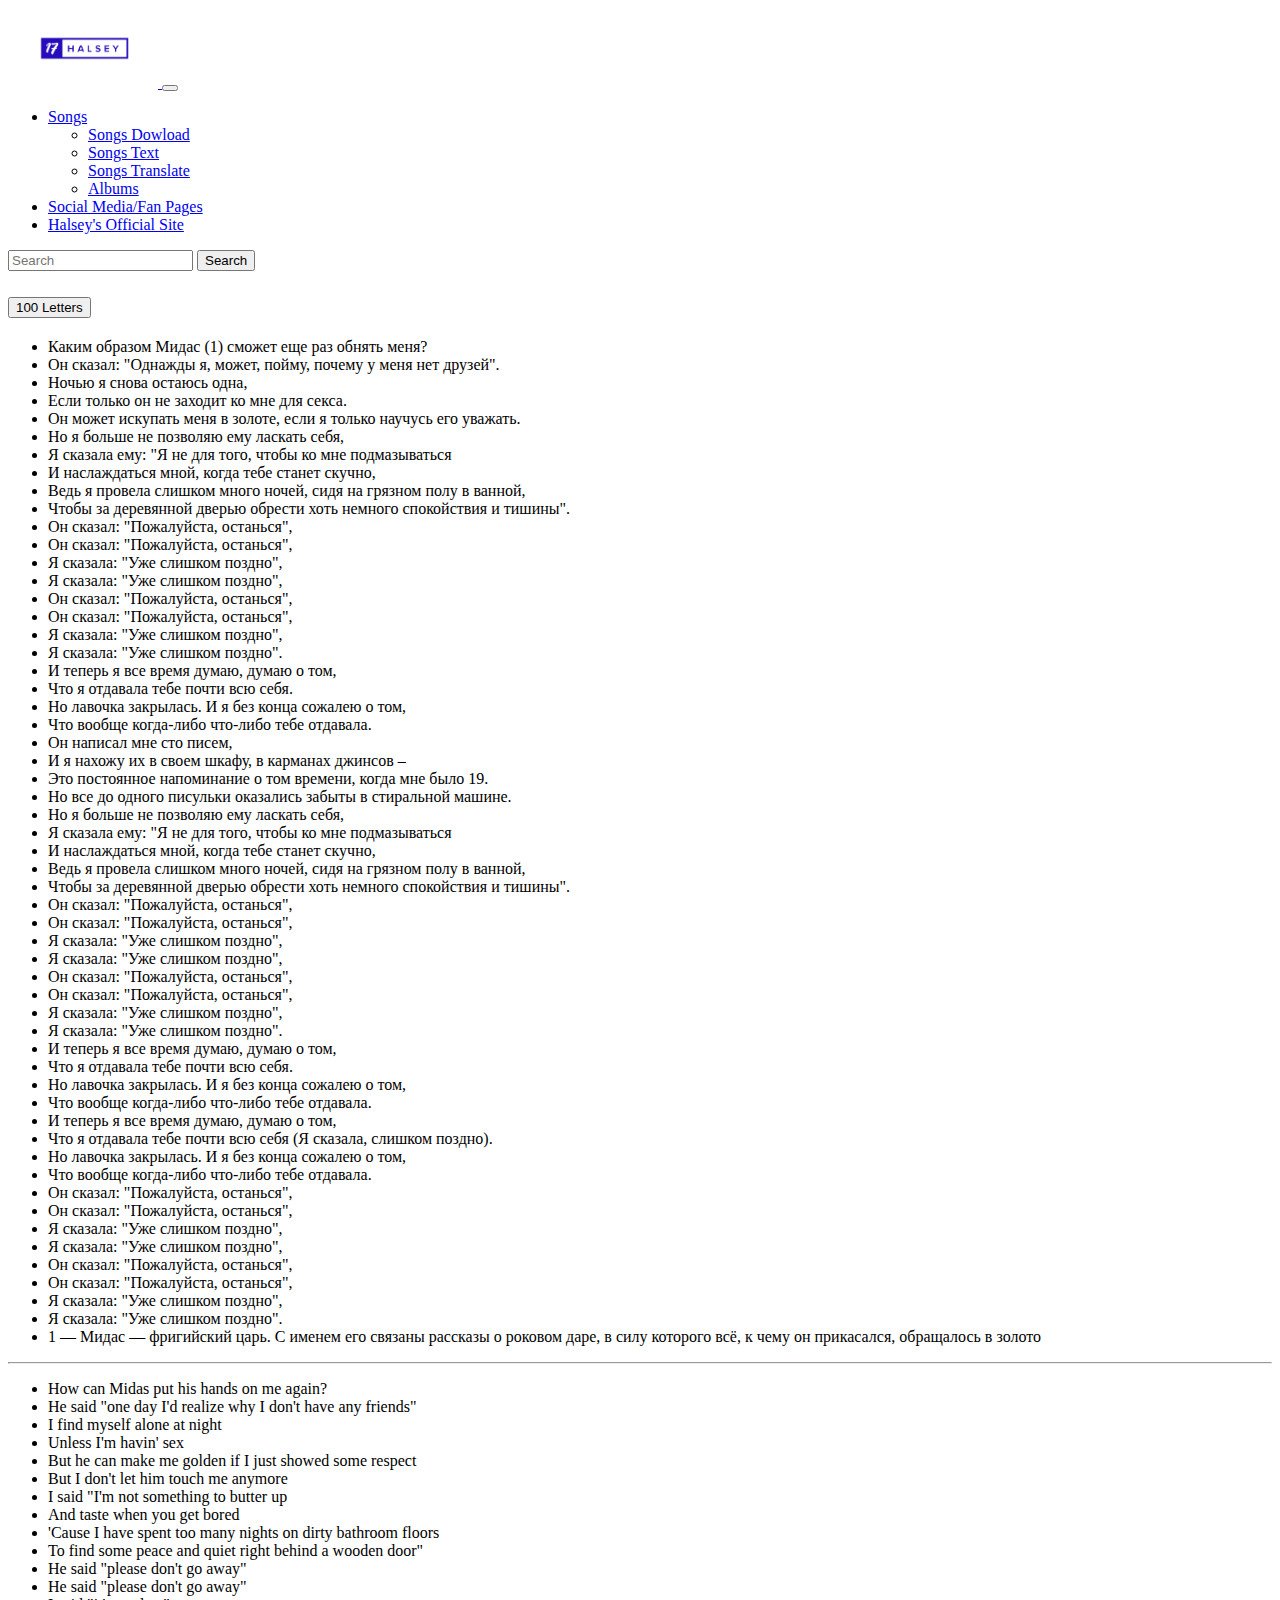
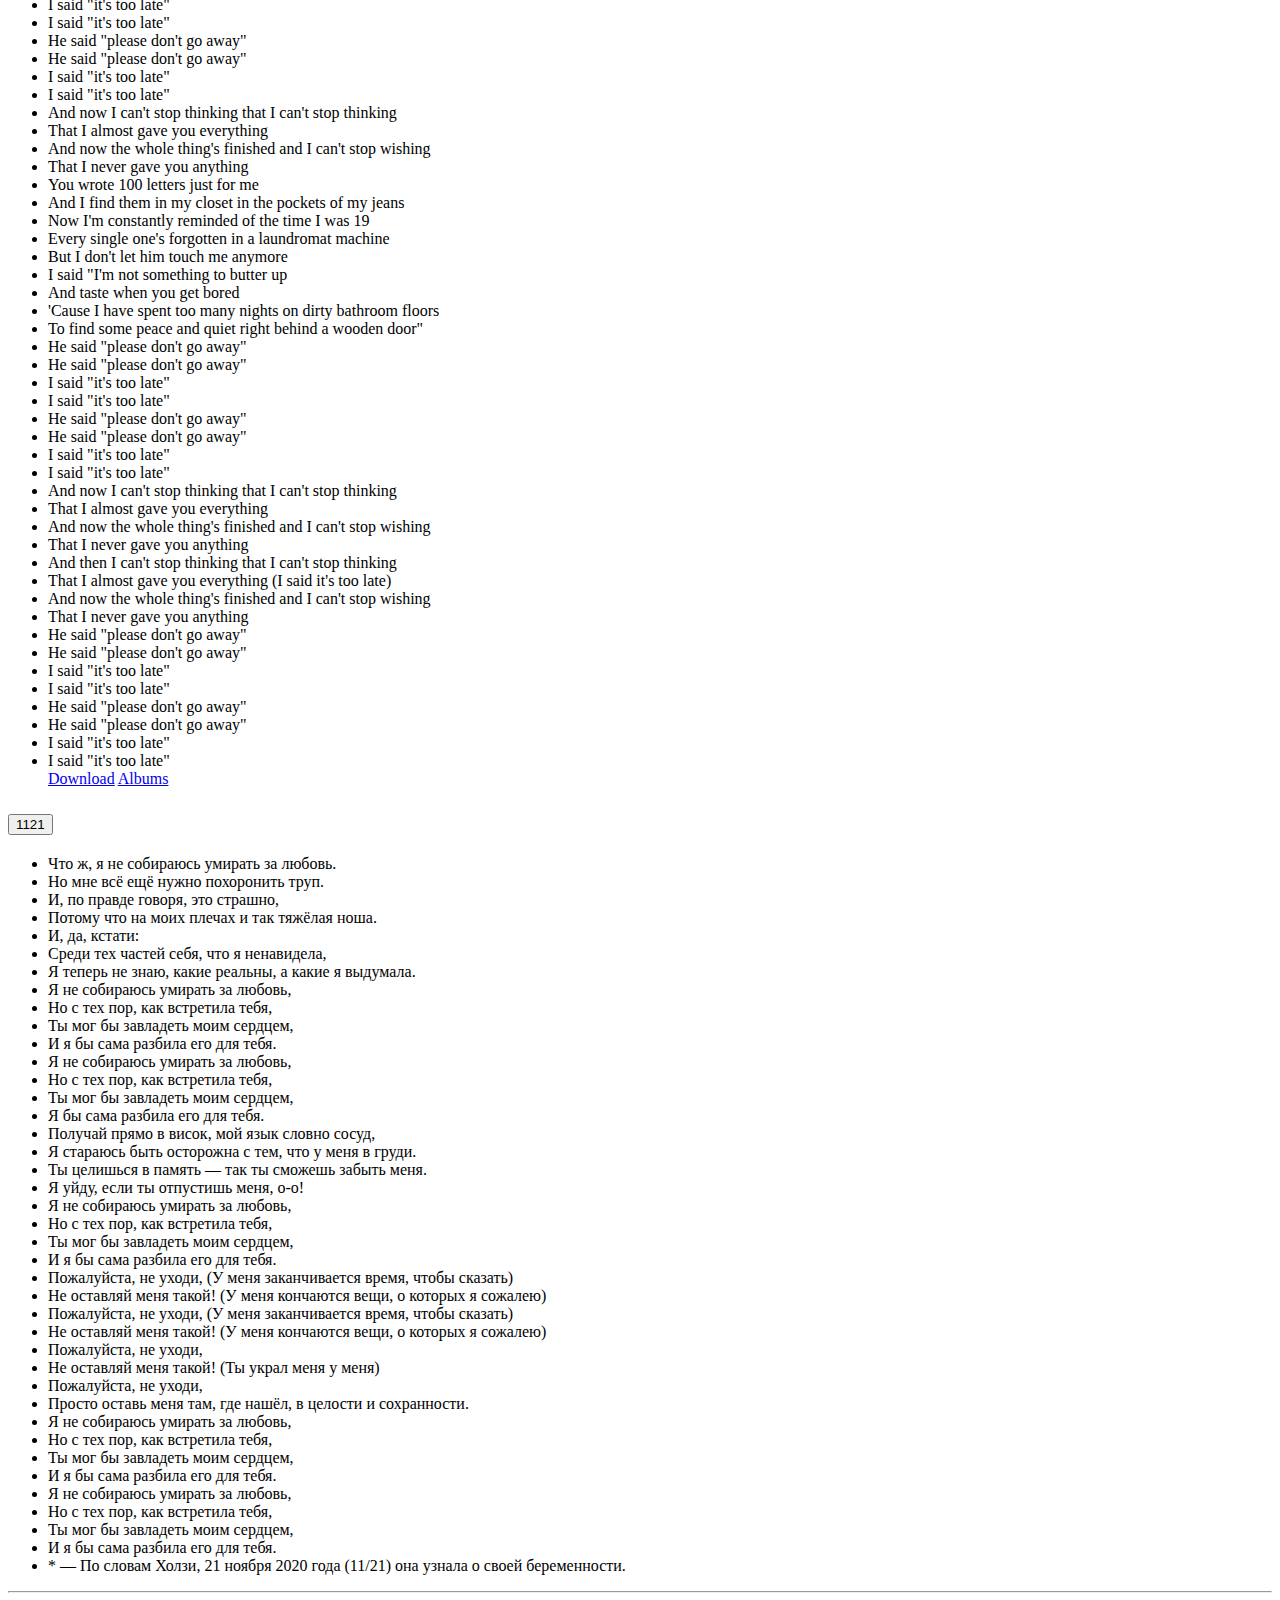
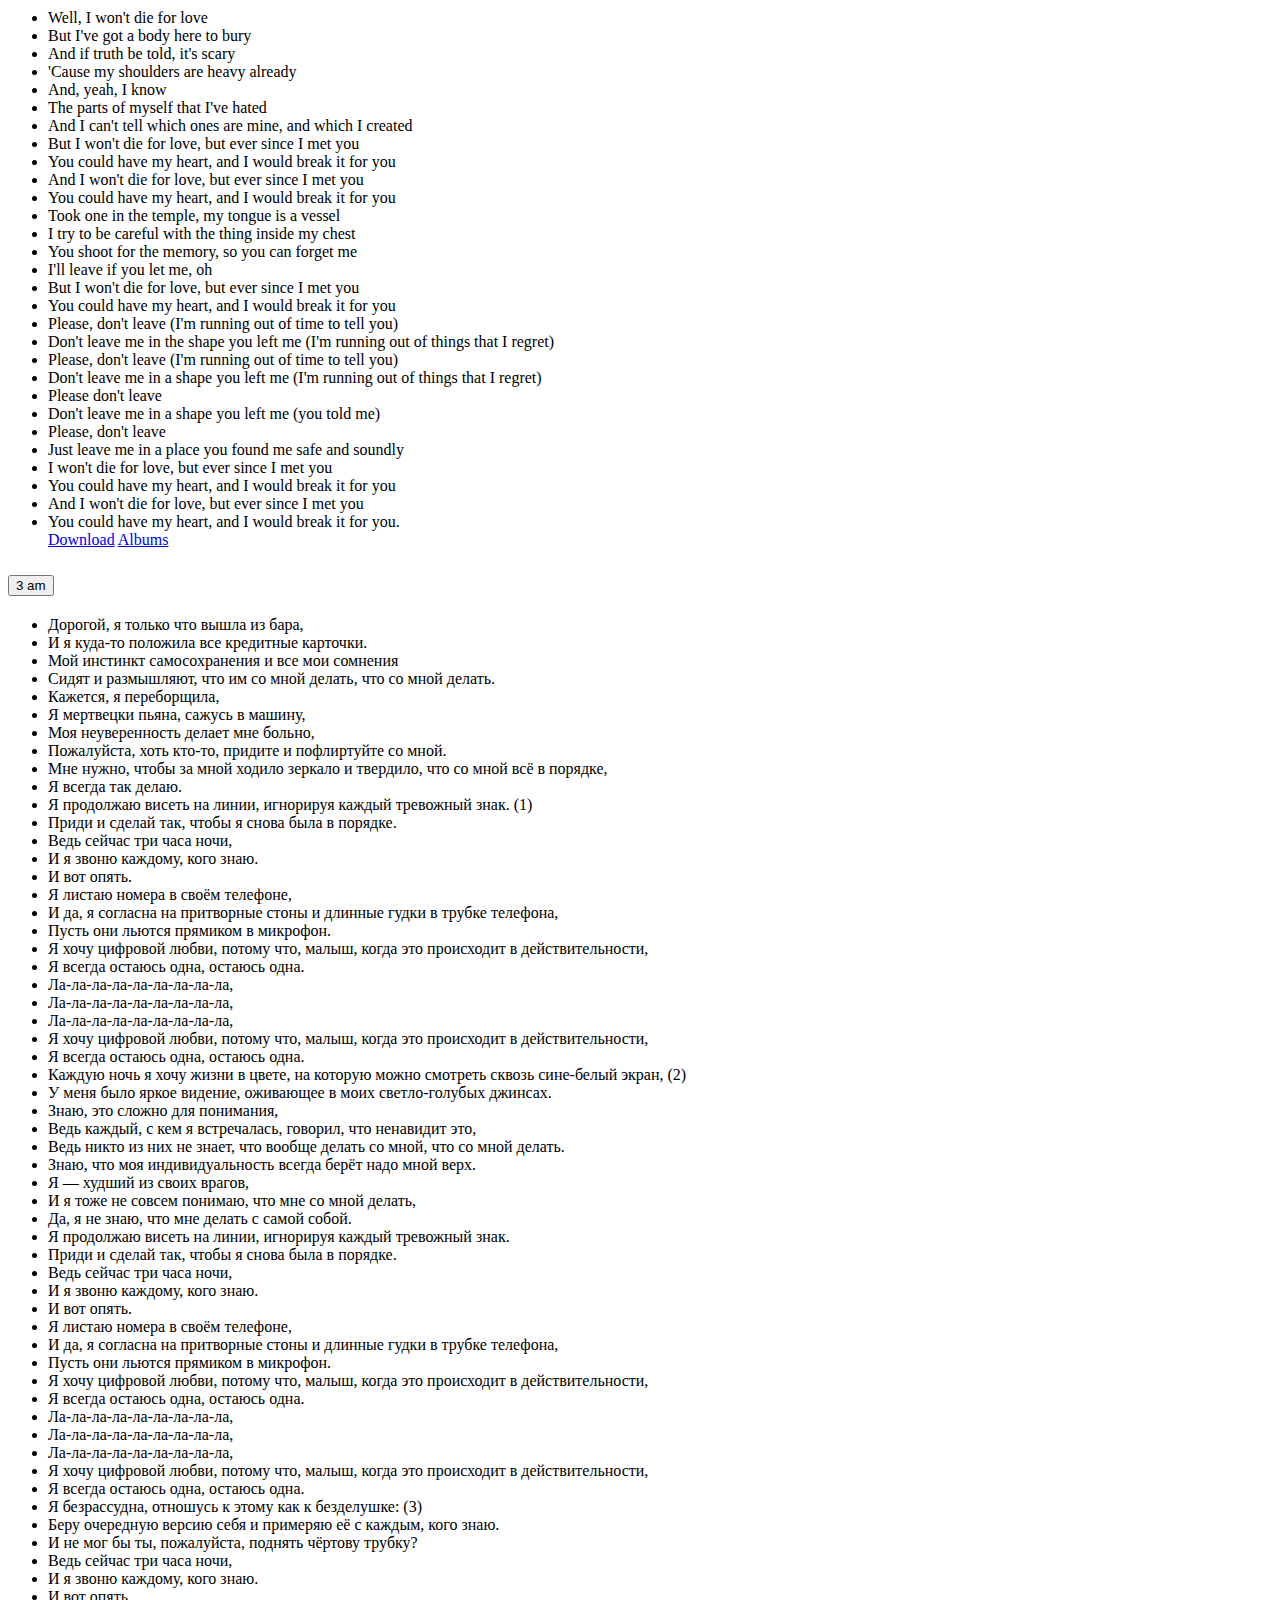
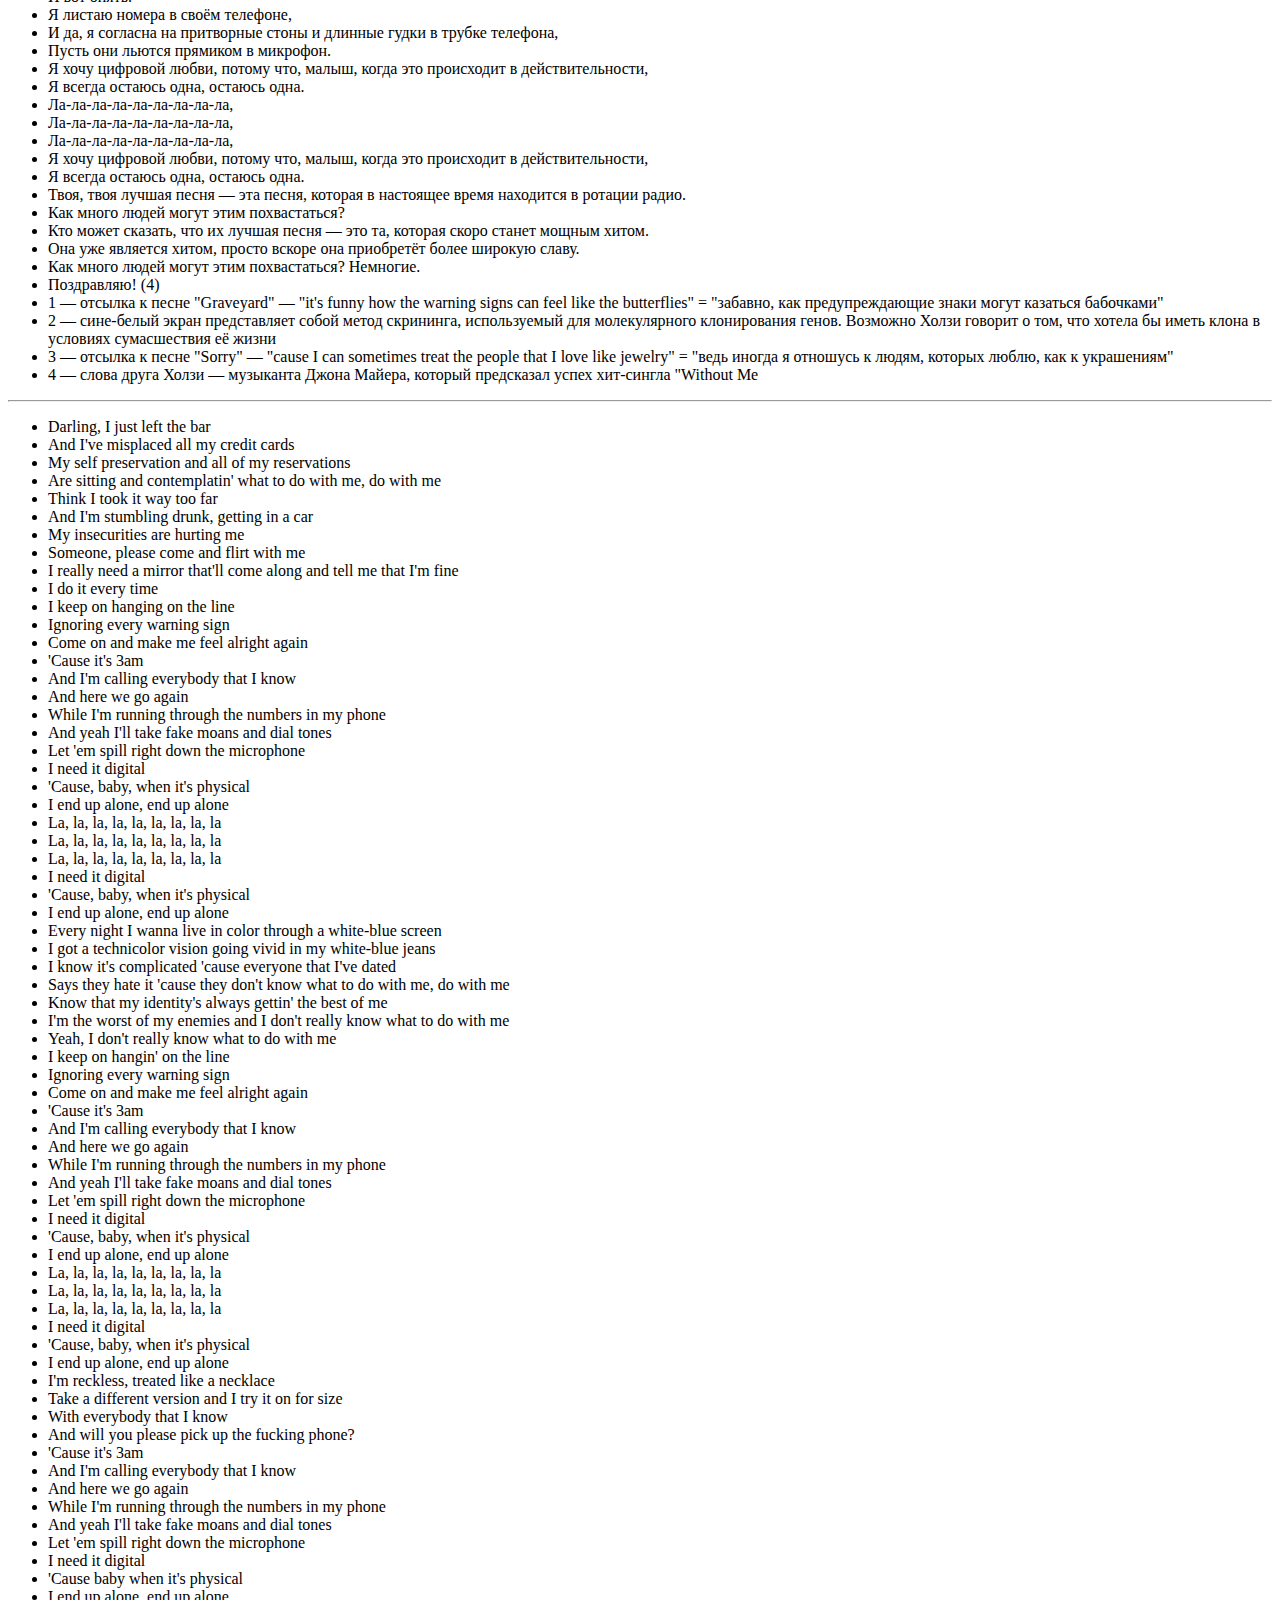
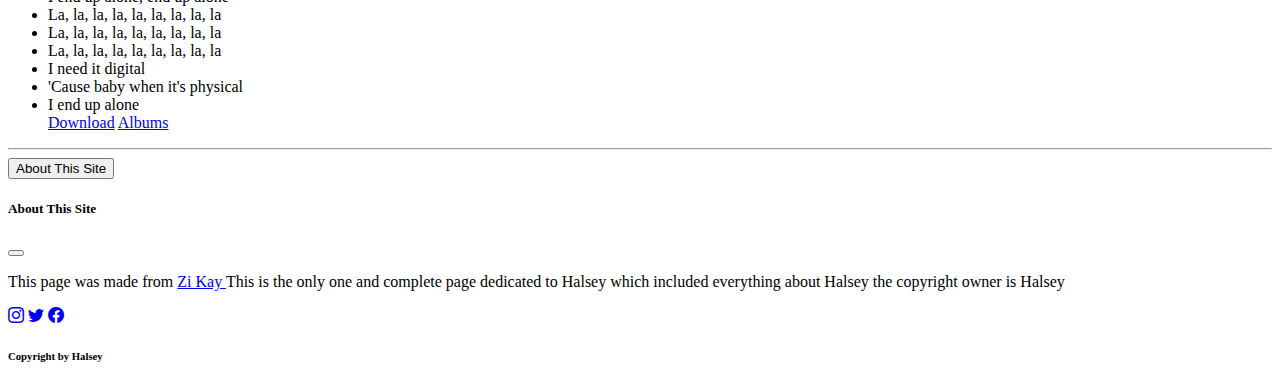
<file: HalseyAshley/s_txt_tr.html>
<!doctype html>
<html lang="en">
  <head>
    <meta charset="utf-8">
    <meta name="viewport" content="width=device-width, initial-scale=1">
    <title>Halsey</title>
    <link href="https://cdn.jsdelivr.net/npm/bootstrap@5.2.0/dist/css/bootstrap.min.css" rel="stylesheet" integrity="sha384-gH2yIJqKdNHPEq0n4Mqa/HGKIhSkIHeL5AyhkYV8i59U5AR6csBvApHHNl/vI1Bx" crossorigin="anonymous">
    <link rel="stylesheet" href="https://cdn.jsdelivr.net/npm/bootstrap-icons@1.9.1/font/bootstrap-icons.css">
    <link rel="stylesheet" href="SourceSerifPro-Regular.ttf">
    <link rel="stylesheet" href="Pridi-Regular.ttf">
    <link rel="icon" type="image/x-icon" href="favicon-32x32.png">
  </head>
  <body class="bg-dark">
    <style>
      .list-unstyled li{
        font-family: 'Source Serif Pro', serif;
        
      }
      .card-titile h5{font-family: 'Pridi', serif;}
      .card-text {font-family: 'Source Serif Pro', serif;}
    </style>
    <div class="container-fluid">
        <div class="row">
            <nav class="navbar navbar-expand-lg bg-dark">
                <div class="container-fluid">
                  <a class="navbar-brand active"  href="index.html"><img src="logo.png" style="width: 150px;">  </a> 
                  <button class="navbar-toggler" type="button" data-bs-toggle="collapse" data-bs-target="#navbarSupportedContent" aria-controls="navbarSupportedContent" aria-expanded="false" aria-label="Toggle navigation">
                    <span class="navbar-toggler-icon"></span>
                  </button>
                  <div class="collapse navbar-collapse" id="navbarSupportedContent">
                    <ul class="navbar-nav me-auto mb-2 mb-lg-0">
                     
                      
                      <li class="nav-item dropdown">
                        <a class="nav-link dropdown-toggle  text-primary" href="#" role="button" data-bs-toggle="dropdown" aria-expanded="false">
                          Songs
                        </a>
                        <ul class="dropdown-menu ">
                          <li><a class="dropdown-item  text-primary" href="#">Songs Dowload</a></li>
                          <li><a class="dropdown-item  text-primary" href="s_txt.html">Songs Text</a></li>
                          <li><a class="dropdown-item  text-primary" href="s_txt.html">Songs Translate</a></li>
                          <li><a class="dropdown-item" href="albums.html">Albums</a></li>
                        </ul>
                      </li>
                      <li class="nav-item">
                        <a class="nav-link  text-primary" href="#">Social Media/Fan Pages</a>
                      </li>
                      <li class="nav-item">
                        <a class="nav-link  text-primary" href="https://halseymusicstore.eu/" target="_blank">Halsey's Official Site</a>
                      </li>
                    </ul>
                    <form class="d-flex" role="search">
                      <input class="form-control me-2 btn btn-outline-primary" type="search" placeholder="Search" aria-label="Search">
                      <button class="btn btn-outline-primary" type="submit">Search</button>
                    </form>
                  </div>
                </div>
              </nav>
        </div>
       
        <div class="row">
<div class="col-12">
  <div class="accordion text-light" id="accordionExample">
    <div class="accordion-item text-light">
      <h2 class="accordion-header" id="heading1">
        <button class="accordion-button collapsed  bg-dark text-white btn btn-outline-primary" type="button" data-bs-toggle="collapse" data-bs-target="#collapse1" aria-expanded="false" aria-controls="collapse1">
          100 Letters
        </button>
      </h2>
      <div id="collapse1" class="accordion-collapse collapse bg-dark text-light" aria-labelledby="heading1" data-bs-parent="#accordionExample">
        <div class="accordion-body">
    <div class="row">
          <div class="col-12 col-md-6">
            <ul class="list-unstyled text-center">
                <li>Каким образом Мидас (1) сможет еще раз обнять меня? </li>
                <li>   Он сказал: "Однажды я, может, пойму, почему у меня нет друзей". </li>
                <li>   Ночью я снова остаюсь одна, </li>
                <li>  Если только он не заходит ко мне для секса. </li>
                <li>  Он может искупать меня в золоте, если я только научусь его уважать. </li>
                  
                <li>   Но я больше не позволяю ему ласкать себя, </li>
                <li>  Я сказала ему: "Я не для того, чтобы ко мне подмазываться </li>
                <li>  И наслаждаться мной, когда тебе станет скучно, </li>
                <li>    Ведь я провела слишком много ночей, сидя на грязном полу в ванной, </li>
                <li>   Чтобы за деревянной дверью обрести хоть немного спокойствия и тишины". </li>
                  
                  
                  
                <li>  Он сказал: "Пожалуйста, останься", </li>
                <li>     Он сказал: "Пожалуйста, останься", </li>
                <li>    Я сказала: "Уже слишком поздно", </li>
                <li>    Я сказала: "Уже слишком поздно", </li>
                <li>    Он сказал: "Пожалуйста, останься", </li>
                  <li>    Он сказал: "Пожалуйста, останься", </li>
                  <li>   Я сказала: "Уже слишком поздно", </li>
                  <li>   Я сказала: "Уже слишком поздно". </li>
                  
                  
                  <li>  И теперь я все время думаю, думаю о том, </li>
                  <li>  Что я отдавала тебе почти всю себя. </li>
                  <li>  Но лавочка закрылась. И я без конца сожалею о том, </li>
                  <li>  Что вообще когда-либо что-либо тебе отдавала. </li>
                  
                  
                  <li>  Он написал мне сто писем, </li>
                  <li>  И я нахожу их в своем шкафу, в карманах джинсов – </li>
                  <li>  Это постоянное напоминание о том времени, когда мне было 19. </li>
                  <li>  Но все до одного писульки оказались забыты в стиральной машине. </li>
                  
                  
                  <li>  Но я больше не позволяю ему ласкать себя, </li>
                  <li>  Я сказала ему: "Я не для того, чтобы ко мне подмазываться </li>
                  <li>  И наслаждаться мной, когда тебе станет скучно, </li>
                  <li>  Ведь я провела слишком много ночей, сидя на грязном полу в ванной, </li>
                  <li>  Чтобы за деревянной дверью обрести хоть немного спокойствия и тишины". </li>
                  
                  
                  <li> Он сказал: "Пожалуйста, останься", </li>
                  <li> Он сказал: "Пожалуйста, останься", </li>
                  <li> Я сказала: "Уже слишком поздно", </li>
                  <li> Я сказала: "Уже слишком поздно", </li>
                  <li>  Он сказал: "Пожалуйста, останься", </li>
                  <li>  Он сказал: "Пожалуйста, останься", </li>
                  <li>  Я сказала: "Уже слишком поздно", </li>
                  <li> Я сказала: "Уже слишком поздно". </li>
                  
                  
                  <li>И теперь я все время думаю, думаю о том, </li>
                  <li> Что я отдавала тебе почти всю себя. </li>
                  <li>  Но лавочка закрылась. И я без конца сожалею о том, </li>
                  <li> Что вообще когда-либо что-либо тебе отдавала. </li>
                  
                  
                  <li>  И теперь я все время думаю, думаю о том, </li>
                  <li>  Что я отдавала тебе почти всю себя (Я сказала, слишком поздно). </li>
                  <li>   Но лавочка закрылась. И я без конца сожалею о том, </li>
                  <li>  Что вообще когда-либо что-либо тебе отдавала. </li>
                  
                  
                  <li>  Он сказал: "Пожалуйста, останься", </li>
                  <li>   Он сказал: "Пожалуйста, останься", </li>
                  <li>   Я сказала: "Уже слишком поздно", </li>
                  <li>  Я сказала: "Уже слишком поздно", </li>
                  <li>   Он сказал: "Пожалуйста, останься", </li>
                  <li>  Он сказал: "Пожалуйста, останься", </li>
                  <li>  Я сказала: "Уже слишком поздно", </li>
                  <li>  Я сказала: "Уже слишком поздно". </li>
                  
                  
                  
                  
                  
                  <li class="my-4">   1 — Мидас — фригийский царь. С именем его связаны рассказы о роковом даре, в силу которого всё, к чему он прикасался, обращалось в золото </li>
            </ul>
            <hr class="	d-lg-none my-3 border-3 opacity-75 text-light">
          </div>
          <div class="col-12 col-md-6">
            <ul class="list-unstyled text-center">
                <li>How can Midas put his hands on me again?</li>
                <li>He said "one day I'd realize why I don't have any friends"</li>
                <li>I find myself alone at night</li>
                <li> Unless I'm havin' sex</li>
                <li>But he can make me golden if I just showed some respect</li>
                <li>But I don't let him touch me anymore</li>
                <li>I said "I'm not something to butter up</li>
                <li>And taste when you get bored</li>
                  <li>'Cause I have spent too many nights on dirty bathroom floors</li>
                  <li> To find some peace and quiet right behind a wooden door"</li>
                  <li> He said "please don't go away"</li>
                  <li> He said "please don't go away"</li>
                  <li>I said "it's too late"</li>
                  <li> I said "it's too late"</li>
                  <li> He said "please don't go away"</li>
                  <li>  He said "please don't go away"</li>
                  <li>I said "it's too late"</li>
                  <li>  I said "it's too late"</li>
                  <li>  And now I can't stop thinking that I can't stop thinking</li>
                  <li> That I almost gave you everything</li>
                  <li>  And now the whole thing's finished and I can't stop wishing</li>
                  <li>  That I never gave you anything</li>
                  <li>  You wrote 100 letters just for me</li>
                  <li>  And I find them in my closet in the pockets of my jeans</li>
                  <li>  Now I'm constantly reminded of the time I was 19</li>
                  <li> Every single one's forgotten in a laundromat machine</li>
                  <li>  But I don't let him touch me anymore</li>
                  <li> I said "I'm not something to butter up</li>
                  <li>  And taste when you get bored</li>
                  <li>  'Cause I have spent too many nights on dirty bathroom floors</li>
                  <li>  To find some peace and quiet right behind a wooden door"</li>
                  <li>  He said "please don't go away"</li>
                  <li>  He said "please don't go away"</li>
                  <li>  I said "it's too late"</li>
                  <li>  I said "it's too late"</li>
                  <li>  He said "please don't go away"</li>
                  <li> He said "please don't go away"</li>
                  <li>  I said "it's too late"</li>
                  <li>  I said "it's too late"</li>
                  <li> And now I can't stop thinking that I can't stop thinking</li>
                  <li>  That I almost gave you everything</li>
                  <li>  And now the whole thing's finished and I can't stop wishing</li>
                  <li>  That I never gave you anything</li>
                  <li>  And then I can't stop thinking that I can't stop thinking</li>
                  <li>   That I almost gave you everything (I said it's too late)</li>
                  <li>  And now the whole thing's finished and I can't stop wishing</li>
                  <li>  That I never gave you anything</li>
                  <li>  He said "please don't go away"</li>
                  <li>  He said "please don't go away"</li>
                  <li>  I said "it's too late"</li>
                  <li>  I said "it's too late"</li>
                  <li>  He said "please don't go away"</li>
                  <li>  He said "please don't go away"</li>
                  <li>  I said "it's too late"</li>
                  <li>   I said "it's too late"</li>
                  <div class="my-4">
                  <a href="room93.html" class="btn btn-outline-secondary btn-lg">Download</a>
                  <a href="albums.html" class="btn btn-outline-secondary btn-lg mx-3">Albums</a>
                </div>
               
            </ul>
            
          </div>

        </div>
        </div>
      </div>
    </div>
    <div class="accordion-item">
        <h2 class="accordion-header" id="heading2">
          <button class="accordion-button collapsed bg-dark text-light btn btn-outline-primary" type="button" data-bs-toggle="collapse" data-bs-target="#collapse2" aria-expanded="false" aria-controls="collapse2">
            1121
          </button>
        </h2>
        <div id="collapse2" class="accordion-collapse collapse bg-dark text-light" aria-labelledby="heading2" data-bs-parent="#accordionExample">
  
          <div class="accordion-body">
            <div class="row ">
              <div class="col-12 col-md-6">
                <ul class="list-unstyled text-center fs-5">
               
                    <li>  Что ж, я не собираюсь умирать за любовь.</li>
                    <li>   Но мне всё ещё нужно похоронить труп.</li>
                    <li>   И, по правде говоря, это страшно,</li>
                        <li>   Потому что на моих плечах и так тяжёлая ноша.</li>
                        <li>    И, да, кстати:
                            <li>    Среди тех частей себя, что я ненавидела,</li>
                            <li>   Я теперь не знаю, какие реальны, а какие я выдумала.</li>
                            <li> Я не собираюсь умирать за любовь,</li>
                        
                        
                            <li>  Но с тех пор, как встретила тебя,</li>
                            <li> Ты мог бы завладеть моим сердцем,</li>
                            <li>  И я бы сама разбила его для тебя.</li>
                            <li>  Я не собираюсь умирать за любовь,</li>
                            <li>  Но с тех пор, как встретила тебя,</li>
                        <li>  Ты мог бы завладеть моим сердцем,</li>
                        <li>  Я бы сама разбила его для тебя.</li>
                        
                        
                        <li>       Получай прямо в висок, мой язык словно сосуд,</li>
                        <li>      Я стараюсь быть осторожна с тем, что у меня в груди.</li>
                        <li>       Ты целишься в память — так ты сможешь забыть меня.</li>
                        <li>      Я уйду, если ты отпустишь меня, о-о!</li>
                        
                        
                        <li>     Я не собираюсь умирать за любовь,</li>
                        <li>    Но с тех пор, как встретила тебя,</li>
                        <li>   Ты мог бы завладеть моим сердцем,</li>
                        <li>   И я бы сама разбила его для тебя.</li>
                        
                        
                        <li>   Пожалуйста, не уходи, (У меня заканчивается время, чтобы сказать)</li>
                        <li>  Не оставляй меня такой! (У меня кончаются вещи, о которых я сожалею)</li>
                        <li>  Пожалуйста, не уходи, (У меня заканчивается время, чтобы сказать)</li>
                        <li>  Не оставляй меня такой! (У меня кончаются вещи, о которых я сожалею)</li>
                        <li> Пожалуйста, не уходи,</li>
                        <li>  Не оставляй меня такой! (Ты украл меня у меня)</li>
                        <li> Пожалуйста, не уходи,</li>
                        <li>   Просто оставь меня там, где нашёл, в целости и сохранности.</li>
                        
                        
                        <li>   Я не собираюсь умирать за любовь,</li>
                        <li>  Но с тех пор, как встретила тебя,</li>
                        <li>   Ты мог бы завладеть моим сердцем,</li>
                        <li>   И я бы сама разбила его для тебя.</li>
                        
                        
                        <li>   Я не собираюсь умирать за любовь,</li>
                        <li>  Но с тех пор, как встретила тебя,</li>
                        <li>  Ты мог бы завладеть моим сердцем,</li>
                        <li>    И я бы сама разбила его для тебя.</li>
                        
                        
                        
                        
                        
                        
                        
                        <li class="fw-bold fs-4 text-decoration-underline my-4">   * — По словам Холзи, 21 ноября 2020 года (11/21) она узнала о своей беременности.</li>
                        
                        
                </ul>
          </div>
          <hr class="	d-lg-none my-3 border-3 opacity-75 text-light">
          <div class="col-12 col-md-6 ">
          
            <ul class="list-unstyled text-center fs-4">
                <li> Well, I won't die for love</li>
                <li>   But I've got a body here to bury</li>
                <li>   And if truth be told, it's scary</li>
                <li>   'Cause my shoulders are heavy already</li>
                <li>   And, yeah, I know</li>
                <li>  The parts of myself that I've hated</li>
                <li>   And I can't tell which ones are mine, and which I created</li>
                <li>   But I won't die for love, but ever since I met you</li>
                <li>   You could have my heart, and I would break it for you</li>
                <li>   And I won't die for love, but ever since I met you</li>
                <li>   You could have my heart, and I would break it for you</li>
                <li>     Took one in the temple, my tongue is a vessel</li>
                <li>   I try to be careful with the thing inside my chest</li>
                <li>   You shoot for the memory, so you can forget me</li>
                <li>   I'll leave if you let me, oh</li>
                <li>   But I won't die for love, but ever since I met you</li>
                <li>    You could have my heart, and I would break it for you</li>
                 <li>   Please, don't leave (I'm running out of time to tell you)</li>
                 <li>    Don't leave me in the shape you left me (I'm running out of things that I regret)</li>
                 <li>   Please, don't leave (I'm running out of time to tell you)</li>
                 <li>  Don't leave me in a shape you left me (I'm running out of things that I regret)</li>
                 <li>   Please don't leave</li>
                 <li>   Don't leave me in a shape you left me (you told me)</li>
                 <li>    Please, don't leave</li>
                 <li>   Just leave me in a place you found me safe and soundly</li>
                 <li>   I won't die for love, but ever since I met you</li>
                 <li>   You could have my heart, and I would break it for you</li>
                 <li>     And I won't die for love, but ever since I met you</li>
                 <li>   You could have my heart, and I would break it for you.</li>
                 <div class="my-4">
                  <a href="room93.html" class="btn btn-outline-secondary btn-lg">Download</a>
                  <a href="albums.html" class="btn btn-outline-secondary btn-lg mx-3">Albums</a>
                </div>
       </ul>
        </div>

      </div>
      </div>
    </div>
  </div>
  <div class="accordion-item">
    <h2 class="accordion-header" id="heading3">
      <button class="accordion-button collapsed bg-dark text-light btn btn-outline-primary" type="button" data-bs-toggle="collapse" data-bs-target="#collapse3" aria-expanded="false" aria-controls="collapse3">
        3 am
      </button>
    </h2>
    <div id="collapse3" class="accordion-collapse collapse bg-dark text-light" aria-labelledby="heading3" data-bs-parent="#accordionExample">

      <div class="accordion-body">
        <div class="row ">
          <div class="col-12 col-md-6">
            <ul class="list-unstyled text-center fs-5">
              <li> Дорогой, я только что вышла из бара, </li>
                <li>И я куда-то положила все кредитные карточки. </li>
                  <li>Мой инстинкт самосохранения и все мои сомнения </li>
                    <li>Сидят и размышляют, что им со мной делать, что со мной делать. </li>
                      <li>Кажется, я переборщила, </li>
                        <li>Я мертвецки пьяна, сажусь в машину, </li>
                          <li>Моя неуверенность делает мне больно, </li>
                            <li>Пожалуйста, хоть кто-то, придите и пофлиртуйте со мной. </li>
                              <li>Мне нужно, чтобы за мной ходило зеркало и твердило, что со мной всё в порядке, </li>
                                <li>Я всегда так делаю. </li>

                                  <li>Я продолжаю висеть на линии, игнорируя каждый тревожный знак. (1)
                                    <li>Приди и сделай так, чтобы я снова была в порядке.

                                      <li>Ведь сейчас три часа ночи, </li>
                                        <li>И я звоню каждому, кого знаю. </li>
                                          <li>И вот опять. </li>
                                            <li>Я листаю номера в своём телефоне, </li>
                                              <li>И да, я согласна на притворные стоны и длинные гудки в трубке телефона, </li>
                                                <li>Пусть они льются прямиком в микрофон. </li>
                                                  <li>Я хочу цифровой любви, потому что, малыш, когда это происходит в действительности, </li>
                                                    <li>Я всегда остаюсь одна, остаюсь одна. </li>


                                                      <li>Ла-ла-ла-ла-ла-ла-ла-ла-ла, </li>
                                                        <li>Ла-ла-ла-ла-ла-ла-ла-ла-ла, </li>
                                                          <li>Ла-ла-ла-ла-ла-ла-ла-ла-ла, </li>
                                                            <li>Я хочу цифровой любви, потому что, малыш, когда это происходит в действительности, </li>
                                                              <li>Я всегда остаюсь одна, остаюсь одна. </li>


                                                                <li>Каждую ночь я хочу жизни в цвете, на которую можно смотреть сквозь сине-белый экран, (2) </li>
                                                                  <li>У меня было яркое видение, оживающее в моих светло-голубых джинсах. </li>
                                                                    <li>Знаю, это сложно для понимания, </li>
                                                                      <li>Ведь каждый, с кем я встречалась, говорил, что ненавидит это, </li>
                                                                        <li>Ведь никто из них не знает, что вообще делать со мной, что со мной делать. </li>
                                                                          <li>Знаю, что моя индивидуальность всегда берёт надо мной верх. </li>
                                                                            <li>Я — худший из своих врагов, </li>
                                                                              <li>И я тоже не совсем понимаю, что мне со мной делать, </li>
                                                                                <li>Да, я не знаю, что мне делать с самой собой. </li>


                                                                                  <li>Я продолжаю висеть на линии, игнорируя каждый тревожный знак. </li>
                                                                                    <li>Приди и сделай так, чтобы я снова была в порядке. </li>



                                                                                      <li>Ведь сейчас три часа ночи, </li>
                                                                                        <li>И я звоню каждому, кого знаю. </li>
                                                                                          <li>И вот опять. </li>
                                                                                            <li>Я листаю номера в своём телефоне, </li>
                                                                                              <li>И да, я согласна на притворные стоны и длинные гудки в трубке телефона, </li>
                                                                                                <li>Пусть они льются прямиком в микрофон. </li>
                                                                                                  <li>Я хочу цифровой любви, потому что, малыш, когда это происходит в действительности, </li>
                                                                                                    <li>Я всегда остаюсь одна, остаюсь одна. </li>



                                                                                                      <li>Ла-ла-ла-ла-ла-ла-ла-ла-ла, </li>
                                                                                                        <li>Ла-ла-ла-ла-ла-ла-ла-ла-ла, </li>
                                                                                                          <li>Ла-ла-ла-ла-ла-ла-ла-ла-ла, </li>
                                                                                                            <li>Я хочу цифровой любви, потому что, малыш, когда это происходит в действительности, </li>
  <li>Я всегда остаюсь одна, остаюсь одна.
  </li>

<li>Я безрассудна, отношусь к этому как к безделушке: (3) </li>
  <li>Беру очередную версию себя и примеряю её с каждым, кого знаю. </li>
    <li>И не мог бы ты, пожалуйста, поднять чёртову трубку? </li>

      <li>Ведь сейчас три часа ночи, </li>
        <li>И я звоню каждому, кого знаю. </li>
          <li>И вот опять. </li>
            <li>Я листаю номера в своём телефоне, </li>
              <li>И да, я согласна на притворные стоны и длинные гудки в трубке телефона, </li>
                <li>Пусть они льются прямиком в микрофон. </li>
                  <li>Я хочу цифровой любви, потому что, малыш, когда это происходит в действительности, </li>
                    <li>Я всегда остаюсь одна, остаюсь одна. </li>



                      <li>Ла-ла-ла-ла-ла-ла-ла-ла-ла, </li>
                        <li>Ла-ла-ла-ла-ла-ла-ла-ла-ла, </li>
                          <li>Ла-ла-ла-ла-ла-ла-ла-ла-ла, </li>
                            <li>Я хочу цифровой любви, потому что, малыш, когда это происходит в действительности, </li>
                              <li>Я всегда остаюсь одна, остаюсь одна. </li>



                                <li>Твоя, твоя лучшая песня — эта песня, которая в настоящее время находится в ротации радио. </li>
                                  <li>Как много людей могут этим похвастаться? </li>
                                    <li>Кто может сказать, что их лучшая песня — это та, которая скоро станет мощным хитом. </li>
                                      <li>Она уже является хитом, просто вскоре она приобретёт более широкую славу. </li>
                                        <li>Как много людей могут этим похвастаться? Немногие. </li>

                                          <li>Поздравляю! (4) </li>





                                            <li>1 — отсылка к песне "Graveyard" — "it's funny how the warning signs can feel like the butterflies" = "забавно, как предупреждающие знаки могут казаться бабочками" </li>

                                              <li>2 — сине-белый экран представляет собой метод скрининга, используемый для молекулярного клонирования генов. Возможно Холзи говорит о том, что хотела бы иметь клона в условиях сумасшествия её жизни </li>

<li>3 — отсылка к песне "Sorry" — "cause I can sometimes treat the people that I love like jewelry" = "ведь иногда я отношусь к людям, которых люблю, как к украшениям" </li>

<li>4 — слова друга Холзи — музыканта Джона Майера, который предсказал успех хит-сингла "Without Me </li>



             
              </ul>
              </div>
              <hr class="	d-lg-none my-3 border-3 opacity-75 text-light">
              <div class="col-12 col-md-6">
                <ul class="list-unstyled text-center fs-4">
                <li>  Darling, I just left the bar</li>
                <li>  And I've misplaced all my credit cards</li>
                <li>  My self preservation and all of my reservations</li>
                <li> Are sitting and contemplatin' what to do with me, do with me</li>
                <li>  Think I took it way too far</li>
                <li>  And I'm stumbling drunk, getting in a car</li>
                  <li>  My insecurities are hurting me</li>
                  <li>  Someone, please come and flirt with me</li>
                  <li>  I really need a mirror that'll come along and tell me that I'm fine</li>
                  <li>  I do it every time</li>
                  <li>  I keep on hanging on the line</li>
                  <li>  Ignoring every warning sign</li>
                  <li>  Come on and make me feel alright again</li>
                  <li> 'Cause it's 3am</li>
                  <li>  And I'm calling everybody that I know</li>
                  <li> And here we go again</li>
                  <li> While I'm running through the numbers in my phone</li>
                  <li>  And yeah I'll take fake moans and dial tones</li>
                  <li>  Let 'em spill right down the microphone</li>
                  <li>  I need it digital</li>
                  <li>  'Cause, baby, when it's physical</li>
                  <li>  I end up alone, end up alone</li>
                  <li>  La, la, la, la, la, la, la, la, la</li>
                  <li>   La, la, la, la, la, la, la, la, la</li>
                  <li>  La, la, la, la, la, la, la, la, la</li>
                  <li>  I need it digital</li>
                  <li>  'Cause, baby, when it's physical</li>
                  <li>  I end up alone, end up alone</li>
                  <li>  Every night I wanna live in color through a white-blue screen</li>
                  <li>  I got a technicolor vision going vivid in my white-blue jeans</li>
                  <li>  I know it's complicated 'cause everyone that I've dated</li>
                  <li>  Says they hate it 'cause they don't know what to do with me, do with me</li>
                  <li>  Know that my identity's always gettin' the best of me</li>
                  <li>  I'm the worst of my enemies and I don't really know what to do with me</li>
                  <li>  Yeah, I don't really know what to do with me</li>
                  <li>  I keep on hangin' on the line</li>
                  <li>  Ignoring every warning sign</li>
                  <li>  Come on and make me feel alright again</li>
                  <li>  'Cause it's 3am</li>
                  <li>  And I'm calling everybody that I know</li>
                  <li>  And here we go again</li>
                  <li>  While I'm running through the numbers in my phone</li>
                  <li>  And yeah I'll take fake moans and dial tones</li>
                  <li>  Let 'em spill right down the microphone</li>
                  <li> I need it digital</li>
                  <li> 'Cause, baby, when it's physical</li>
                  <li>  I end up alone, end up alone</li>
                  <li>  La, la, la, la, la, la, la, la, la</li>
                  <li>  La, la, la, la, la, la, la, la, la</li>
                  <li>  La, la, la, la, la, la, la, la, la</li>
                  <li>  I need it digital</li>
                  <li>  'Cause, baby, when it's physical</li>
                  <li>  I end up alone, end up alone</li>
                  <li>  I'm reckless, treated like a necklace</li>
                  <li>  Take a different version and I try it on for size</li>
                  <li>  With everybody that I know</li>
                  <li>  And will you please pick up the fucking phone?</li>
                  <li>  'Cause it's 3am</li>
                  <li>  And I'm calling everybody that I know</li>
                  <li>  And here we go again</li>
                  <li>  While I'm running through the numbers in my phone</li>
                  <li>  And yeah I'll take fake moans and dial tones</li>
                  <li>  Let 'em spill right down the microphone</li>
                  <li>  I need it digital</li>
                  <li>  'Cause baby when it's physical</li>
                  <li>  I end up alone, end up alone</li>
                  <li>  La, la, la, la, la, la, la, la, la</li>
                  <li>  La, la, la, la, la, la, la, la, la</li>
                  <li>  La, la, la, la, la, la, la, la, la</li>
                  <li>  I need it digital</li>
                  <li>  'Cause baby when it's physical</li>
                  <li>  I end up alone</li>
                  <div class="my-4">
                    <a href=".html" class="btn btn-outline-secondary btn-lg">Download</a>
                    <a href="albums.html" class="btn btn-outline-secondary btn-lg mx-3">Albums</a>
                  </div>
                  </ul>
              </div>
              </div>
              </div>
              </div>
              </div>
              </div>




</div>






<hr class="text-primary border-3 opacity-75 ">
<div class="row">
  <div class=" col-4">
    <button class="btn btn-outline-primary " type="button" data-bs-toggle="offcanvas" data-bs-target="#offcanvasScrolling" aria-controls="offcanvasScrolling">About This Site</button>

    <div class="offcanvas offcanvas-start bg-dark text-light" data-bs-scroll="true" data-bs-backdrop="false" tabindex="-1" id="offcanvasScrolling" aria-labelledby="offcanvasScrollingLabel">
      <div class="offcanvas-header">
        <h5 class="offcanvas-title" id="offcanvasScrollingLabel">About This Site</h5>
        <button type="button" class="btn-close" data-bs-dismiss="offcanvas" aria-label="Close"></button>
      </div>
      <div class="offcanvas-body">
        <p>This page was made from <a href="https://www.instagram.com/zi_kay_22/" > Zi Kay </a> This is the only one and complete page dedicated to Halsey which included everything about Halsey the copyright owner is Halsey</p>
      </div>
    </div>
  </div>
  <div class=" col-8  text-end">
    <a href="https://www.instagram.com/iamhalsey/" class="text-decoration-none">  <i class="bi bi-instagram text-primary mx-2"></i></a>
    <a href="https://twitter.com/halsey?ref_src=twsrc%5Egoogle%7Ctwcamp%5Eserp%7Ctwgr%5Eauthor" class="text-decoration-none"><i class="bi bi-twitter text-primary mx-2"></i></a>
    <a href="https://www.facebook.com/halsey/"class="text-decoration-none">  <i class="bi bi-facebook text-primary mx-2"></i></a> 
  
  <h6 class="text-primary mt-1">Copyright by Halsey</h6>

</div>
  



</div>





</div>


<script src="https://cdn.jsdelivr.net/npm/bootstrap@5.2.0/dist/js/bootstrap.bundle.min.js" integrity="sha384-A3rJD856KowSb7dwlZdYEkO39Gagi7vIsF0jrRAoQmDKKtQBHUuLZ9AsSv4jD4Xa" crossorigin="anonymous"></script>
</body>
</html>
</file>
